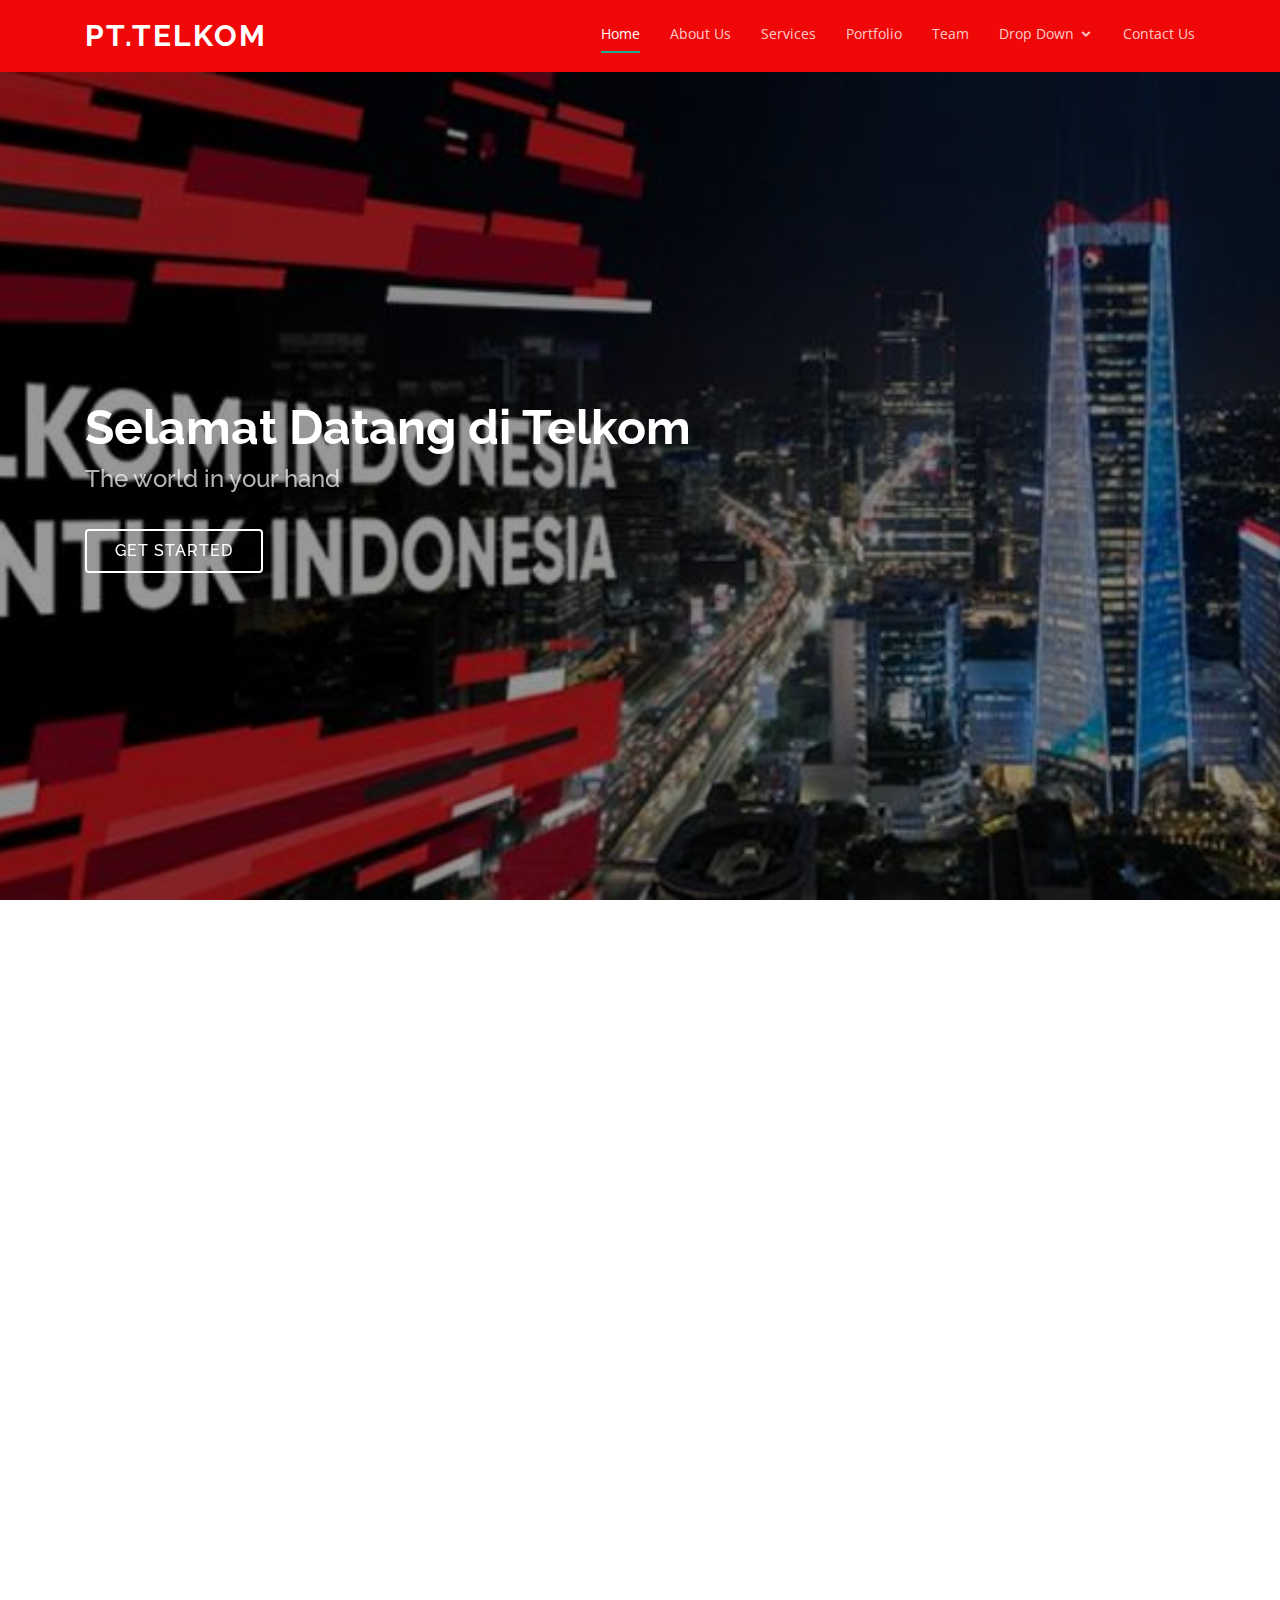
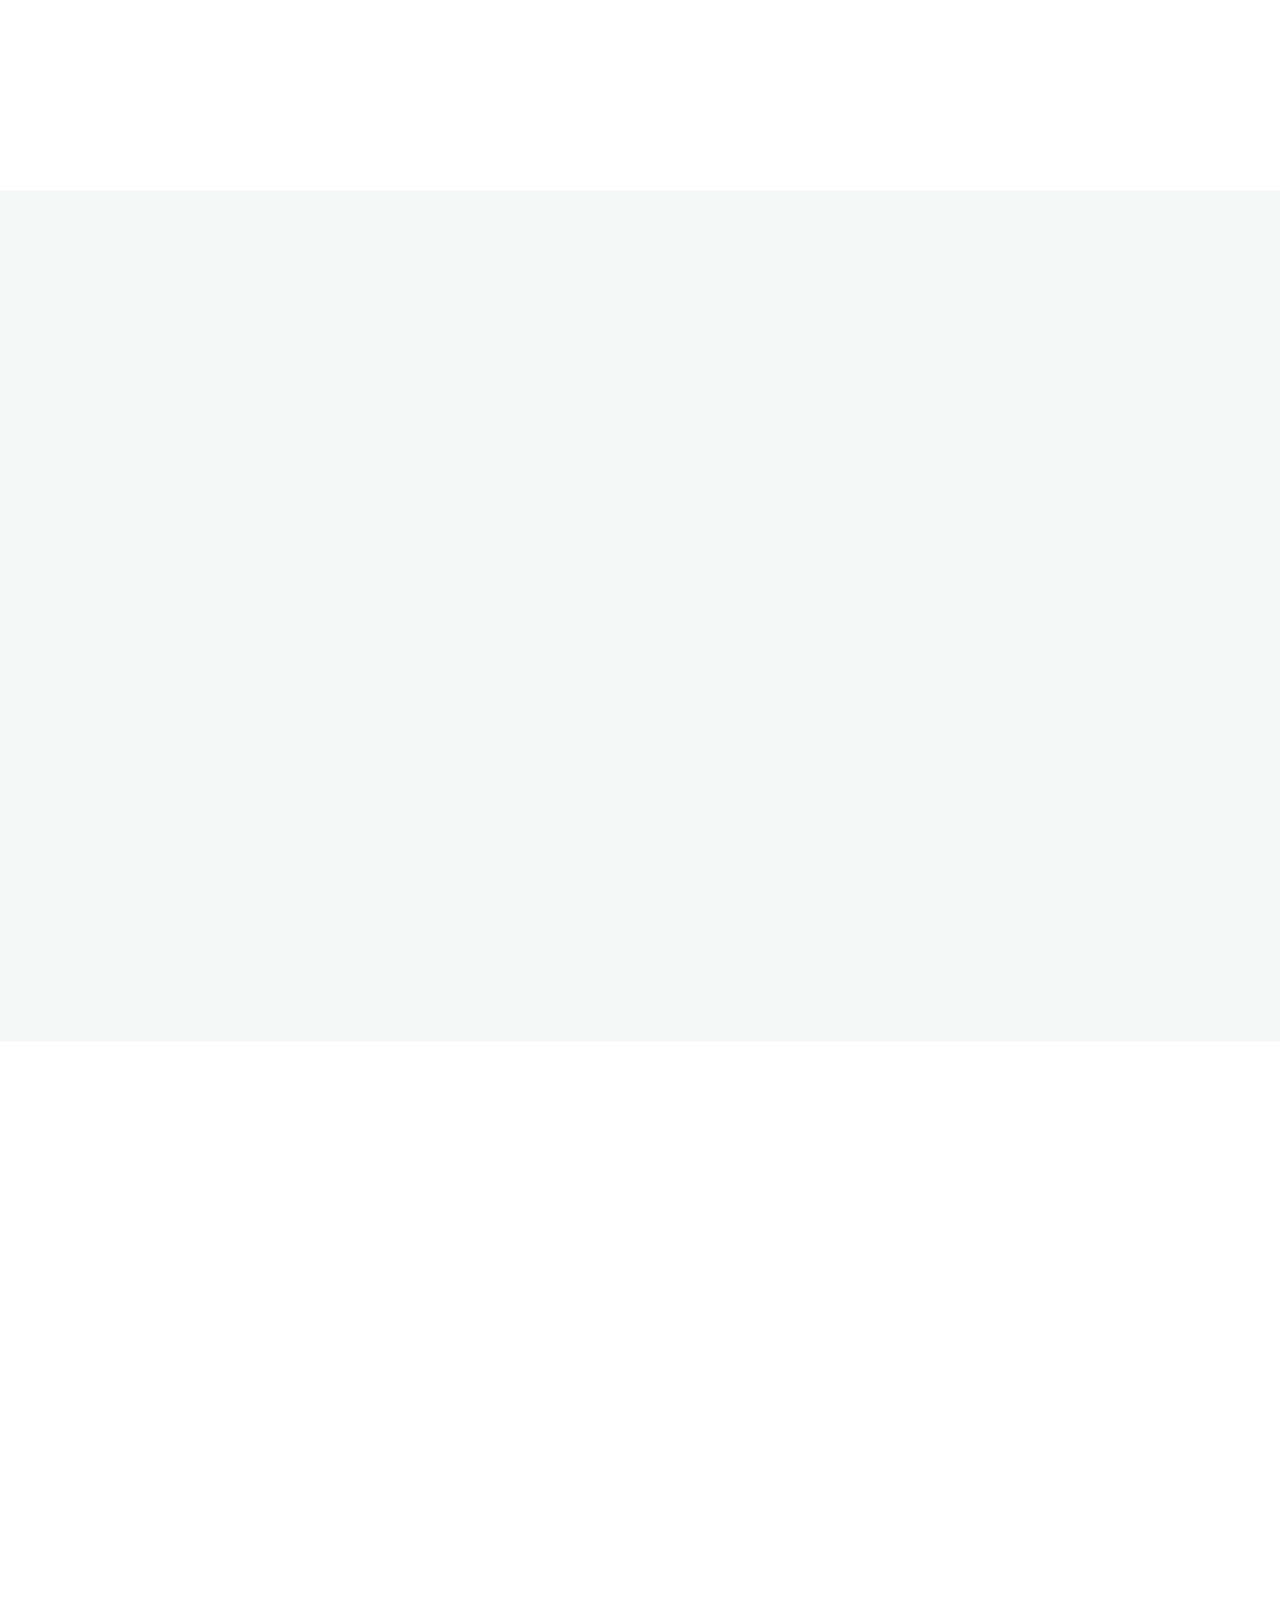
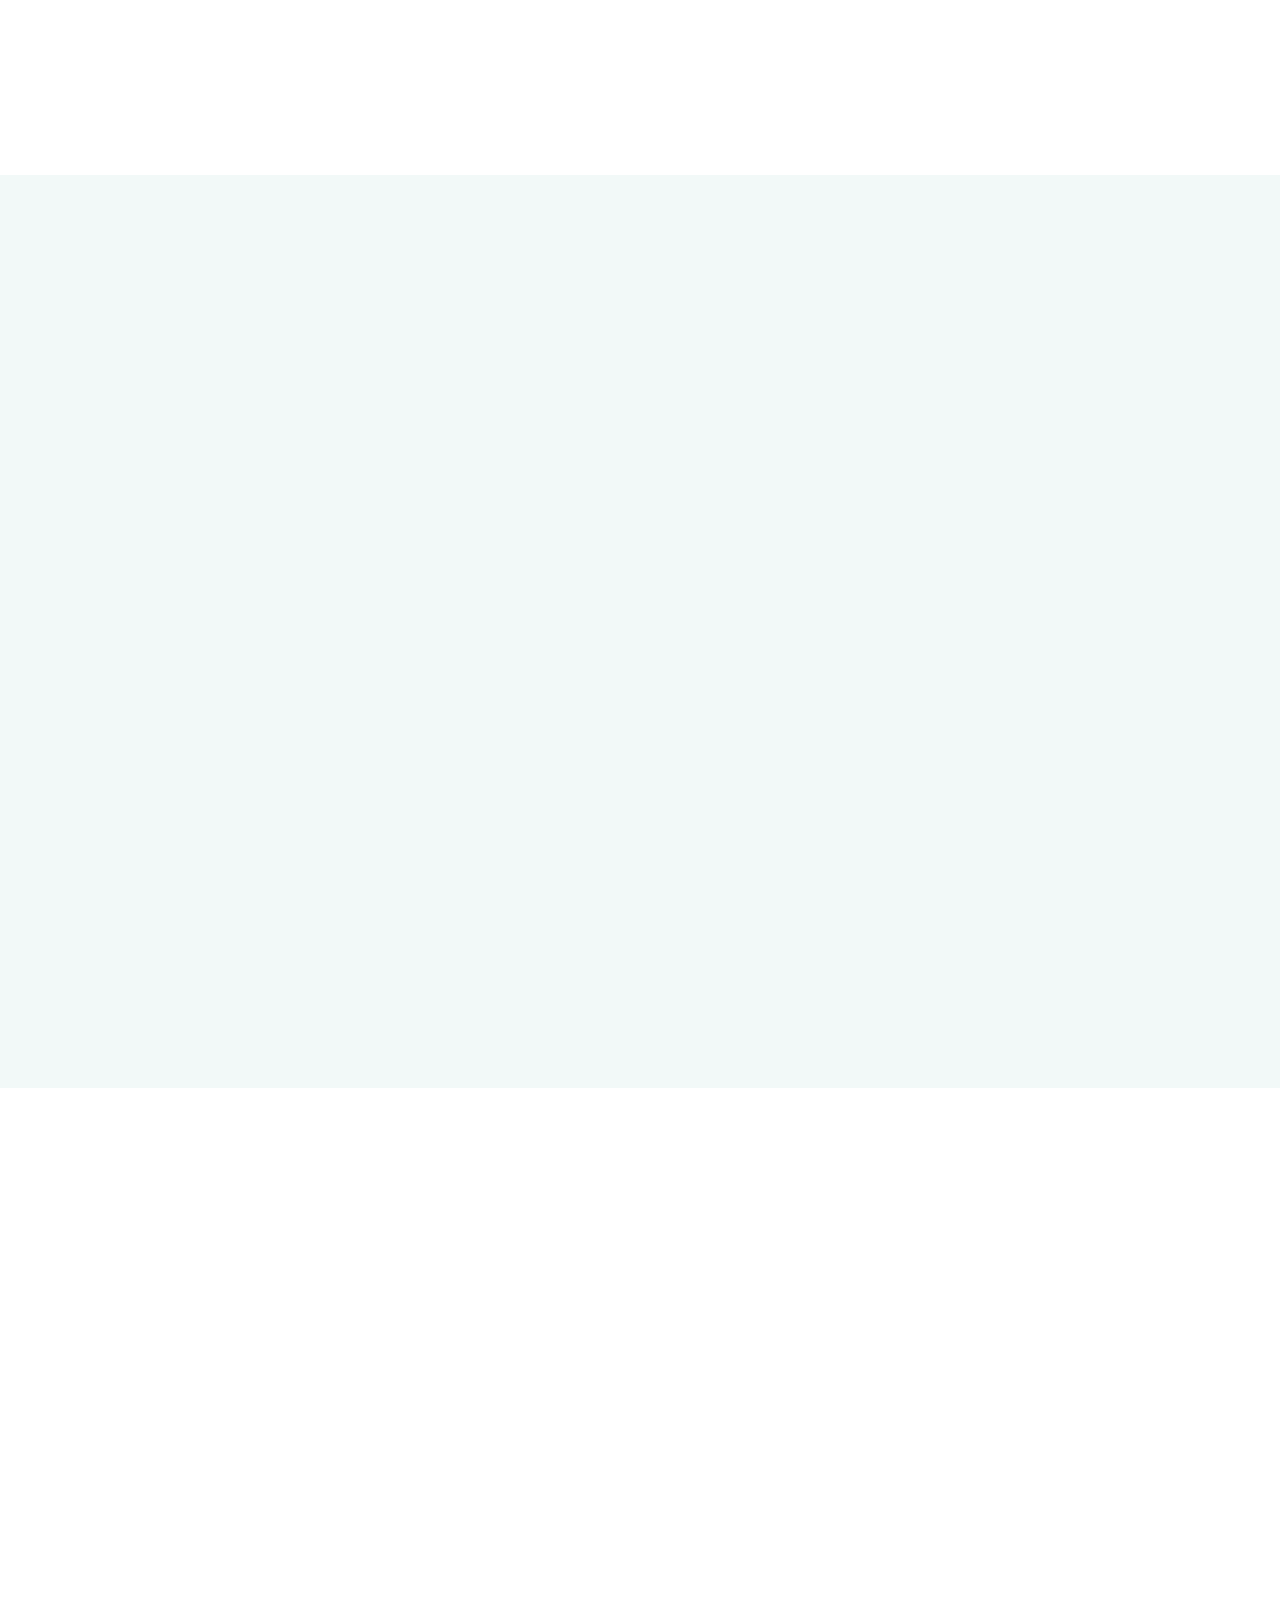
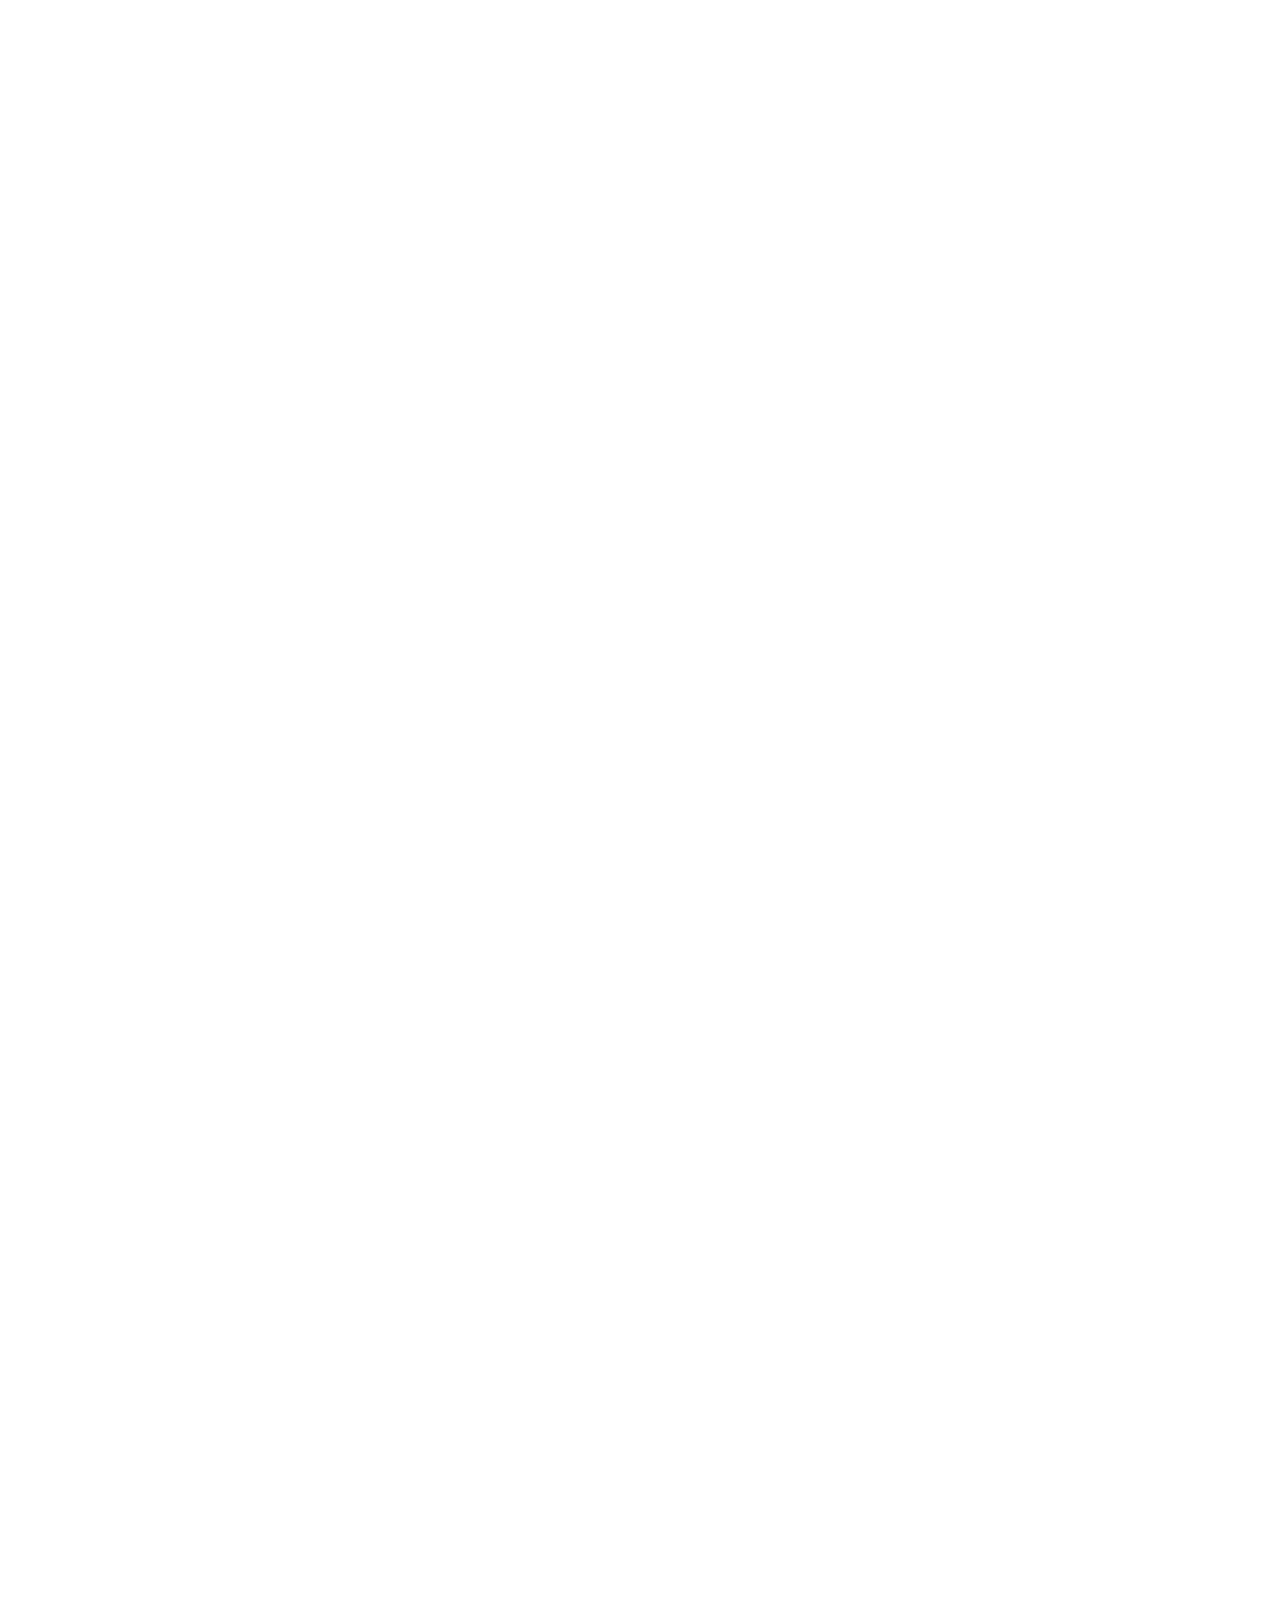
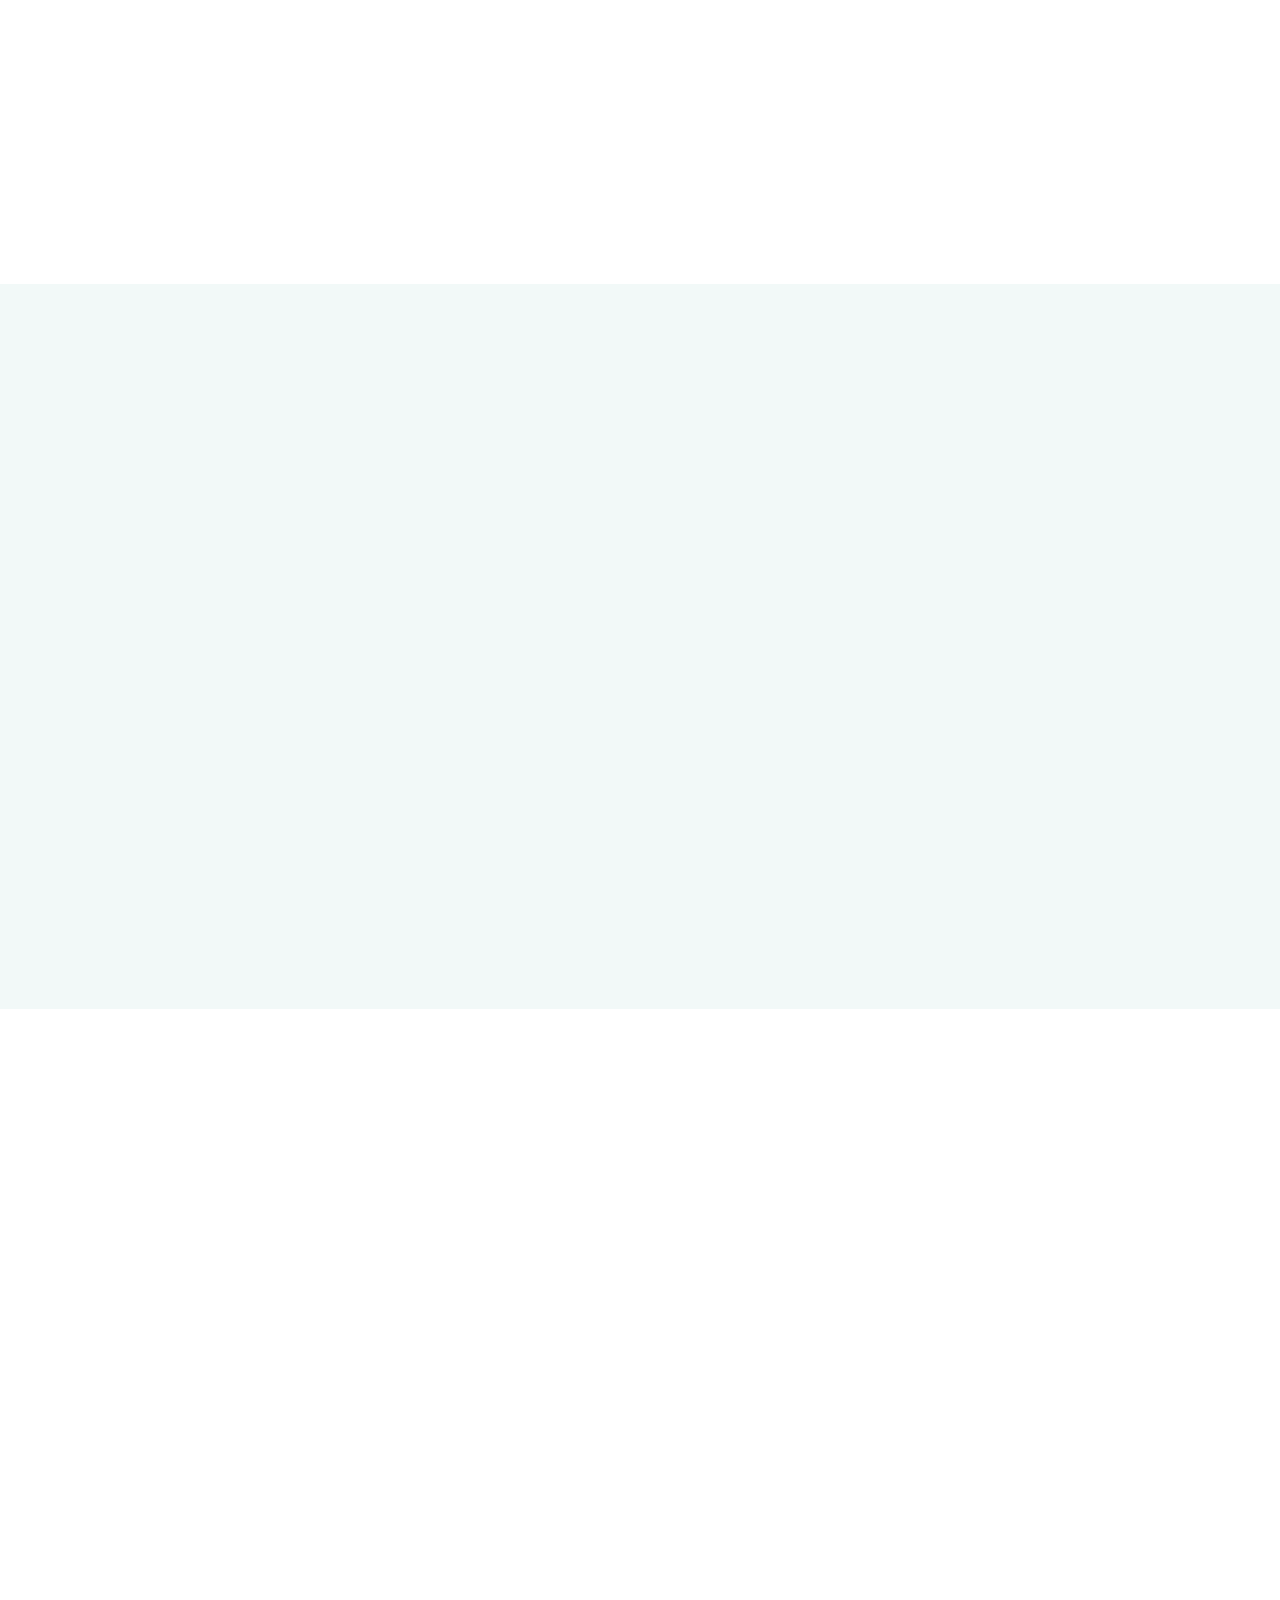
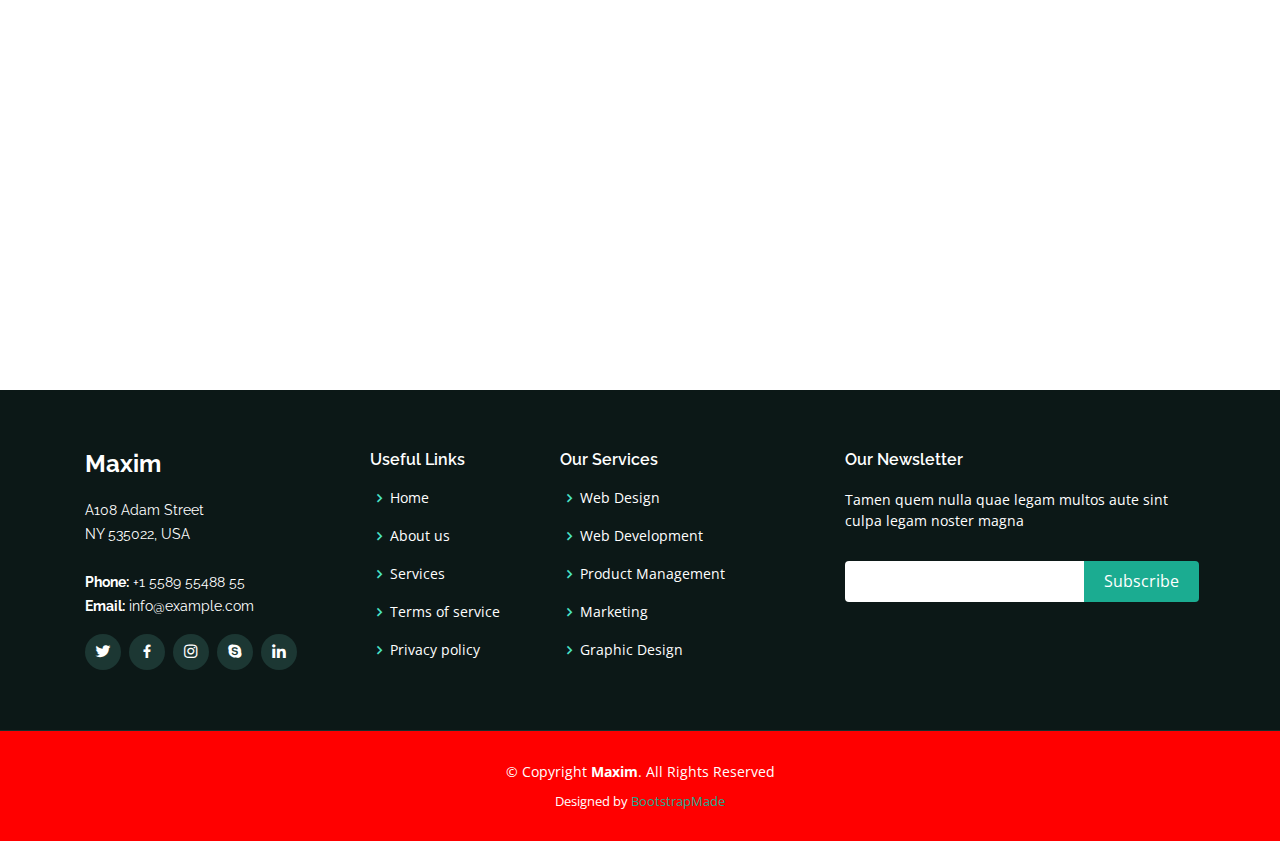
<file: Company_Profile/index.html>
<!DOCTYPE html>
<html lang="en">

<head>
    <meta charset="utf-8">
    <meta content="width=device-width, initial-scale=1.0" name="viewport">

    <title>Telkom Bootstrap Template - Index</title>
    <meta content="" name="descriptison">
    <meta content="" name="keywords">

    <!-- Favicons -->
    <link href="assets/img/favicon.png" rel="icon">
    <link href="assets/img/apple-touch-icon.png" rel="apple-touch-icon">

    <!-- Google Fonts -->
    <link href="https://fonts.googleapis.com/css?family=Open+Sans:300,300i,400,400i,600,600i,700,700i|Raleway:300,300i,400,400i,500,500i,600,600i,700,700i|Poppins:300,300i,400,400i,500,500i,600,600i,700,700i" rel="stylesheet">

    <!-- Vendor CSS Files -->
    <link href="assets/vendor/bootstrap/css/bootstrap.min.css" rel="stylesheet">
    <link href="assets/vendor/icofont/icofont.min.css" rel="stylesheet">
    <link href="assets/vendor/boxicons/css/boxicons.min.css" rel="stylesheet">
    <link href="assets/vendor/owl.carousel/assets/owl.carousel.min.css" rel="stylesheet">
    <link href="assets/vendor/venobox/venobox.css" rel="stylesheet">
    <link href="assets/vendor/aos/aos.css" rel="stylesheet">

    <!-- Template Main CSS File -->
    <link href="assets/css/style.css" rel="stylesheet">

    <!-- =======================================================
  * Template Name: Maxim - v2.2.0
  * Template URL: https://bootstrapmade.com/maxim-free-onepage-bootstrap-theme/
  * Author: BootstrapMade.com
  * License: https://bootstrapmade.com/license/
  ======================================================== -->
</head>

<body>

    <!-- ======= Header ======= -->
    <header id="header" class="fixed-top">
        <div class="container d-flex">

            <div class="logo mr-auto">
                <h1 class="text-light"><a href="index.html">PT.Telkom</a></h1>
                <!-- Uncomment below if you prefer to use an image logo -->
                <!-- <a href="index.html"><img src="assets/img/logo.png" alt="" class="img-fluid"></a>-->
            </div>

            <nav class="nav-menu d-none d-lg-block">
                <ul>
                    <li class="active"><a href="index.html">Home</a></li>
                    <li><a href="#about">About Us</a></li>
                    <li><a href="#services">Services</a></li>
                    <li><a href="#portfolio">Portfolio</a></li>
                    <li><a href="#team">Team</a></li>
                    <li class="drop-down"><a href="">Drop Down</a>
                        <ul>
                            <li><a href="#">Drop Down 1</a></li>
                            <li class="drop-down"><a href="#">Drop Down 2</a>
                                <ul>
                                    <li><a href="#">Deep Drop Down 1</a></li>
                                    <li><a href="#">Deep Drop Down 2</a></li>
                                    <li><a href="#">Deep Drop Down 3</a></li>
                                    <li><a href="#">Deep Drop Down 4</a></li>
                                    <li><a href="#">Deep Drop Down 5</a></li>
                                </ul>
                            </li>
                            <li><a href="#">Drop Down 3</a></li>
                            <li><a href="#">Drop Down 4</a></li>
                            <li><a href="#">Drop Down 5</a></li>
                        </ul>
                    </li>
                    <li><a href="#contact">Contact Us</a></li>

                </ul>
            </nav>
            <!-- .nav-menu -->

        </div>
    </header>
    <!-- End Header -->

    <!-- ======= Hero Section ======= -->
    <section id="hero" class="d-flex flex-column justify-content-center align-items-center">
        <div class="container text-center text-md-left" data-aos="fade-up">
            <h1>Selamat Datang di Telkom</h1>
            <h2>The world in your hand</h2>
            <a href="#about" class="btn-get-started scrollto">Get Started</a>
        </div>
    </section>
    <!-- End Hero -->

    <main id="main">

        <!-- ======= About Section ======= -->
        <section id="about" class="about">
            <div class="container">

                <div class="row">
                    <div class="col-xl-6 col-lg-7" data-aos="fade-right">
                        <img src="assets/img/logotelkom.png" class="img-fluid" alt="">
                    </div>
                    <div class="col-xl-6 col-lg-5 pt-5 pt-lg-0">
                        <h3 data-aos="fade-up">Tentang Telkom</h3>
                        <p data-aos="fade-up">
                            PT Telkom Indonesia (Persero) Tbk (Telkom) adalah Badan Usaha Milik Negara (BUMN) yang bergerak di bidang jasa layanan teknologi informasi dan komunikasi (TIK) dan jaringan telekomunikasi di Indonesia. Pemegang saham mayoritas Telkom adalah Pemerintah
                            Republik Indonesia sebesar 52.09%, sedangkan 47.91% sisanya dikuasai oleh publik. Saham Telkom diperdagangkan di Bursa Efek Indonesia (BEI) dengan kode “TLKM” dan New York Stock Exchange (NYSE) dengan kode “TLK”.
                        </p>
                        <div class="icon-box" data-aos="fade-up">
                            <i class="bx bx-receipt"></i>
                            <h4>Purepose</h4>
                            <p>Mewujudkan bangsa yang lebih sejahtera dan berdaya saing serta memberikan nilai tambah yang terbaik bagi para pemangku kepentingan.</p>
                        </div>

                        <div class="icon-box" data-aos="fade-up" data-aos-delay="100">
                            <i class="bx bx-cube-alt"></i>
                            <h4>Visi</h4>
                            <p>Menjadi digital telco pilihan utama untuk memajukan masyarakat</p>
                        </div>

                        <div class="icon-box" data-aos="fade-up" data-aos-delay="200">
                            <i class="bx bx-cube-alt"></i>
                            <h4>Misi</h4>
                            <p>1. Mempercepat pembangunan Infrastruktur dan platform digital cerdas yang berkelanjutan, ekonomis, dan dapat diakses oleh seluruh masyarakat.</p>
                            <p>2. Mengembangkan talenta digital unggulan yang membantu mendorong kemampuan digital dan tingkat adopsi digital bangsa. </p>
                            <P>3. Mengorkestrasi ekosistem digital untuk memberikan pengalaman digital pelanggan terbaik</P>
                        </div>

                    </div>
                </div>

            </div>
        </section>
        <!-- End About Section -->

        <!-- ======= Steps Section ======= -->
        <section id="steps" class="steps section-bg">
            <div class="container">

                <div class="row no-gutters">

                    <div class="col-lg-4 col-md-6 content-item" data-aos="fade-in">
                        <span>01</span>
                        <h4>Indihome</h4>
                        <p>Layanan digital yang menyediakan Internet Rumah, Telepon Rumah dan TV Interaktif (IndiHome TV) dengan beragam pilihan paket. Saat ini, jaringan IndiHome sudah tersebar di seluruh wilayah Indonesia, dan terus berinovasi untuk memenuhi
                            kebutuhan internet yang lebih baik bagi masyarakat.</p>
                    </div>

                    <div class="col-lg-4 col-md-6 content-item" data-aos="fade-in" data-aos-delay="100">
                        <span>02</span>
                        <h4>Triple Play</h4>
                        <p>Layanan digital berupa Internet, Telepon Rumah dan TV Interaktif (IndiHome TV) dengan beragam pilihan paket dan kecepatan hingga 300Mbps.</p>
                    </div>

                    <div class="col-lg-4 col-md-6 content-item" data-aos="fade-in" data-aos-delay="200">
                        <span>03</span>
                        <h4> Add-On</h4>
                        <p>Serunya internetan dengan berbagai Add-On menarik dari IndiHome! Layanan Hooq, Iflix, Catchplay+, EduKids.id, Speed on Demand, Upgrade Speed, Minipack Channel IndiHome, Wifi.id Seamless, IndiHome Cloud, Movin’, Cloud Storage for
                            IndiHome, Hybrid Box (STB) Tambahan dan PLC, TV Storage, IndiHome Smart, IndiHome Study, Wifi Extender, serta IndiHome Travel akan memudahkan mobilitas dan kebutuhan digital Anda.</p>
                    </div>

                    <div class="col-lg-4 col-md-6 content-item" data-aos="fade-in" data-aos-delay="300">
                        <span>04</span>
                        <h4>Dual Play</h4>
                        <p>Layanan digital dengan dua pilihan paket, yaitu IndiHome Paket Phoenix berupa Internet dan Telepon Rumah, serta IndiHome Paket Streamix yang terdiri dari Internet dan TV Interaktif (IndiHome TV).</p>
                    </div>

                </div>

            </div>
        </section>
        <!-- End Steps Section -->

        <!-- ======= Features Section ======= -->
        <section id="features" class="features">
            <div class="container">

                <div class="row">
                    <div class="col-lg-4 mb-5 mb-lg-0" data-aos="fade-right">
                        <ul class="nav nav-tabs flex-column">
                            <li class="nav-item">
                                <a class="nav-link active show" data-toggle="tab" href="#tab-1">
                                    <h4>Pelanggan Indihome</h4>
                                    <p>Pelanggan Indihome dari tahun ke tahun selalu meningkat .</p>
                                </a>
                            </li>
                            <li class="nav-item mt-2">
                                <a class="nav-link" data-toggle="tab" href="#tab-2">
                                    <h4>Customer Service</h4>
                                    <p>Mengarahkan kepada pelanggan apa yang harus dilakukan saat daftar Indihome.</p>
                                </a>
                            </li>
                            <li class="nav-item mt-2">
                                <a class="nav-link" data-toggle="tab" href="#tab-3">
                                    <h4>Keuntungan Perusahaan</h4>
                                    <p>Keuntungan Perusahaan dari tahun ke tahun.</p>
                                </a>
                            </li>
                            <li class="nav-item mt-2">
                                <a class="nav-link" data-toggle="tab" href="#tab-4">
                                    <h4>Internship</h4>
                                    <p>Great People Internship Program (GPIP)</p>
                                    <p>Great People Internship Program (GPIP) adalah program magang bersertifikat dari Telkom Indonesia yang dibuka bagi lulusan SMK, Diploma, S1 & S2.</p>
                                    <p>Praktek Kerja Lapangan (PKL)</p>
                                    <p>Raih kesempatan mendapatkan pengalaman berharga menerapkan pengetahuan yang kamu miliki dengan dibimbing oleh mentor terpilih diseluruh wilayah kerja</p>

                                </a>
                            </li>
                        </ul>
                    </div>
                    <div class="col-lg-7 ml-auto" data-aos="fade-left">
                        <div class="tab-content">
                            <div class="tab-pane active show" id="tab-1">
                                <figure>
                                    <img src="assets/img/features-1.png" alt="" class="img-fluid">
                                </figure>
                            </div>
                            <div class="tab-pane" id="tab-2">
                                <figure>
                                    <img src="assets/img/features-2.png" alt="" class="img-fluid">
                                </figure>
                            </div>
                            <div class="tab-pane" id="tab-3">
                                <figure>
                                    <img src="assets/img/features-3.png" alt="" class="img-fluid">
                                </figure>
                            </div>
                            <div class="tab-pane" id="tab-4">
                                <figure>
                                    <img src="assets/img/features-4.png" alt="" class="img-fluid">
                                </figure>
                            </div>
                        </div>
                    </div>
                </div>

            </div>
        </section>
        <!-- End Features Section -->

        <!-- ======= Services Section ======= -->
        <section id="services" class="services section-bg">
            <div class="container">

                <div class="section-title" data-aos="fade-up">
                    <h2>Services</h2>
                    <p>Telkom Memiliki beberapa pelayanan dianataranya:.</p>
                </div>

                <div class="row">
                    <div class="col-md-6 col-lg-3 d-flex align-items-stretch mb-5 mb-lg-0" data-aos="fade-up">
                        <div class="icon-box icon-box-pink">
                            <div class="icon"><i class="bx bxl-dribbble"></i></div>
                            <h4 class="title"><a href="https://www.telkom.co.id/sites/home-service/id_ID/page/tentang-indihome">Indihome</a></h4>
                            <p class="description">Layanan digital yang menyediakan Internet Rumah, Telepon Rumah dan TV Interaktif (IndiHome TV) dengan beragam pilihan paket. Saat ini, jaringan IndiHome sudah tersebar di seluruh wilayah Indonesia, dan terus berinovasi untuk
                                memenuhi kebutuhan internet yang lebih baik bagi masyarakat </div>
                    </div>

                    <div class="col-md-6 col-lg-3 d-flex align-items-stretch mb-5 mb-lg-0" data-aos="fade-up" data-aos-delay="100">
                        <div class="icon-box icon-box-cyan">
                            <div class="icon"><i class="bx bx-file"></i></div>
                            <h4 class="title"><a href="https://www.telkom.co.id/sites/home-service/id_ID/page/triple-play ">Triple Play</a></h4>
                            <p class="description">Layanan digital berupa Internet, Telepon Rumah dan TV Interaktif (IndiHome TV) dengan beragam pilihan paket dan kecepatan hingga 300Mbps.</div>
                    </div>

                    <div class="col-md-6 col-lg-3 d-flex align-items-stretch mb-5 mb-lg-0" data-aos="fade-up" data-aos-delay="200">
                        <div class="icon-box icon-box-green">
                            <div class="icon"><i class="bx bx-tachometer"></i></div>
                            <h4 class="title"><a href="https://www.telkom.co.id/sites/home-service/id_ID/page/add-on">Add-On</a></h4>
                            <p class="description">Serunya internetan dengan berbagai Add-On menarik dari IndiHome! Layanan Hooq, Iflix, Catchplay+, EduKids.id, Speed on Demand, Upgrade Speed, Minipack Channel IndiHome, Wifi.id Seamless, IndiHome Cloud, Movin’, Cloud Storage
                                for IndiHome, Hybrid Box (STB) Tambahan dan PLC, TV Storage, IndiHome Smart, IndiHome Study, Wifi Extender, serta IndiHome Travel akan memudahkan mobilitas dan kebutuhan digital Anda.

                        </div>
                    </div>

                    <div class="col-md-6 col-lg-3 d-flex align-items-stretch mb-5 mb-lg-0" data-aos="fade-up" data-aos-delay="300">
                        <div class="icon-box icon-box-blue">
                            <div class="icon"><i class="bx bx-world"></i></div>
                            <h4 class="title"><a href="https://www.telkom.co.id/sites/home-service/id_ID/page/dual-play">Dual Play</a></h4>
                            <p class="description">Layanan digital dengan dua pilihan paket, yaitu IndiHome Paket Phoenix berupa Internet dan Telepon Rumah, serta IndiHome Paket Streamix yang terdiri dari Internet dan TV Interaktif (IndiHome TV).</div>
                    </div>

                </div>

            </div>
        </section>
        <!-- End Services Section -->
        <!-- ======= Testimonials Section ======= -->
        <section id="testimonials" class="testimonials">
            <div class="container">

                <div class="section-title" data-aos="fade-up">
                    <h2>Testimonials</h2>
                    <p>Berikut pelanggan yang menggunakan indihome.</p>
                </div>

                <div class="owl-carousel testimonials-carousel" data-aos="fade-up">

                    <div class="testimonial-item">
                        <p>
                            <i class="bx bxs-quote-alt-left quote-icon-left"></i> Indihome sangat luarbiasa jaringan ada dimana-mana
                            <i class="bx bxs-quote-alt-right quote-icon-right"></i>
                        </p>
                        <img src="assets/img/testimonials/testimonials-1.jpg" class="testimonial-img" alt="">
                        <h3>Ujang</h3>
                        <h4>Ceo</h4>
                    </div>

                    <div class="testimonial-item">
                        <p>
                            <i class="bx bxs-quote-alt-left quote-icon-left"></i> Jaringannya stabil didaerah saya thanx indihome
                            <i class="bx bxs-quote-alt-right quote-icon-right"></i>
                        </p>
                        <img src="assets/img/testimonials/testimonials-2.jpg" class="testimonial-img" alt="">
                        <h3>Neng</h3>
                        <h4>Youtuber</h4>
                    </div>

                    <div class="testimonial-item">
                        <p>
                            <i class="bx bxs-quote-alt-left quote-icon-left"></i> wow berkat indihome saya lancar saat belajar online
                            <i class="bx bxs-quote-alt-right quote-icon-right"></i>
                        </p>
                        <img src="assets/img/testimonials/testimonials-3.jpg" class="testimonial-img" alt="">
                        <h3>Siti</h3>
                        <h4>Pelajar</h4>
                    </div>

                    <div class="testimonial-item">
                        <p>
                            <i class="bx bxs-quote-alt-left quote-icon-left"></i> Amazing
                            <i class="bx bxs-quote-alt-right quote-icon-right"></i>
                        </p>
                        <img src="assets/img/testimonials/testimonials-4.jpg" class="testimonial-img" alt="">
                        <h3>Asep</h3>
                        <h4>Freelancer</h4>
                    </div>

                    <div class="testimonial-item">
                        <p>
                            <i class="bx bxs-quote-alt-left quote-icon-left"></i> Saya puas dengan pelayanan indihome
                            <i class="bx bxs-quote-alt-right quote-icon-right"></i>
                        </p>
                        <img src="assets/img/testimonials/testimonials-5.jpg" class="testimonial-img" alt="">
                        <h3>Lay</h3>
                        <h4>Karyawan Swasta</h4>
                    </div>

                </div>

            </div>
        </section>
        <!-- End Testimonials Section -->
        <!-- ======= Portofolio Section ======= -->
        <section id="testimonials" class="testimonials">
            <div class="container">

                <div class="section-title" data-aos="fade-up">
                    <h2>Portofolio Telkom Group</h2>
                    <p style="text-align: justify;">Telkom Group adalah satu-satunya BUMN telekomunikasi serta penyelenggara layanan telekomunikasi dan jaringan terbesar di Indonesia. Telkom Group melayani jutaan pelanggan di seluruh Indonesia dengan rangkaian lengkap layanan telekomunikasi
                        yang mencakup sambungan telepon kabel tidak bergerak dan telepon nirkabel tidak bergerak, komunikasi seluler, layanan jaringan dan interkoneksi serta layanan internet dan komunikasi data. Telkom Group juga menyediakan berbagai
                        layanan di bidang informasi, media dan edutainment, termasuk cloud-based and server-based managed services, layanan e-Payment dan IT enabler, e-Commerce dan layanan portal lainnya.<br><br></p>
                    <p style="text-align: justify;">Sebagai perusahaan telekomunikasi, Telkom Group terus mengupayakan inovasi di sektor-sektor selain telekomunikasi, serta membangun sinergi di antara seluruh produk, layanan dan solusi, dari bisnis legacy sampai New Wave Business. Untuk
                        meningkatkan business value, pada tahun 2012 Telkom Group mengubah portofolio bisnisnya menjadi TIMES (Telecommunication, Information, Media Edutainment & Service). Untuk menjalankan portofolio bisnisnya, Telkom Group memiliki
                        empat anak perusahaan, yakni PT. Telekomunikasi Indonesia Selular (Telkomsel), PT. Telekomunikasi Indonesia International (Telin), PT. Telkom Metra dan PT. Daya Mitra Telekomunikasi (Mitratel).</p>
                </div>

                <div class="row" data-aos="fade-up">
                    <div class="col-lg-12 d-flex justify-content-center">
                        <ul id="portfolio-flters">
                            <li data-filter="*" class="data-filter">Telkom Profile</li>
                            <li data-filter="*" class="data-filter">Home Service</li>
                            <li data-filter="*" class="data-filter">Enteprise</li>
                            <li data-filter="*" class="data-filter">Wholesale</li>
                        </ul>
                    </div>
                </div>

                <div class="row portfolio-container" data-aos="fade-up">

                    <div class="col-lg-4 col-md-6 portfolio-item filter-app">
                        <div class="portfolio-wrap">
                            <img src="assets/img/portfolio/portfolio-1.jpg" class="img-fluid" alt="">
                            <div class="portfolio-info">
                                <h4>Telkom Profile</h4>
                                <p></p>
                                <div class="portfolio-links">
                                    <a href="https://telkom.co.id/sites/about-telkom/id_ID/page/tentang-telkom" title="More Details"><i class="bx bx-link"></i></a>
                                </div>
                            </div>
                        </div>
                    </div>

                    <div class="col-lg-4 col-md-6 portfolio-item filter-web">
                        <div class="portfolio-wrap">
                            <img src="assets/img/portfolio/portfolio-2.jpg" class="img-fluid" alt="">
                            <div class="portfolio-info">
                                <h4>Home Service</h4>
                                <p></p>
                                <div class="portfolio-links">
                                    <a href="https://telkom.co.id/sites/about-telkom/id_ID/page/new-home-services" title="More Details"><i class="bx bx-link"></i></a>
                                </div>
                            </div>
                        </div>
                    </div>

                    <div class="col-lg-4 col-md-6 portfolio-item filter-app">
                        <div class="portfolio-wrap">
                            <img src="assets/img/portfolio/portfolio-3.jpg" class="img-fluid" alt="">
                            <div class="portfolio-info">
                                <h4>Enteprise</h4>
                                <p></p>
                                <div class="portfolio-links">
                                    <a href="https://telkom.co.id/sites/about-telkom/id_ID/page/enterprise" title="More Details"><i class="bx bx-link"></i></a>
                                </div>
                            </div>
                        </div>
                    </div>

                    <div class="col-lg-4 col-md-6 portfolio-item filter-card">
                        <div class="portfolio-wrap">
                            <img src="assets/img/portfolio/portfolio-4.jpg" class="img-fluid" alt="">
                            <div class="portfolio-info">
                                <h4>Wholesale</h4>
                                <p></p>
                                <div class="portfolio-links">
                                    <a href="https://telkom.co.id/sites/about-telkom/id_ID/page/wholesale-international" title="More Details"><i class="bx bx-link"></i></a>
                                </div>
                            </div>
                        </div>
                    </div>



        </section>
        <!-- End Portfolio Section -->

        <!-- ======= Team Section ======= -->
        <section id="team" class="team">
            <div class="container">

                <div class="section-title" data-aos="fade-up">
                    <h2>Team</h2>
                    <p>Pengmbang Web Site</p>
                </div>

                <div class="row">

                    <div class="col-xl-3 col-lg-4 col-md-6" data-aos="fade-up">
                        <div class="member">
                            <img src="assets/img/team/team-1.jpg" class="img-fluid" alt="">
                            <div class="member-info">
                                <div class="member-info-content">
                                    <h4>Julio</h4>
                                    <span>Chief Executive Officer</span>
                                </div>
                                <div class="social">
                                    <a href=""><i class="icofont-twitter"></i></a>
                                    <a href=""><i class="icofont-facebook"></i></a>
                                    <a href=""><i class="icofont-instagram"></i></a>
                                    <a href=""><i class="icofont-linkedin"></i></a>
                                </div>
                            </div>
                        </div>
                    </div>

                    <div class="col-xl-3 col-lg-4 col-md-6" data-aos="fade-up" data-aos-delay="100">
                        <div class="member">
                            <img src="assets/img/team/team-2.jpg" class="img-fluid" alt="">
                            <div class="member-info">
                                <div class="member-info-content">
                                    <h4>Bangun</h4>
                                    <span>Product Manager</span>
                                </div>
                                <div class="social">
                                    <a href=""><i class="icofont-twitter"></i></a>
                                    <a href=""><i class="icofont-facebook"></i></a>
                                    <a href=""><i class="icofont-instagram"></i></a>
                                    <a href=""><i class="icofont-linkedin"></i></a>
                                </div>
                            </div>
                        </div>
                    </div>

                    <div class="col-xl-3 col-lg-4 col-md-6" data-aos="fade-up" data-aos-delay="200">
                        <div class="member">
                            <img src="assets/img/team/team-3.jpg" class="img-fluid" alt="">
                            <div class="member-info">
                                <div class="member-info-content">
                                    <h4>William Anderson</h4>
                                    <span>CTO</span>
                                </div>
                                <div class="social">
                                    <a href=""><i class="icofont-twitter"></i></a>
                                    <a href=""><i class="icofont-facebook"></i></a>
                                    <a href=""><i class="icofont-instagram"></i></a>
                                    <a href=""><i class="icofont-linkedin"></i></a>
                                </div>
                            </div>
                        </div>
                    </div>

                    <div class="col-xl-3 col-lg-4 col-md-6" data-aos="fade-up" data-aos-delay="300">
                        <div class="member">
                            <img src="assets/img/team/team-4.jpg" class="img-fluid" alt="">
                            <div class="member-info">
                                <div class="member-info-content">
                                    <h4>Amanda Jepson</h4>
                                    <span>Accountant</span>
                                </div>
                                <div class="social">
                                    <a href=""><i class="icofont-twitter"></i></a>
                                    <a href=""><i class="icofont-facebook"></i></a>
                                    <a href=""><i class="icofont-instagram"></i></a>
                                    <a href=""><i class="icofont-linkedin"></i></a>
                                </div>
                            </div>
                        </div>
                    </div>

                </div>

            </div>
        </section>
        <!-- End Team Section -->

        <!-- ======= F.A.Q Section ======= -->
        <section id="faq" class="faq section-bg">
            <div class="container">

                <div class="section-title" data-aos="fade-up">
                    <h2>F.A.Q</h2>
                    <p>Magnam dolores commodi suscipit. Necessitatibus eius consequatur ex aliquid fuga eum quidem. Sit sint consectetur velit. Quisquam quos quisquam cupiditate. Et nemo qui impedit suscipit alias ea. Quia fugiat sit in iste officiis commodi
                        quidem hic quas.</p>
                </div>

                <div class="faq-list">
                    <ul>
                        <li data-aos="fade-up">
                            <i class="bx bx-help-circle icon-help"></i> <a data-toggle="collapse" class="collapse" href="#faq-list-1">Non consectetur a erat nam at lectus urna duis? <i class="bx bx-chevron-down icon-show"></i><i class="bx bx-chevron-up icon-close"></i></a>
                            <div id="faq-list-1" class="collapse show" data-parent=".faq-list">
                                <p>
                                    Feugiat pretium nibh ipsum consequat. Tempus iaculis urna id volutpat lacus laoreet non curabitur gravida. Venenatis lectus magna fringilla urna porttitor rhoncus dolor purus non.
                                </p>
                            </div>
                        </li>

                        <li data-aos="fade-up" data-aos-delay="100">
                            <i class="bx bx-help-circle icon-help"></i> <a data-toggle="collapse" href="#faq-list-2" class="collapsed">Feugiat scelerisque varius morbi enim nunc? <i class="bx bx-chevron-down icon-show"></i><i class="bx bx-chevron-up icon-close"></i></a>
                            <div id="faq-list-2" class="collapse" data-parent=".faq-list">
                                <p>
                                    Dolor sit amet consectetur adipiscing elit pellentesque habitant morbi. Id interdum velit laoreet id donec ultrices. Fringilla phasellus faucibus scelerisque eleifend donec pretium. Est pellentesque elit ullamcorper dignissim. Mauris ultrices eros in
                                    cursus turpis massa tincidunt dui.
                                </p>
                            </div>
                        </li>

                        <li data-aos="fade-up" data-aos-delay="200">
                            <i class="bx bx-help-circle icon-help"></i> <a data-toggle="collapse" href="#faq-list-3" class="collapsed">Dolor sit amet consectetur adipiscing elit? <i class="bx bx-chevron-down icon-show"></i><i class="bx bx-chevron-up icon-close"></i></a>
                            <div id="faq-list-3" class="collapse" data-parent=".faq-list">
                                <p>
                                    Eleifend mi in nulla posuere sollicitudin aliquam ultrices sagittis orci. Faucibus pulvinar elementum integer enim. Sem nulla pharetra diam sit amet nisl suscipit. Rutrum tellus pellentesque eu tincidunt. Lectus urna duis convallis convallis tellus. Urna
                                    molestie at elementum eu facilisis sed odio morbi quis
                                </p>
                            </div>
                        </li>

                        <li data-aos="fade-up" data-aos-delay="300">
                            <i class="bx bx-help-circle icon-help"></i> <a data-toggle="collapse" href="#faq-list-4" class="collapsed">Tempus quam pellentesque nec nam aliquam sem et tortor consequat? <i class="bx bx-chevron-down icon-show"></i><i class="bx bx-chevron-up icon-close"></i></a>
                            <div id="faq-list-4" class="collapse" data-parent=".faq-list">
                                <p>
                                    Molestie a iaculis at erat pellentesque adipiscing commodo. Dignissim suspendisse in est ante in. Nunc vel risus commodo viverra maecenas accumsan. Sit amet nisl suscipit adipiscing bibendum est. Purus gravida quis blandit turpis cursus in.
                                </p>
                            </div>
                        </li>

                        <li data-aos="fade-up" data-aos-delay="400">
                            <i class="bx bx-help-circle icon-help"></i> <a data-toggle="collapse" href="#faq-list-5" class="collapsed">Tortor vitae purus faucibus ornare. Varius vel pharetra vel turpis nunc eget lorem dolor? <i class="bx bx-chevron-down icon-show"></i><i class="bx bx-chevron-up icon-close"></i></a>
                            <div id="faq-list-5" class="collapse" data-parent=".faq-list">
                                <p>
                                    Laoreet sit amet cursus sit amet dictum sit amet justo. Mauris vitae ultricies leo integer malesuada nunc vel. Tincidunt eget nullam non nisi est sit amet. Turpis nunc eget lorem dolor sed. Ut venenatis tellus in metus vulputate eu scelerisque.
                                </p>
                            </div>
                        </li>

                    </ul>
                </div>

            </div>
        </section>
        <!-- End F.A.Q Section -->

        <!-- ======= Contact Section ======= -->
        <section id="contact" class="contact">
            <div class="container">

                <div class="section-title" data-aos="fade-up">
                    <h2>Contact</h2>
                    <p>Magnam dolores commodi suscipit. Necessitatibus eius consequatur ex aliquid fuga eum quidem. Sit sint consectetur velit. Quisquam quos quisquam cupiditate. Et nemo qui impedit suscipit alias ea. Quia fugiat sit in iste officiis commodi
                        quidem hic quas.</p>
                </div>

                <div class="row no-gutters justify-content-center" data-aos="fade-up">

                    <div class="col-lg-5 d-flex align-items-stretch">
                        <div class="info">
                            <div class="address">
                                <i class="icofont-google-map"></i>
                                <h4>Location:</h4>
                                <p>A108 Adam Street, New York, NY 535022</p>
                            </div>

                            <div class="email mt-4">
                                <i class="icofont-envelope"></i>
                                <h4>Email:</h4>
                                <p>info@example.com</p>
                            </div>

                            <div class="phone mt-4">
                                <i class="icofont-phone"></i>
                                <h4>Call:</h4>
                                <p>+1 5589 55488 55s</p>
                            </div>

                        </div>

                    </div>

                    <div class="col-lg-5 d-flex align-items-stretch">
                        <iframe style="border:0; width: 100%; height: 270px;" src="https://www.google.com/maps/embed?pb=!1m14!1m8!1m3!1d12097.433213460943!2d-74.0062269!3d40.7101282!3m2!1i1024!2i768!4f13.1!3m3!1m2!1s0x0%3A0xb89d1fe6bc499443!2sDowntown+Conference+Center!5e0!3m2!1smk!2sbg!4v1539943755621"
                            frameborder="0" allowfullscreen></iframe>
                    </div>

                </div>

                <div class="row mt-5 justify-content-center" data-aos="fade-up">
                    <div class="col-lg-10">
                        <form action="forms/contact.php" method="post" role="form" class="php-email-form">
                            <div class="form-row">
                                <div class="col-md-6 form-group">
                                    <input type="text" name="name" class="form-control" id="name" placeholder="Your Name" data-rule="minlen:4" data-msg="Please enter at least 4 chars" />
                                    <div class="validate"></div>
                                </div>
                                <div class="col-md-6 form-group">
                                    <input type="email" class="form-control" name="email" id="email" placeholder="Your Email" data-rule="email" data-msg="Please enter a valid email" />
                                    <div class="validate"></div>
                                </div>
                            </div>
                            <div class="form-group">
                                <input type="text" class="form-control" name="subject" id="subject" placeholder="Subject" data-rule="minlen:4" data-msg="Please enter at least 8 chars of subject" />
                                <div class="validate"></div>
                            </div>
                            <div class="form-group">
                                <textarea class="form-control" name="message" rows="5" data-rule="required" data-msg="Please write something for us" placeholder="Message"></textarea>
                                <div class="validate"></div>
                            </div>
                            <div class="mb-3">
                                <div class="loading">Loading</div>
                                <div class="error-message"></div>
                                <div class="sent-message">Your message has been sent. Thank you!</div>
                            </div>
                            <div class="text-center"><button type="submit">Send Message</button></div>
                        </form>
                    </div>

                </div>

            </div>
        </section>
        <!-- End Contact Section -->

    </main>
    <!-- End #main -->

    <!-- ======= Footer ======= -->
    <footer id="footer" style="background-color: red;">
        <div class="footer-top">
            <div class="container">
                <div class="row">

                    <div class="col-lg-3 col-md-6">
                        <div class="footer-info">
                            <h3>Maxim</h3>
                            <p>
                                A108 Adam Street <br> NY 535022, USA<br><br>
                                <strong>Phone:</strong> +1 5589 55488 55<br>
                                <strong>Email:</strong> info@example.com<br>
                            </p>
                            <div class="social-links mt-3">
                                <a href="#" class="twitter"><i class="bx bxl-twitter"></i></a>
                                <a href="#" class="facebook"><i class="bx bxl-facebook"></i></a>
                                <a href="#" class="instagram"><i class="bx bxl-instagram"></i></a>
                                <a href="#" class="google-plus"><i class="bx bxl-skype"></i></a>
                                <a href="#" class="linkedin"><i class="bx bxl-linkedin"></i></a>
                            </div>
                        </div>
                    </div>

                    <div class="col-lg-2 col-md-6 footer-links">
                        <h4>Useful Links</h4>
                        <ul>
                            <li><i class="bx bx-chevron-right"></i> <a href="#">Home</a></li>
                            <li><i class="bx bx-chevron-right"></i> <a href="#">About us</a></li>
                            <li><i class="bx bx-chevron-right"></i> <a href="#">Services</a></li>
                            <li><i class="bx bx-chevron-right"></i> <a href="#">Terms of service</a></li>
                            <li><i class="bx bx-chevron-right"></i> <a href="#">Privacy policy</a></li>
                        </ul>
                    </div>

                    <div class="col-lg-3 col-md-6 footer-links">
                        <h4>Our Services</h4>
                        <ul>
                            <li><i class="bx bx-chevron-right"></i> <a href="#">Web Design</a></li>
                            <li><i class="bx bx-chevron-right"></i> <a href="#">Web Development</a></li>
                            <li><i class="bx bx-chevron-right"></i> <a href="#">Product Management</a></li>
                            <li><i class="bx bx-chevron-right"></i> <a href="#">Marketing</a></li>
                            <li><i class="bx bx-chevron-right"></i> <a href="#">Graphic Design</a></li>
                        </ul>
                    </div>

                    <div class="col-lg-4 col-md-6 footer-newsletter">
                        <h4>Our Newsletter</h4>
                        <p>Tamen quem nulla quae legam multos aute sint culpa legam noster magna</p>
                        <form action="" method="post">
                            <input type="email" name="email"><input type="submit" value="Subscribe">
                        </form>

                    </div>

                </div>
            </div>
        </div>

        <div class="container">
            <div class="copyright">
                &copy; Copyright <strong><span>Maxim</span></strong>. All Rights Reserved
            </div>
            <div class="credits">
                <!-- All the links in the footer should remain intact. -->
                <!-- You can delete the links only if you purchased the pro version. -->
                <!-- Licensing information: https://bootstrapmade.com/license/ -->
                <!-- Purchase the pro version with working PHP/AJAX contact form: https://bootstrapmade.com/maxim-free-onepage-bootstrap-theme/ -->
                Designed by <a href="https://bootstrapmade.com/">BootstrapMade</a>
            </div>
        </div>
    </footer>
    <!-- End Footer -->

    <a href="#" class="back-to-top"><i class="icofont-simple-up"></i></a>

    <!-- Vendor JS Files -->
    <script src="assets/vendor/jquery/jquery.min.js"></script>
    <script src="assets/vendor/bootstrap/js/bootstrap.bundle.min.js"></script>
    <script src="assets/vendor/jquery.easing/jquery.easing.min.js"></script>
    <script src="assets/vendor/php-email-form/validate.js"></script>
    <script src="assets/vendor/owl.carousel/owl.carousel.min.js"></script>
    <script src="assets/vendor/isotope-layout/isotope.pkgd.min.js"></script>
    <script src="assets/vendor/venobox/venobox.min.js"></script>
    <script src="assets/vendor/aos/aos.js"></script>

    <!-- Template Main JS File -->
    <script src="assets/js/main.js"></script>

</body>

</html>
</file>
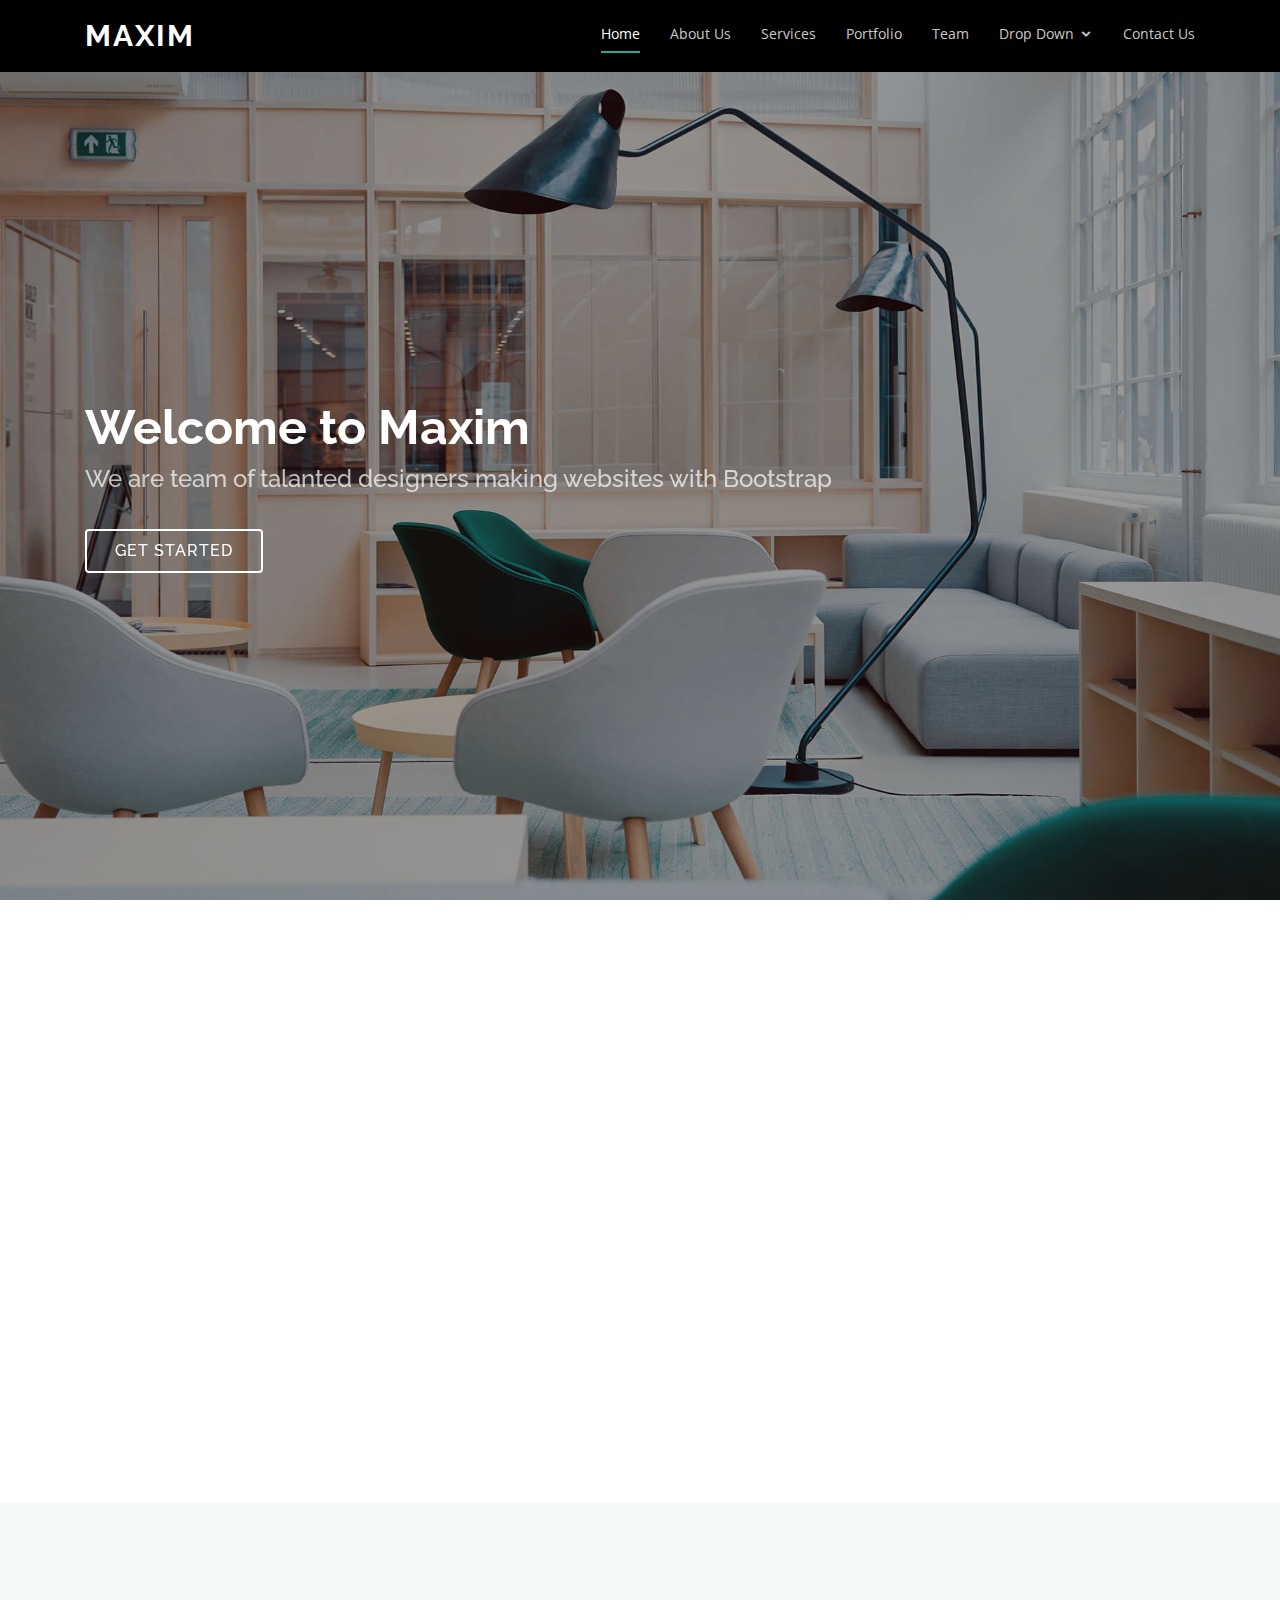
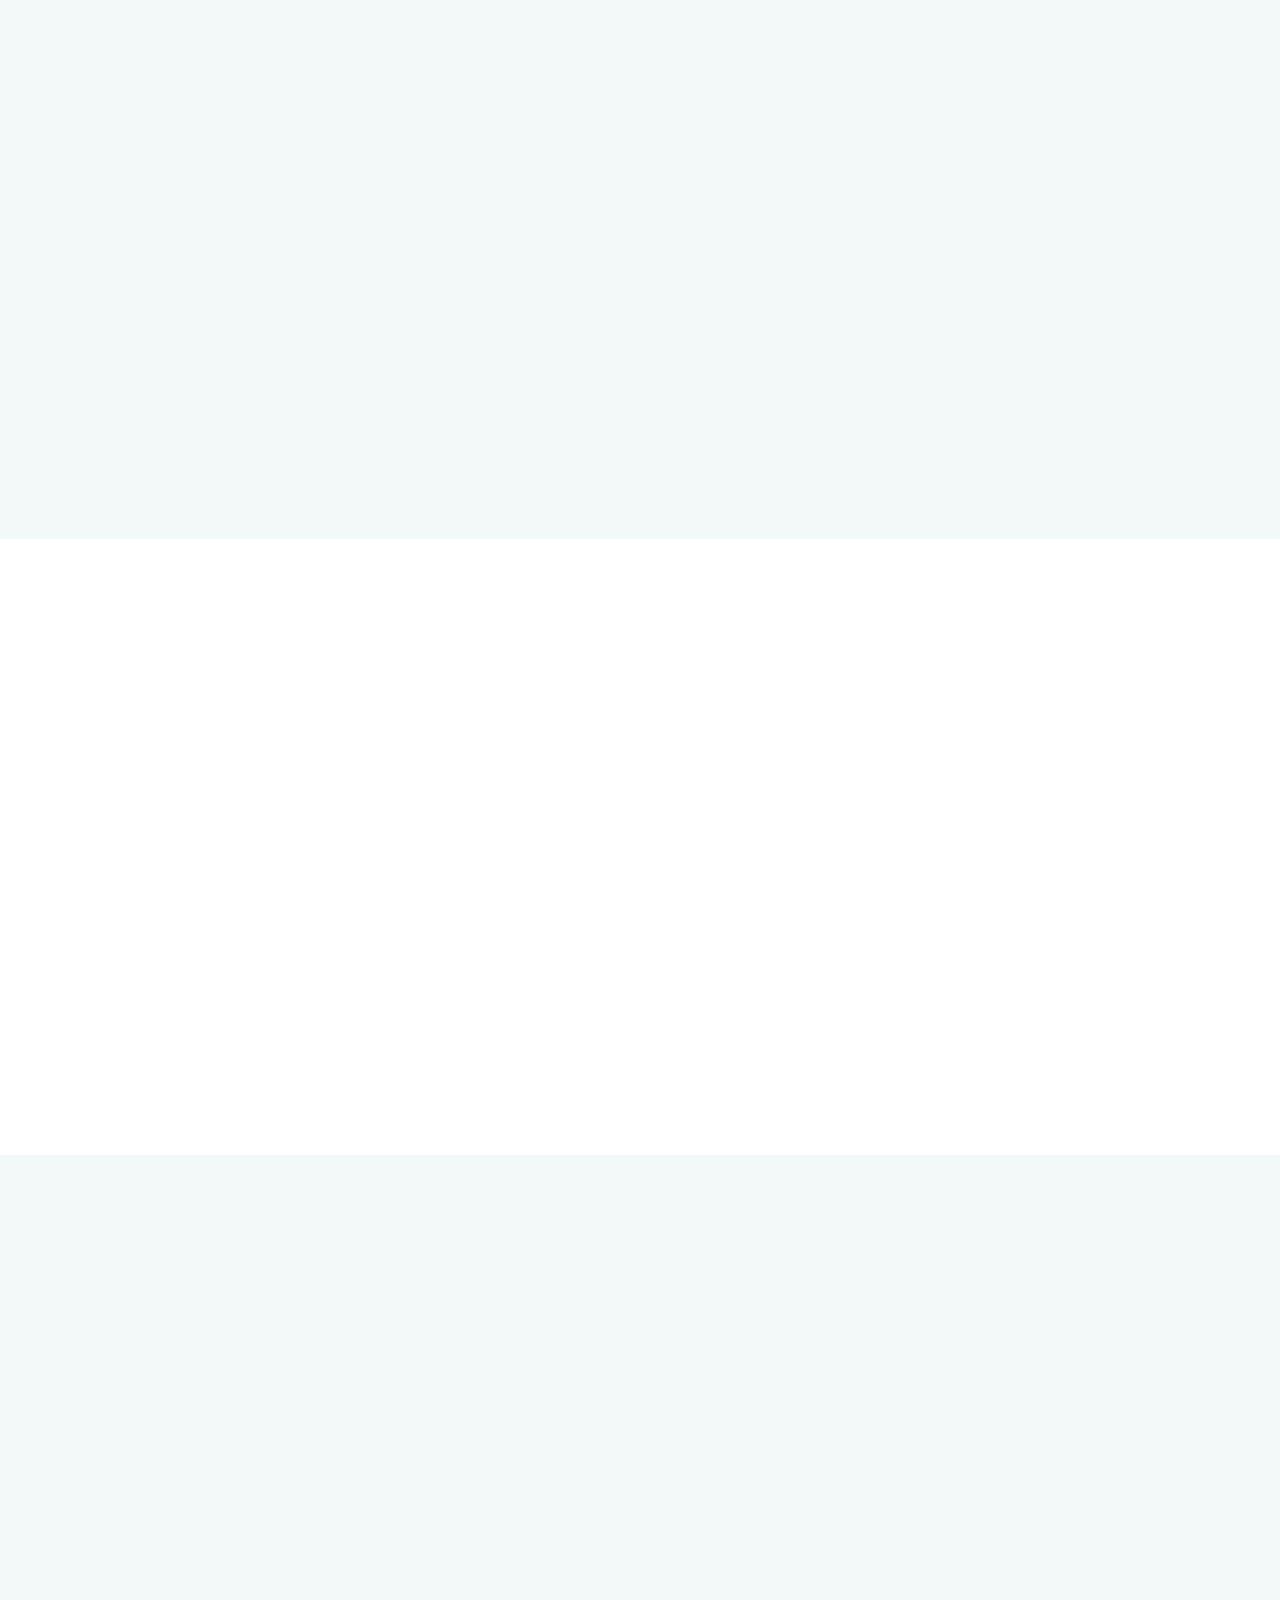
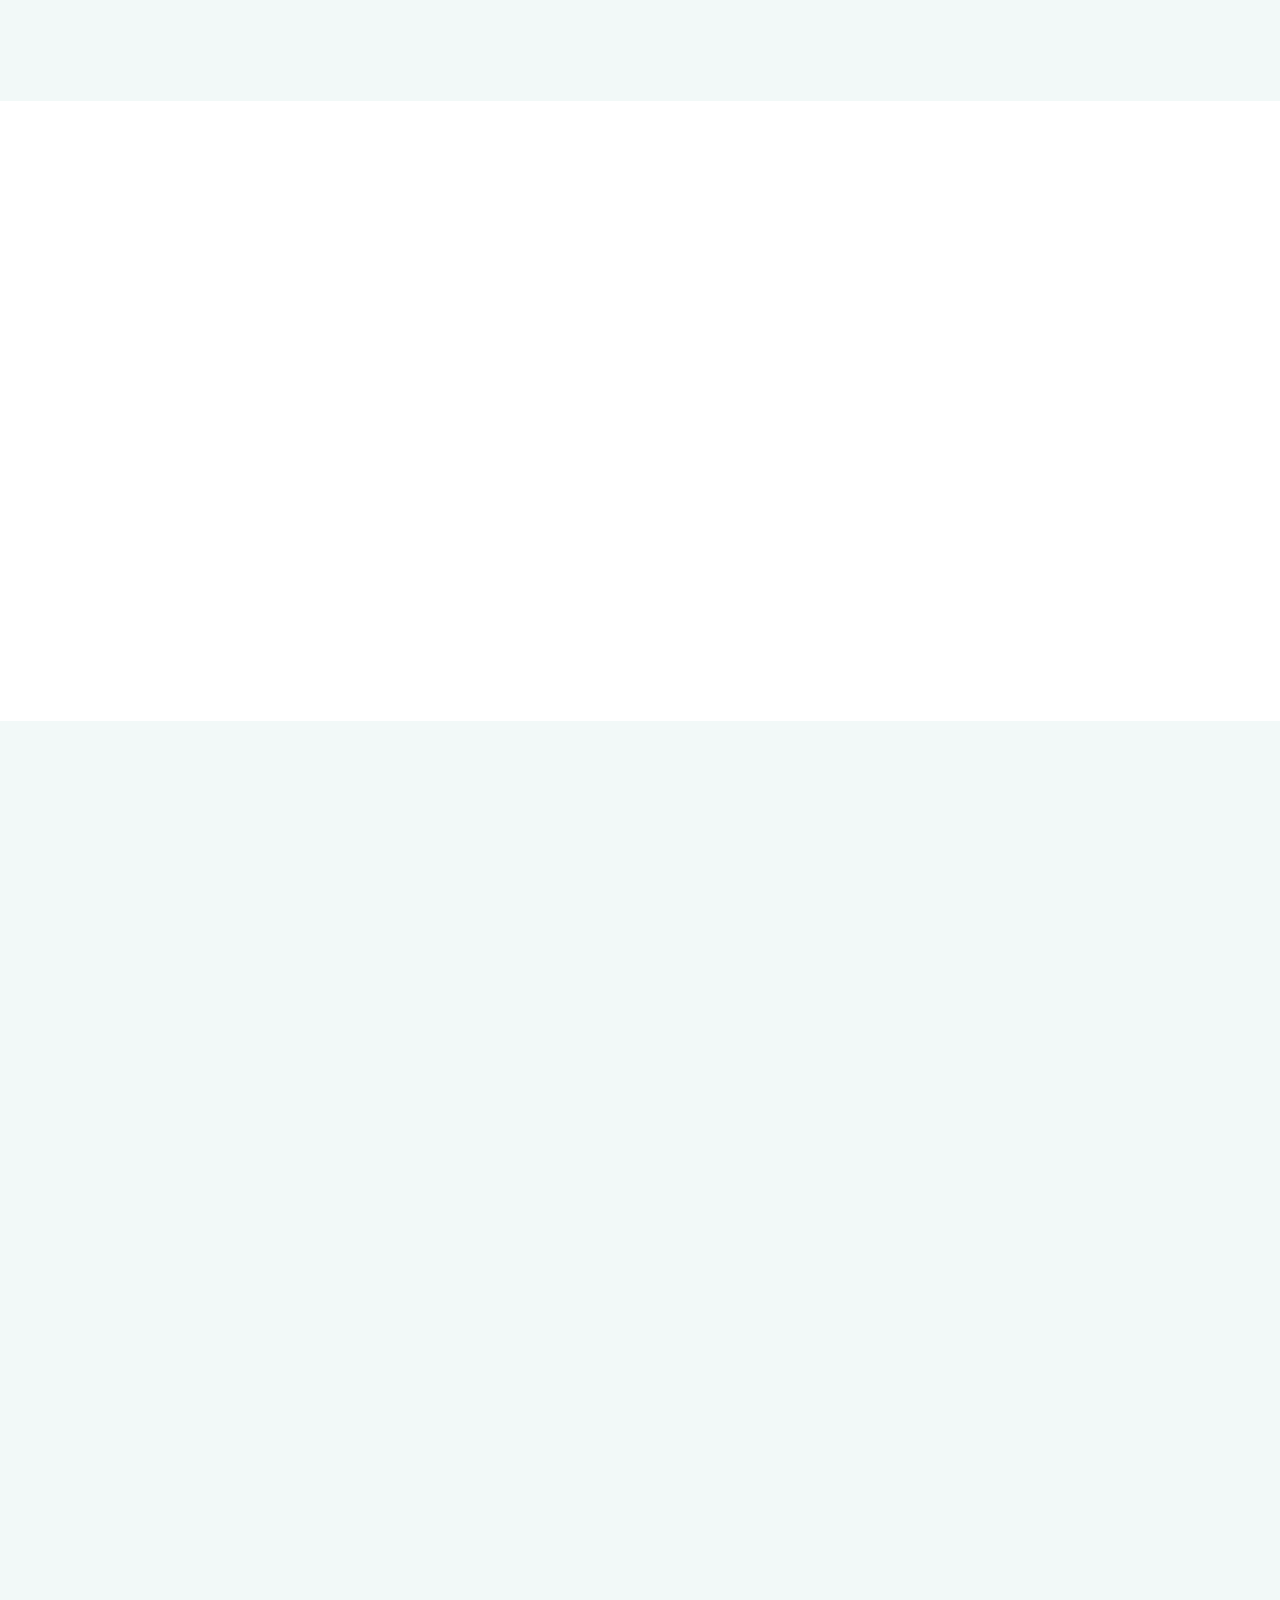
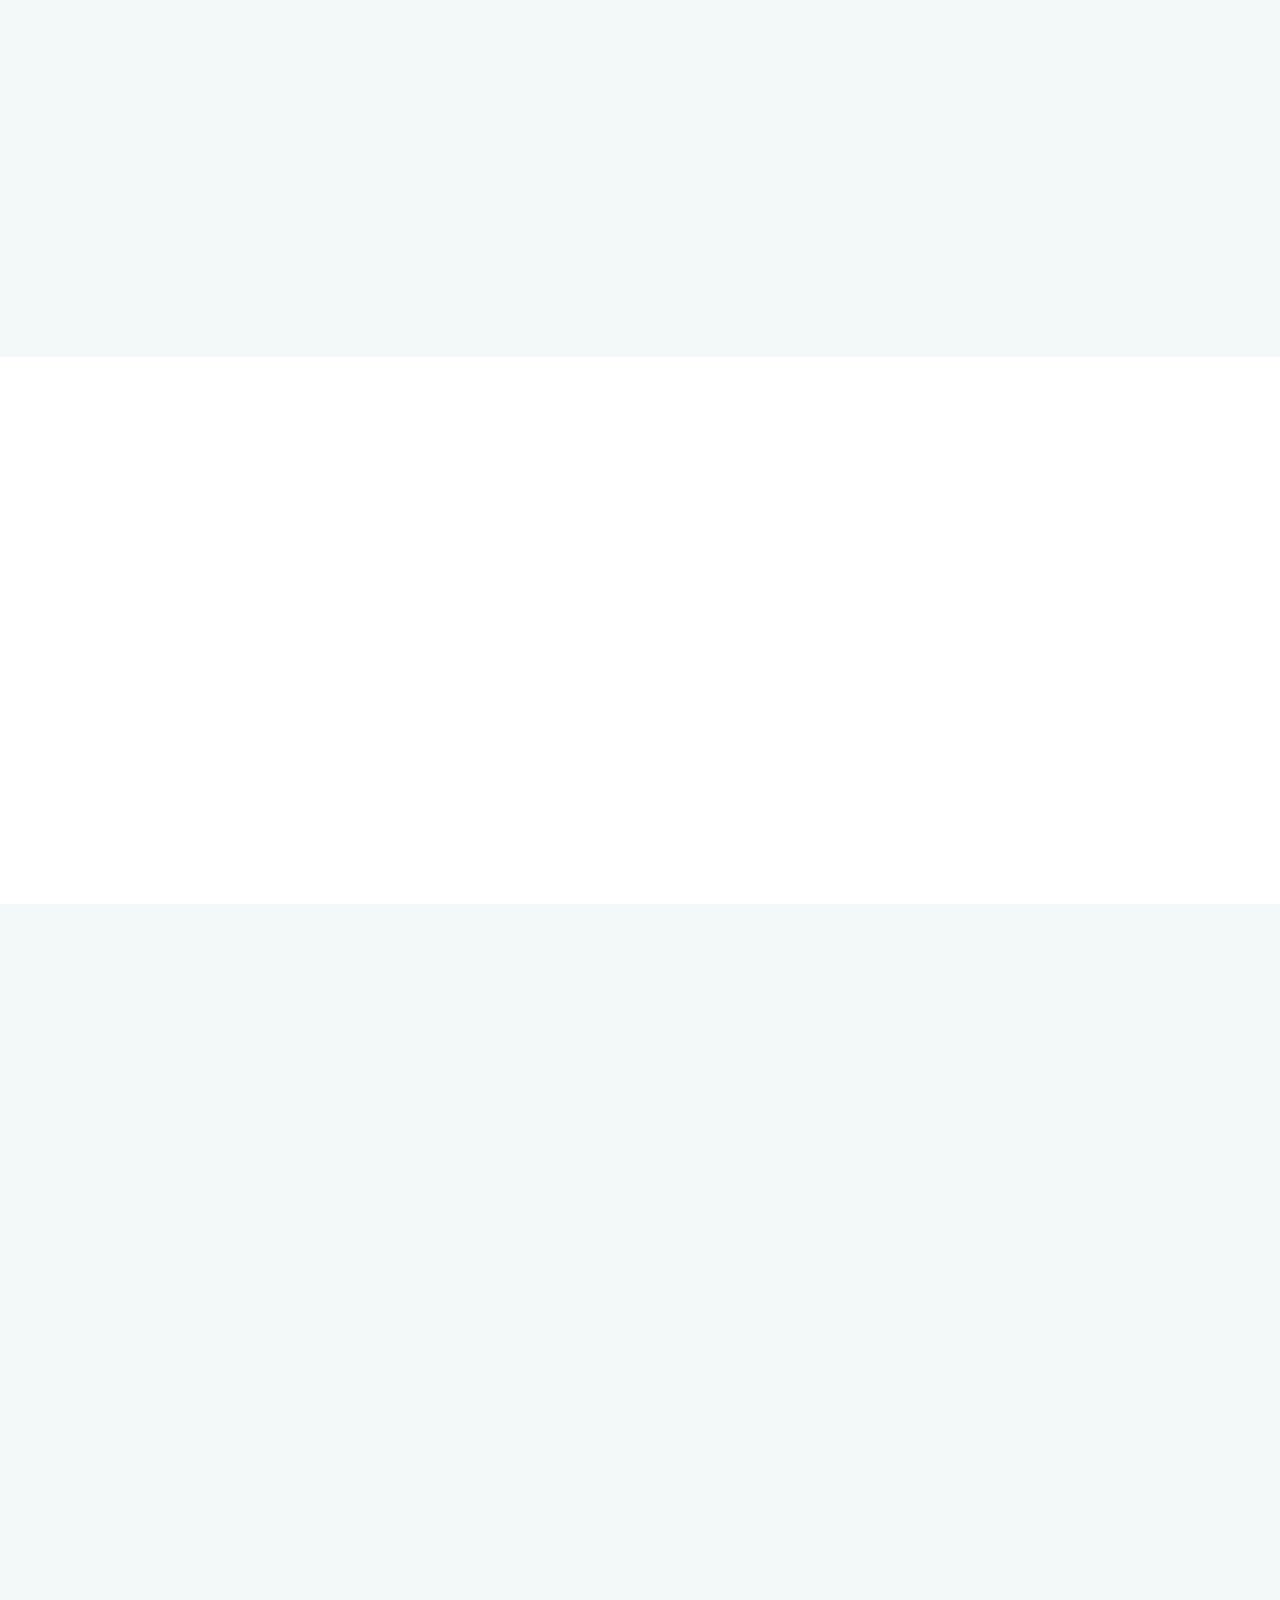
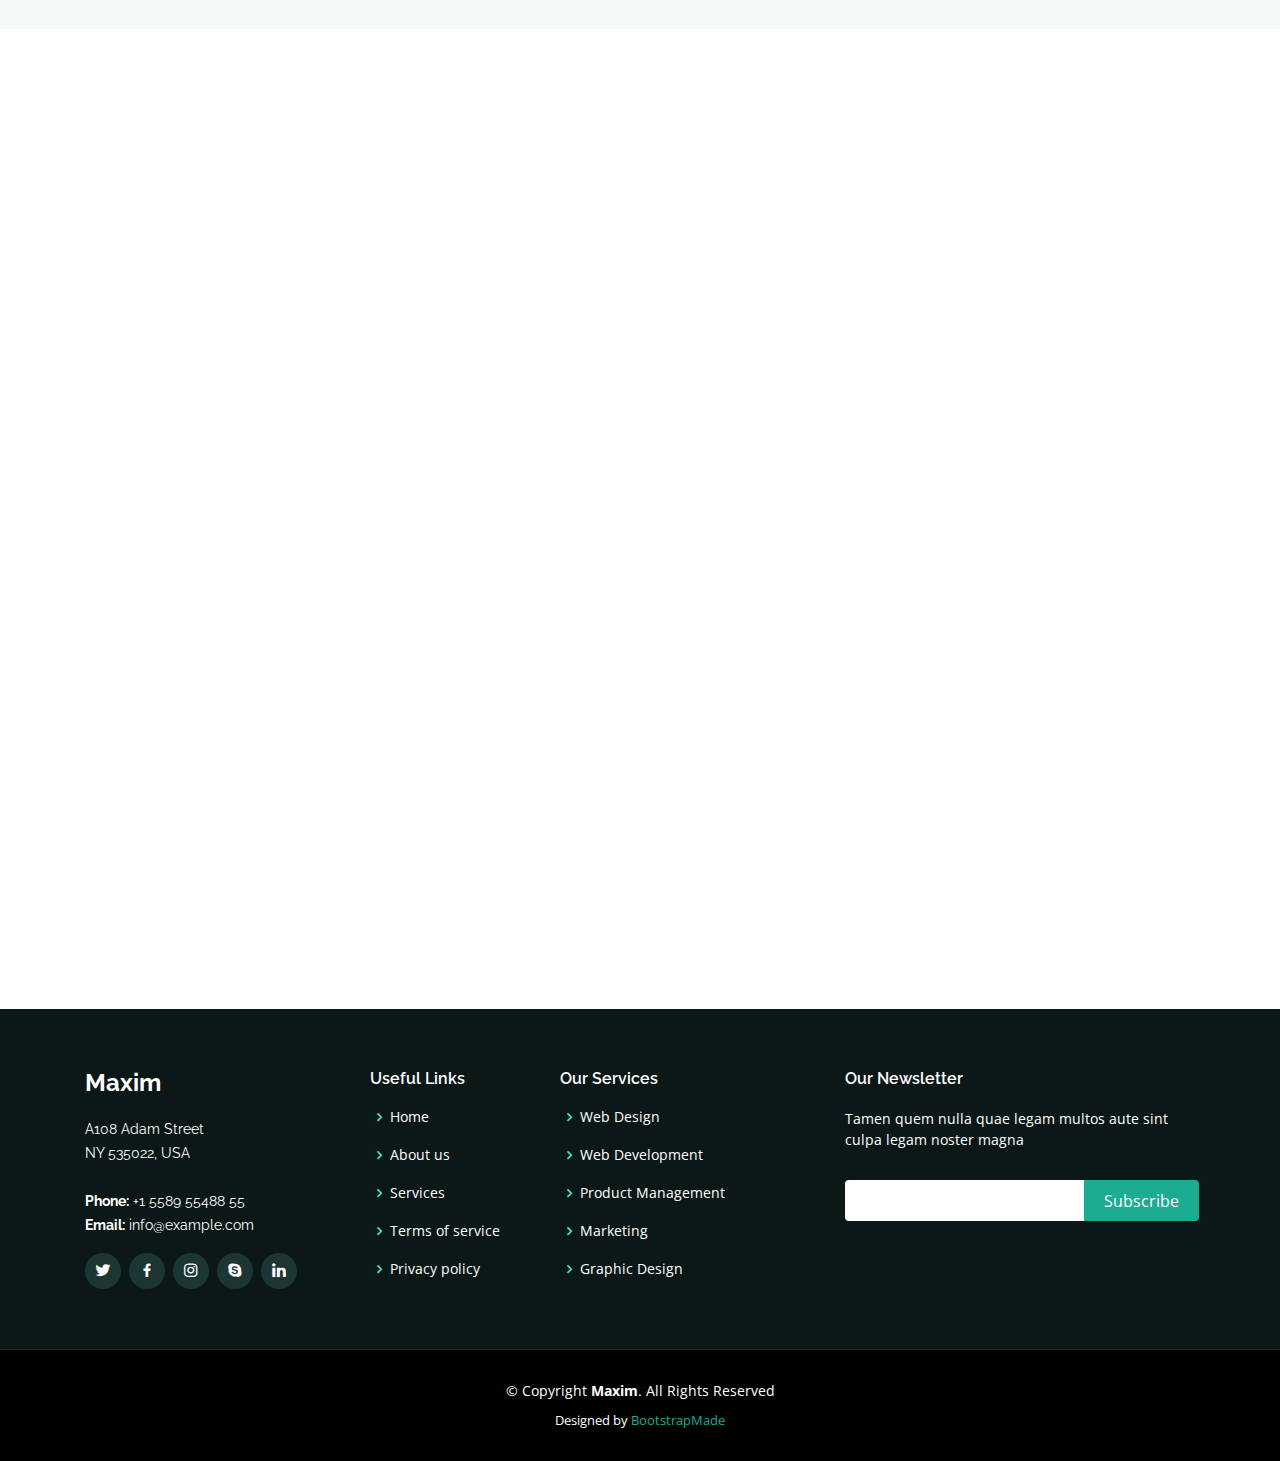
<file: Julio_Gerhana/Company_Profile/index.html>
<!DOCTYPE html>
<html lang="en">

<head>
  <meta charset="utf-8">
  <meta content="width=device-width, initial-scale=1.0" name="viewport">

  <title>Maxim Bootstrap Template - Index</title>
  <meta content="" name="descriptison">
  <meta content="" name="keywords">

  <!-- Favicons -->
  <link href="assets/img/favicon.png" rel="icon">
  <link href="assets/img/apple-touch-icon.png" rel="apple-touch-icon">

  <!-- Google Fonts -->
  <link href="https://fonts.googleapis.com/css?family=Open+Sans:300,300i,400,400i,600,600i,700,700i|Raleway:300,300i,400,400i,500,500i,600,600i,700,700i|Poppins:300,300i,400,400i,500,500i,600,600i,700,700i" rel="stylesheet">

  <!-- Vendor CSS Files -->
  <link href="assets/vendor/bootstrap/css/bootstrap.min.css" rel="stylesheet">
  <link href="assets/vendor/icofont/icofont.min.css" rel="stylesheet">
  <link href="assets/vendor/boxicons/css/boxicons.min.css" rel="stylesheet">
  <link href="assets/vendor/owl.carousel/assets/owl.carousel.min.css" rel="stylesheet">
  <link href="assets/vendor/venobox/venobox.css" rel="stylesheet">
  <link href="assets/vendor/aos/aos.css" rel="stylesheet">

  <!-- Template Main CSS File -->
  <link href="assets/css/style.css" rel="stylesheet">

  <!-- =======================================================
  * Template Name: Maxim - v2.2.0
  * Template URL: https://bootstrapmade.com/maxim-free-onepage-bootstrap-theme/
  * Author: BootstrapMade.com
  * License: https://bootstrapmade.com/license/
  ======================================================== -->
</head>

<body>

  <!-- ======= Header ======= -->
  <header id="header" class="fixed-top">
    <div class="container d-flex">

      <div class="logo mr-auto">
        <h1 class="text-light"><a href="index.html">Maxim</a></h1>
        <!-- Uncomment below if you prefer to use an image logo -->
        <!-- <a href="index.html"><img src="assets/img/logo.png" alt="" class="img-fluid"></a>-->
      </div>

      <nav class="nav-menu d-none d-lg-block">
        <ul>
          <li class="active"><a href="index.html">Home</a></li>
          <li><a href="#about">About Us</a></li>
          <li><a href="#services">Services</a></li>
          <li><a href="#portfolio">Portfolio</a></li>
          <li><a href="#team">Team</a></li>
          <li class="drop-down"><a href="">Drop Down</a>
            <ul>
              <li><a href="#">Drop Down 1</a></li>
              <li class="drop-down"><a href="#">Drop Down 2</a>
                <ul>
                  <li><a href="#">Deep Drop Down 1</a></li>
                  <li><a href="#">Deep Drop Down 2</a></li>
                  <li><a href="#">Deep Drop Down 3</a></li>
                  <li><a href="#">Deep Drop Down 4</a></li>
                  <li><a href="#">Deep Drop Down 5</a></li>
                </ul>
              </li>
              <li><a href="#">Drop Down 3</a></li>
              <li><a href="#">Drop Down 4</a></li>
              <li><a href="#">Drop Down 5</a></li>
            </ul>
          </li>
          <li><a href="#contact">Contact Us</a></li>

        </ul>
      </nav><!-- .nav-menu -->

    </div>
  </header><!-- End Header -->

  <!-- ======= Hero Section ======= -->
  <section id="hero" class="d-flex flex-column justify-content-center align-items-center">
    <div class="container text-center text-md-left" data-aos="fade-up">
      <h1>Welcome to Maxim</h1>
      <h2>We are team of talanted designers making websites with Bootstrap</h2>
      <a href="#about" class="btn-get-started scrollto">Get Started</a>
    </div>
  </section><!-- End Hero -->

  <main id="main">

    <!-- ======= About Section ======= -->
    <section id="about" class="about">
      <div class="container">

        <div class="row">
          <div class="col-xl-6 col-lg-7" data-aos="fade-right">
            <img src="assets/img/about-img.jpg" class="img-fluid" alt="">
          </div>
          <div class="col-xl-6 col-lg-5 pt-5 pt-lg-0">
            <h3 data-aos="fade-up">Voluptatem dignissimos provident</h3>
            <p data-aos="fade-up">
              Lorem ipsum dolor sit amet, consectetur adipiscing elit, sed do eiusmod tempor incididunt ut labore et dolore magna aliqua.
            </p>
            <div class="icon-box" data-aos="fade-up">
              <i class="bx bx-receipt"></i>
              <h4>Corporis voluptates sit</h4>
              <p>Consequuntur sunt aut quasi enim aliquam quae harum pariatur laboris nisi ut aliquip</p>
            </div>

            <div class="icon-box" data-aos="fade-up" data-aos-delay="100">
              <i class="bx bx-cube-alt"></i>
              <h4>Ullamco laboris nisi</h4>
              <p>Excepteur sint occaecat cupidatat non proident, sunt in culpa qui officia deserunt</p>
            </div>

            <div class="icon-box" data-aos="fade-up" data-aos-delay="200">
              <i class="bx bx-cube-alt"></i>
              <h4>Ullamco laboris nisi</h4>
              <p>Excepteur sint occaecat cupidatat non proident, sunt in culpa qui officia deserunt</p>
            </div>

          </div>
        </div>

      </div>
    </section><!-- End About Section -->

    <!-- ======= Steps Section ======= -->
    <section id="steps" class="steps section-bg">
      <div class="container">

        <div class="row no-gutters">

          <div class="col-lg-4 col-md-6 content-item" data-aos="fade-in">
            <span>01</span>
            <h4>Lorem Ipsum</h4>
            <p>Ulamco laboris nisi ut aliquip ex ea commodo consequat. Et consectetur ducimus vero placeat</p>
          </div>

          <div class="col-lg-4 col-md-6 content-item" data-aos="fade-in" data-aos-delay="100">
            <span>02</span>
            <h4>Repellat Nihil</h4>
            <p>Dolorem est fugiat occaecati voluptate velit esse. Dicta veritatis dolor quod et vel dire leno para dest</p>
          </div>

          <div class="col-lg-4 col-md-6 content-item" data-aos="fade-in" data-aos-delay="200">
            <span>03</span>
            <h4> Ad ad velit qui</h4>
            <p>Molestiae officiis omnis illo asperiores. Aut doloribus vitae sunt debitis quo vel nam quis</p>
          </div>

          <div class="col-lg-4 col-md-6 content-item" data-aos="fade-in" data-aos-delay="300">
            <span>04</span>
            <h4>Repellendus molestiae</h4>
            <p>Inventore quo sint a sint rerum. Distinctio blanditiis deserunt quod soluta quod nam mider lando casa</p>
          </div>

          <div class="col-lg-4 col-md-6 content-item" data-aos="fade-in" data-aos-delay="400">
            <span>05</span>
            <h4>Sapiente Magnam</h4>
            <p>Vitae dolorem in deleniti ipsum omnis tempore voluptatem. Qui possimus est repellendus est quibusdam</p>
          </div>

          <div class="col-lg-4 col-md-6 content-item" data-aos="fade-in" data-aos-delay="500">
            <span>06</span>
            <h4>Facilis Impedit</h4>
            <p>Quis eum numquam veniam ea voluptatibus voluptas. Excepturi aut nostrum repudiandae voluptatibus corporis sequi</p>
          </div>

        </div>

      </div>
    </section><!-- End Steps Section -->

    <!-- ======= Features Section ======= -->
    <section id="features" class="features">
      <div class="container">

        <div class="row">
          <div class="col-lg-4 mb-5 mb-lg-0" data-aos="fade-right">
            <ul class="nav nav-tabs flex-column">
              <li class="nav-item">
                <a class="nav-link active show" data-toggle="tab" href="#tab-1">
                  <h4>Modi sit est</h4>
                  <p>Quis excepturi porro totam sint earum quo nulla perspiciatis eius.</p>
                </a>
              </li>
              <li class="nav-item mt-2">
                <a class="nav-link" data-toggle="tab" href="#tab-2">
                  <h4>Unde praesentium sed</h4>
                  <p>Voluptas vel esse repudiandae quo excepturi.</p>
                </a>
              </li>
              <li class="nav-item mt-2">
                <a class="nav-link" data-toggle="tab" href="#tab-3">
                  <h4>Pariatur explicabo vel</h4>
                  <p>Velit veniam ipsa sit nihil blanditiis mollitia natus.</p>
                </a>
              </li>
              <li class="nav-item mt-2">
                <a class="nav-link" data-toggle="tab" href="#tab-4">
                  <h4>Nostrum qui quasi</h4>
                  <p>Ratione hic sapiente nostrum doloremque illum nulla praesentium id</p>
                </a>
              </li>
            </ul>
          </div>
          <div class="col-lg-7 ml-auto" data-aos="fade-left">
            <div class="tab-content">
              <div class="tab-pane active show" id="tab-1">
                <figure>
                  <img src="assets/img/features-1.png" alt="" class="img-fluid">
                </figure>
              </div>
              <div class="tab-pane" id="tab-2">
                <figure>
                  <img src="assets/img/features-2.png" alt="" class="img-fluid">
                </figure>
              </div>
              <div class="tab-pane" id="tab-3">
                <figure>
                  <img src="assets/img/features-3.png" alt="" class="img-fluid">
                </figure>
              </div>
              <div class="tab-pane" id="tab-4">
                <figure>
                  <img src="assets/img/features-4.png" alt="" class="img-fluid">
                </figure>
              </div>
            </div>
          </div>
        </div>

      </div>
    </section><!-- End Features Section -->

    <!-- ======= Services Section ======= -->
    <section id="services" class="services section-bg">
      <div class="container">

        <div class="section-title" data-aos="fade-up">
          <h2>Services</h2>
          <p>Magnam dolores commodi suscipit. Necessitatibus eius consequatur ex aliquid fuga eum quidem. Sit sint consectetur velit. Quisquam quos quisquam cupiditate. Et nemo qui impedit suscipit alias ea. Quia fugiat sit in iste officiis commodi quidem hic quas.</p>
        </div>

        <div class="row">
          <div class="col-md-6 col-lg-3 d-flex align-items-stretch mb-5 mb-lg-0" data-aos="fade-up">
            <div class="icon-box icon-box-pink">
              <div class="icon"><i class="bx bxl-dribbble"></i></div>
              <h4 class="title"><a href="">Lorem Ipsum</a></h4>
              <p class="description">Voluptatum deleniti atque corrupti quos dolores et quas molestias excepturi sint occaecati cupiditate</p>
            </div>
          </div>

          <div class="col-md-6 col-lg-3 d-flex align-items-stretch mb-5 mb-lg-0" data-aos="fade-up" data-aos-delay="100">
            <div class="icon-box icon-box-cyan">
              <div class="icon"><i class="bx bx-file"></i></div>
              <h4 class="title"><a href="">Sed ut perspiciatis</a></h4>
              <p class="description">Duis aute irure dolor in reprehenderit in voluptate velit esse cillum dolore eu fugiat nulla</p>
            </div>
          </div>

          <div class="col-md-6 col-lg-3 d-flex align-items-stretch mb-5 mb-lg-0" data-aos="fade-up" data-aos-delay="200">
            <div class="icon-box icon-box-green">
              <div class="icon"><i class="bx bx-tachometer"></i></div>
              <h4 class="title"><a href="">Magni Dolores</a></h4>
              <p class="description">Excepteur sint occaecat cupidatat non proident, sunt in culpa qui officia deserunt mollit anim</p>
            </div>
          </div>

          <div class="col-md-6 col-lg-3 d-flex align-items-stretch mb-5 mb-lg-0" data-aos="fade-up" data-aos-delay="300">
            <div class="icon-box icon-box-blue">
              <div class="icon"><i class="bx bx-world"></i></div>
              <h4 class="title"><a href="">Nemo Enim</a></h4>
              <p class="description">At vero eos et accusamus et iusto odio dignissimos ducimus qui blanditiis praesentium voluptatum</p>
            </div>
          </div>

        </div>

      </div>
    </section><!-- End Services Section -->

    <!-- ======= Testimonials Section ======= -->
    <section id="testimonials" class="testimonials">
      <div class="container">

        <div class="section-title" data-aos="fade-up">
          <h2>Testimonials</h2>
          <p>Magnam dolores commodi suscipit. Necessitatibus eius consequatur ex aliquid fuga eum quidem. Sit sint consectetur velit. Quisquam quos quisquam cupiditate. Et nemo qui impedit suscipit alias ea. Quia fugiat sit in iste officiis commodi quidem hic quas.</p>
        </div>

        <div class="owl-carousel testimonials-carousel" data-aos="fade-up">

          <div class="testimonial-item">
            <p>
              <i class="bx bxs-quote-alt-left quote-icon-left"></i>
              Proin iaculis purus consequat sem cure digni ssim donec porttitora entum suscipit rhoncus. Accusantium quam, ultricies eget id, aliquam eget nibh et. Maecen aliquam, risus at semper.
              <i class="bx bxs-quote-alt-right quote-icon-right"></i>
            </p>
            <img src="assets/img/testimonials/testimonials-1.jpg" class="testimonial-img" alt="">
            <h3>Saul Goodman</h3>
            <h4>Ceo &amp; Founder</h4>
          </div>

          <div class="testimonial-item">
            <p>
              <i class="bx bxs-quote-alt-left quote-icon-left"></i>
              Export tempor illum tamen malis malis eram quae irure esse labore quem cillum quid cillum eram malis quorum velit fore eram velit sunt aliqua noster fugiat irure amet legam anim culpa.
              <i class="bx bxs-quote-alt-right quote-icon-right"></i>
            </p>
            <img src="assets/img/testimonials/testimonials-2.jpg" class="testimonial-img" alt="">
            <h3>Sara Wilsson</h3>
            <h4>Designer</h4>
          </div>

          <div class="testimonial-item">
            <p>
              <i class="bx bxs-quote-alt-left quote-icon-left"></i>
              Enim nisi quem export duis labore cillum quae magna enim sint quorum nulla quem veniam duis minim tempor labore quem eram duis noster aute amet eram fore quis sint minim.
              <i class="bx bxs-quote-alt-right quote-icon-right"></i>
            </p>
            <img src="assets/img/testimonials/testimonials-3.jpg" class="testimonial-img" alt="">
            <h3>Jena Karlis</h3>
            <h4>Store Owner</h4>
          </div>

          <div class="testimonial-item">
            <p>
              <i class="bx bxs-quote-alt-left quote-icon-left"></i>
              Fugiat enim eram quae cillum dolore dolor amet nulla culpa multos export minim fugiat minim velit minim dolor enim duis veniam ipsum anim magna sunt elit fore quem dolore labore illum veniam.
              <i class="bx bxs-quote-alt-right quote-icon-right"></i>
            </p>
            <img src="assets/img/testimonials/testimonials-4.jpg" class="testimonial-img" alt="">
            <h3>Matt Brandon</h3>
            <h4>Freelancer</h4>
          </div>

          <div class="testimonial-item">
            <p>
              <i class="bx bxs-quote-alt-left quote-icon-left"></i>
              Quis quorum aliqua sint quem legam fore sunt eram irure aliqua veniam tempor noster veniam enim culpa labore duis sunt culpa nulla illum cillum fugiat legam esse veniam culpa fore nisi cillum quid.
              <i class="bx bxs-quote-alt-right quote-icon-right"></i>
            </p>
            <img src="assets/img/testimonials/testimonials-5.jpg" class="testimonial-img" alt="">
            <h3>John Larson</h3>
            <h4>Entrepreneur</h4>
          </div>

        </div>

      </div>
    </section><!-- End Testimonials Section -->

    <!-- ======= Portfolio Section ======= -->
    <section id="portfolio" class="portfolio section-bg">
      <div class="container">

        <div class="section-title" data-aos="fade-up">
          <h2>Portfolio</h2>
          <p>Magnam dolores commodi suscipit. Necessitatibus eius consequatur ex aliquid fuga eum quidem. Sit sint consectetur velit. Quisquam quos quisquam cupiditate. Et nemo qui impedit suscipit alias ea. Quia fugiat sit in iste officiis commodi quidem hic quas.</p>
        </div>

        <div class="row" data-aos="fade-up">
          <div class="col-lg-12 d-flex justify-content-center">
            <ul id="portfolio-flters">
              <li data-filter="*" class="filter-active">All</li>
              <li data-filter=".filter-app">App</li>
              <li data-filter=".filter-card">Card</li>
              <li data-filter=".filter-web">Web</li>
            </ul>
          </div>
        </div>

        <div class="row portfolio-container" data-aos="fade-up">

          <div class="col-lg-4 col-md-6 portfolio-item filter-app">
            <div class="portfolio-wrap">
              <img src="assets/img/portfolio/portfolio-1.jpg" class="img-fluid" alt="">
              <div class="portfolio-info">
                <h4>App 1</h4>
                <p>App</p>
                <div class="portfolio-links">
                  <a href="assets/img/portfolio/portfolio-1.jpg" data-gall="portfolioGallery" class="venobox" title="App 1"><i class="bx bx-plus"></i></a>
                  <a href="portfolio-details.html" title="More Details"><i class="bx bx-link"></i></a>
                </div>
              </div>
            </div>
          </div>

          <div class="col-lg-4 col-md-6 portfolio-item filter-web">
            <div class="portfolio-wrap">
              <img src="assets/img/portfolio/portfolio-2.jpg" class="img-fluid" alt="">
              <div class="portfolio-info">
                <h4>Web 3</h4>
                <p>Web</p>
                <div class="portfolio-links">
                  <a href="assets/img/portfolio/portfolio-2.jpg" data-gall="portfolioGallery" class="venobox" title="Web 3"><i class="bx bx-plus"></i></a>
                  <a href="portfolio-details.html" title="More Details"><i class="bx bx-link"></i></a>
                </div>
              </div>
            </div>
          </div>

          <div class="col-lg-4 col-md-6 portfolio-item filter-app">
            <div class="portfolio-wrap">
              <img src="assets/img/portfolio/portfolio-3.jpg" class="img-fluid" alt="">
              <div class="portfolio-info">
                <h4>App 2</h4>
                <p>App</p>
                <div class="portfolio-links">
                  <a href="assets/img/portfolio/portfolio-3.jpg" data-gall="portfolioGallery" class="venobox" title="App 2"><i class="bx bx-plus"></i></a>
                  <a href="portfolio-details.html" title="More Details"><i class="bx bx-link"></i></a>
                </div>
              </div>
            </div>
          </div>

          <div class="col-lg-4 col-md-6 portfolio-item filter-card">
            <div class="portfolio-wrap">
              <img src="assets/img/portfolio/portfolio-4.jpg" class="img-fluid" alt="">
              <div class="portfolio-info">
                <h4>Card 2</h4>
                <p>Card</p>
                <div class="portfolio-links">
                  <a href="assets/img/portfolio/portfolio-4.jpg" data-gall="portfolioGallery" class="venobox" title="Card 2"><i class="bx bx-plus"></i></a>
                  <a href="portfolio-details.html" title="More Details"><i class="bx bx-link"></i></a>
                </div>
              </div>
            </div>
          </div>

          <div class="col-lg-4 col-md-6 portfolio-item filter-web">
            <div class="portfolio-wrap">
              <img src="assets/img/portfolio/portfolio-5.jpg" class="img-fluid" alt="">
              <div class="portfolio-info">
                <h4>Web 2</h4>
                <p>Web</p>
                <div class="portfolio-links">
                  <a href="assets/img/portfolio/portfolio-5.jpg" data-gall="portfolioGallery" class="venobox" title="Web 2"><i class="bx bx-plus"></i></a>
                  <a href="portfolio-details.html" title="More Details"><i class="bx bx-link"></i></a>
                </div>
              </div>
            </div>
          </div>

          <div class="col-lg-4 col-md-6 portfolio-item filter-app">
            <div class="portfolio-wrap">
              <img src="assets/img/portfolio/portfolio-6.jpg" class="img-fluid" alt="">
              <div class="portfolio-info">
                <h4>App 3</h4>
                <p>App</p>
                <div class="portfolio-links">
                  <a href="assets/img/portfolio/portfolio-6.jpg" data-gall="portfolioGallery" class="venobox" title="App 3"><i class="bx bx-plus"></i></a>
                  <a href="portfolio-details.html" title="More Details"><i class="bx bx-link"></i></a>
                </div>
              </div>
            </div>
          </div>

          <div class="col-lg-4 col-md-6 portfolio-item filter-card">
            <div class="portfolio-wrap">
              <img src="assets/img/portfolio/portfolio-7.jpg" class="img-fluid" alt="">
              <div class="portfolio-info">
                <h4>Card 1</h4>
                <p>Card</p>
                <div class="portfolio-links">
                  <a href="assets/img/portfolio/portfolio-7.jpg" data-gall="portfolioGallery" class="venobox" title="Card 1"><i class="bx bx-plus"></i></a>
                  <a href="portfolio-details.html" title="More Details"><i class="bx bx-link"></i></a>
                </div>
              </div>
            </div>
          </div>

          <div class="col-lg-4 col-md-6 portfolio-item filter-card">
            <div class="portfolio-wrap">
              <img src="assets/img/portfolio/portfolio-8.jpg" class="img-fluid" alt="">
              <div class="portfolio-info">
                <h4>Card 3</h4>
                <p>Card</p>
                <div class="portfolio-links">
                  <a href="assets/img/portfolio/portfolio-8.jpg" data-gall="portfolioGallery" class="venobox" title="Card 3"><i class="bx bx-plus"></i></a>
                  <a href="portfolio-details.html" title="More Details"><i class="bx bx-link"></i></a>
                </div>
              </div>
            </div>
          </div>

          <div class="col-lg-4 col-md-6 portfolio-item filter-web">
            <div class="portfolio-wrap">
              <img src="assets/img/portfolio/portfolio-9.jpg" class="img-fluid" alt="">
              <div class="portfolio-info">
                <h4>Web 3</h4>
                <p>Web</p>
                <div class="portfolio-links">
                  <a href="assets/img/portfolio/portfolio-9.jpg" data-gall="portfolioGallery" class="venobox" title="Web 3"><i class="bx bx-plus"></i></a>
                  <a href="portfolio-details.html" title="More Details"><i class="bx bx-link"></i></a>
                </div>
              </div>
            </div>
          </div>

        </div>

      </div>
    </section><!-- End Portfolio Section -->

    <!-- ======= Team Section ======= -->
    <section id="team" class="team">
      <div class="container">

        <div class="section-title" data-aos="fade-up">
          <h2>Team</h2>
          <p>Magnam dolores commodi suscipit. Necessitatibus eius consequatur ex aliquid fuga eum quidem. Sit sint consectetur velit. Quisquam quos quisquam cupiditate. Et nemo qui impedit suscipit alias ea. Quia fugiat sit in iste officiis commodi quidem hic quas.</p>
        </div>

        <div class="row">

          <div class="col-xl-3 col-lg-4 col-md-6" data-aos="fade-up">
            <div class="member">
              <img src="assets/img/team/team-1.jpg" class="img-fluid" alt="">
              <div class="member-info">
                <div class="member-info-content">
                  <h4>Walter White</h4>
                  <span>Chief Executive Officer</span>
                </div>
                <div class="social">
                  <a href=""><i class="icofont-twitter"></i></a>
                  <a href=""><i class="icofont-facebook"></i></a>
                  <a href=""><i class="icofont-instagram"></i></a>
                  <a href=""><i class="icofont-linkedin"></i></a>
                </div>
              </div>
            </div>
          </div>

          <div class="col-xl-3 col-lg-4 col-md-6" data-aos="fade-up" data-aos-delay="100">
            <div class="member">
              <img src="assets/img/team/team-2.jpg" class="img-fluid" alt="">
              <div class="member-info">
                <div class="member-info-content">
                  <h4>Sarah Jhonson</h4>
                  <span>Product Manager</span>
                </div>
                <div class="social">
                  <a href=""><i class="icofont-twitter"></i></a>
                  <a href=""><i class="icofont-facebook"></i></a>
                  <a href=""><i class="icofont-instagram"></i></a>
                  <a href=""><i class="icofont-linkedin"></i></a>
                </div>
              </div>
            </div>
          </div>

          <div class="col-xl-3 col-lg-4 col-md-6" data-aos="fade-up" data-aos-delay="200">
            <div class="member">
              <img src="assets/img/team/team-3.jpg" class="img-fluid" alt="">
              <div class="member-info">
                <div class="member-info-content">
                  <h4>William Anderson</h4>
                  <span>CTO</span>
                </div>
                <div class="social">
                  <a href=""><i class="icofont-twitter"></i></a>
                  <a href=""><i class="icofont-facebook"></i></a>
                  <a href=""><i class="icofont-instagram"></i></a>
                  <a href=""><i class="icofont-linkedin"></i></a>
                </div>
              </div>
            </div>
          </div>

          <div class="col-xl-3 col-lg-4 col-md-6" data-aos="fade-up" data-aos-delay="300">
            <div class="member">
              <img src="assets/img/team/team-4.jpg" class="img-fluid" alt="">
              <div class="member-info">
                <div class="member-info-content">
                  <h4>Amanda Jepson</h4>
                  <span>Accountant</span>
                </div>
                <div class="social">
                  <a href=""><i class="icofont-twitter"></i></a>
                  <a href=""><i class="icofont-facebook"></i></a>
                  <a href=""><i class="icofont-instagram"></i></a>
                  <a href=""><i class="icofont-linkedin"></i></a>
                </div>
              </div>
            </div>
          </div>

        </div>

      </div>
    </section><!-- End Team Section -->

    <!-- ======= F.A.Q Section ======= -->
    <section id="faq" class="faq section-bg">
      <div class="container">

        <div class="section-title" data-aos="fade-up">
          <h2>F.A.Q</h2>
          <p>Magnam dolores commodi suscipit. Necessitatibus eius consequatur ex aliquid fuga eum quidem. Sit sint consectetur velit. Quisquam quos quisquam cupiditate. Et nemo qui impedit suscipit alias ea. Quia fugiat sit in iste officiis commodi quidem hic quas.</p>
        </div>

        <div class="faq-list">
          <ul>
            <li data-aos="fade-up">
              <i class="bx bx-help-circle icon-help"></i> <a data-toggle="collapse" class="collapse" href="#faq-list-1">Non consectetur a erat nam at lectus urna duis? <i class="bx bx-chevron-down icon-show"></i><i class="bx bx-chevron-up icon-close"></i></a>
              <div id="faq-list-1" class="collapse show" data-parent=".faq-list">
                <p>
                  Feugiat pretium nibh ipsum consequat. Tempus iaculis urna id volutpat lacus laoreet non curabitur gravida. Venenatis lectus magna fringilla urna porttitor rhoncus dolor purus non.
                </p>
              </div>
            </li>

            <li data-aos="fade-up" data-aos-delay="100">
              <i class="bx bx-help-circle icon-help"></i> <a data-toggle="collapse" href="#faq-list-2" class="collapsed">Feugiat scelerisque varius morbi enim nunc? <i class="bx bx-chevron-down icon-show"></i><i class="bx bx-chevron-up icon-close"></i></a>
              <div id="faq-list-2" class="collapse" data-parent=".faq-list">
                <p>
                  Dolor sit amet consectetur adipiscing elit pellentesque habitant morbi. Id interdum velit laoreet id donec ultrices. Fringilla phasellus faucibus scelerisque eleifend donec pretium. Est pellentesque elit ullamcorper dignissim. Mauris ultrices eros in cursus turpis massa tincidunt dui.
                </p>
              </div>
            </li>

            <li data-aos="fade-up" data-aos-delay="200">
              <i class="bx bx-help-circle icon-help"></i> <a data-toggle="collapse" href="#faq-list-3" class="collapsed">Dolor sit amet consectetur adipiscing elit? <i class="bx bx-chevron-down icon-show"></i><i class="bx bx-chevron-up icon-close"></i></a>
              <div id="faq-list-3" class="collapse" data-parent=".faq-list">
                <p>
                  Eleifend mi in nulla posuere sollicitudin aliquam ultrices sagittis orci. Faucibus pulvinar elementum integer enim. Sem nulla pharetra diam sit amet nisl suscipit. Rutrum tellus pellentesque eu tincidunt. Lectus urna duis convallis convallis tellus. Urna molestie at elementum eu facilisis sed odio morbi quis
                </p>
              </div>
            </li>

            <li data-aos="fade-up" data-aos-delay="300">
              <i class="bx bx-help-circle icon-help"></i> <a data-toggle="collapse" href="#faq-list-4" class="collapsed">Tempus quam pellentesque nec nam aliquam sem et tortor consequat? <i class="bx bx-chevron-down icon-show"></i><i class="bx bx-chevron-up icon-close"></i></a>
              <div id="faq-list-4" class="collapse" data-parent=".faq-list">
                <p>
                  Molestie a iaculis at erat pellentesque adipiscing commodo. Dignissim suspendisse in est ante in. Nunc vel risus commodo viverra maecenas accumsan. Sit amet nisl suscipit adipiscing bibendum est. Purus gravida quis blandit turpis cursus in.
                </p>
              </div>
            </li>

            <li data-aos="fade-up" data-aos-delay="400">
              <i class="bx bx-help-circle icon-help"></i> <a data-toggle="collapse" href="#faq-list-5" class="collapsed">Tortor vitae purus faucibus ornare. Varius vel pharetra vel turpis nunc eget lorem dolor? <i class="bx bx-chevron-down icon-show"></i><i class="bx bx-chevron-up icon-close"></i></a>
              <div id="faq-list-5" class="collapse" data-parent=".faq-list">
                <p>
                  Laoreet sit amet cursus sit amet dictum sit amet justo. Mauris vitae ultricies leo integer malesuada nunc vel. Tincidunt eget nullam non nisi est sit amet. Turpis nunc eget lorem dolor sed. Ut venenatis tellus in metus vulputate eu scelerisque.
                </p>
              </div>
            </li>

          </ul>
        </div>

      </div>
    </section><!-- End F.A.Q Section -->

    <!-- ======= Contact Section ======= -->
    <section id="contact" class="contact">
      <div class="container">

        <div class="section-title" data-aos="fade-up">
          <h2>Contact</h2>
          <p>Magnam dolores commodi suscipit. Necessitatibus eius consequatur ex aliquid fuga eum quidem. Sit sint consectetur velit. Quisquam quos quisquam cupiditate. Et nemo qui impedit suscipit alias ea. Quia fugiat sit in iste officiis commodi quidem hic quas.</p>
        </div>

        <div class="row no-gutters justify-content-center" data-aos="fade-up">

          <div class="col-lg-5 d-flex align-items-stretch">
            <div class="info">
              <div class="address">
                <i class="icofont-google-map"></i>
                <h4>Location:</h4>
                <p>A108 Adam Street, New York, NY 535022</p>
              </div>

              <div class="email mt-4">
                <i class="icofont-envelope"></i>
                <h4>Email:</h4>
                <p>info@example.com</p>
              </div>

              <div class="phone mt-4">
                <i class="icofont-phone"></i>
                <h4>Call:</h4>
                <p>+1 5589 55488 55s</p>
              </div>

            </div>

          </div>

          <div class="col-lg-5 d-flex align-items-stretch">
            <iframe style="border:0; width: 100%; height: 270px;" src="https://www.google.com/maps/embed?pb=!1m14!1m8!1m3!1d12097.433213460943!2d-74.0062269!3d40.7101282!3m2!1i1024!2i768!4f13.1!3m3!1m2!1s0x0%3A0xb89d1fe6bc499443!2sDowntown+Conference+Center!5e0!3m2!1smk!2sbg!4v1539943755621" frameborder="0" allowfullscreen></iframe>
          </div>

        </div>

        <div class="row mt-5 justify-content-center" data-aos="fade-up">
          <div class="col-lg-10">
            <form action="forms/contact.php" method="post" role="form" class="php-email-form">
              <div class="form-row">
                <div class="col-md-6 form-group">
                  <input type="text" name="name" class="form-control" id="name" placeholder="Your Name" data-rule="minlen:4" data-msg="Please enter at least 4 chars" />
                  <div class="validate"></div>
                </div>
                <div class="col-md-6 form-group">
                  <input type="email" class="form-control" name="email" id="email" placeholder="Your Email" data-rule="email" data-msg="Please enter a valid email" />
                  <div class="validate"></div>
                </div>
              </div>
              <div class="form-group">
                <input type="text" class="form-control" name="subject" id="subject" placeholder="Subject" data-rule="minlen:4" data-msg="Please enter at least 8 chars of subject" />
                <div class="validate"></div>
              </div>
              <div class="form-group">
                <textarea class="form-control" name="message" rows="5" data-rule="required" data-msg="Please write something for us" placeholder="Message"></textarea>
                <div class="validate"></div>
              </div>
              <div class="mb-3">
                <div class="loading">Loading</div>
                <div class="error-message"></div>
                <div class="sent-message">Your message has been sent. Thank you!</div>
              </div>
              <div class="text-center"><button type="submit">Send Message</button></div>
            </form>
          </div>

        </div>

      </div>
    </section><!-- End Contact Section -->

  </main><!-- End #main -->

  <!-- ======= Footer ======= -->
  <footer id="footer">
    <div class="footer-top">
      <div class="container">
        <div class="row">

          <div class="col-lg-3 col-md-6">
            <div class="footer-info">
              <h3>Maxim</h3>
              <p>
                A108 Adam Street <br>
                NY 535022, USA<br><br>
                <strong>Phone:</strong> +1 5589 55488 55<br>
                <strong>Email:</strong> info@example.com<br>
              </p>
              <div class="social-links mt-3">
                <a href="#" class="twitter"><i class="bx bxl-twitter"></i></a>
                <a href="#" class="facebook"><i class="bx bxl-facebook"></i></a>
                <a href="#" class="instagram"><i class="bx bxl-instagram"></i></a>
                <a href="#" class="google-plus"><i class="bx bxl-skype"></i></a>
                <a href="#" class="linkedin"><i class="bx bxl-linkedin"></i></a>
              </div>
            </div>
          </div>

          <div class="col-lg-2 col-md-6 footer-links">
            <h4>Useful Links</h4>
            <ul>
              <li><i class="bx bx-chevron-right"></i> <a href="#">Home</a></li>
              <li><i class="bx bx-chevron-right"></i> <a href="#">About us</a></li>
              <li><i class="bx bx-chevron-right"></i> <a href="#">Services</a></li>
              <li><i class="bx bx-chevron-right"></i> <a href="#">Terms of service</a></li>
              <li><i class="bx bx-chevron-right"></i> <a href="#">Privacy policy</a></li>
            </ul>
          </div>

          <div class="col-lg-3 col-md-6 footer-links">
            <h4>Our Services</h4>
            <ul>
              <li><i class="bx bx-chevron-right"></i> <a href="#">Web Design</a></li>
              <li><i class="bx bx-chevron-right"></i> <a href="#">Web Development</a></li>
              <li><i class="bx bx-chevron-right"></i> <a href="#">Product Management</a></li>
              <li><i class="bx bx-chevron-right"></i> <a href="#">Marketing</a></li>
              <li><i class="bx bx-chevron-right"></i> <a href="#">Graphic Design</a></li>
            </ul>
          </div>

          <div class="col-lg-4 col-md-6 footer-newsletter">
            <h4>Our Newsletter</h4>
            <p>Tamen quem nulla quae legam multos aute sint culpa legam noster magna</p>
            <form action="" method="post">
              <input type="email" name="email"><input type="submit" value="Subscribe">
            </form>

          </div>

        </div>
      </div>
    </div>

    <div class="container">
      <div class="copyright">
        &copy; Copyright <strong><span>Maxim</span></strong>. All Rights Reserved
      </div>
      <div class="credits">
        <!-- All the links in the footer should remain intact. -->
        <!-- You can delete the links only if you purchased the pro version. -->
        <!-- Licensing information: https://bootstrapmade.com/license/ -->
        <!-- Purchase the pro version with working PHP/AJAX contact form: https://bootstrapmade.com/maxim-free-onepage-bootstrap-theme/ -->
        Designed by <a href="https://bootstrapmade.com/">BootstrapMade</a>
      </div>
    </div>
  </footer><!-- End Footer -->

  <a href="#" class="back-to-top"><i class="icofont-simple-up"></i></a>

  <!-- Vendor JS Files -->
  <script src="assets/vendor/jquery/jquery.min.js"></script>
  <script src="assets/vendor/bootstrap/js/bootstrap.bundle.min.js"></script>
  <script src="assets/vendor/jquery.easing/jquery.easing.min.js"></script>
  <script src="assets/vendor/php-email-form/validate.js"></script>
  <script src="assets/vendor/owl.carousel/owl.carousel.min.js"></script>
  <script src="assets/vendor/isotope-layout/isotope.pkgd.min.js"></script>
  <script src="assets/vendor/venobox/venobox.min.js"></script>
  <script src="assets/vendor/aos/aos.js"></script>

  <!-- Template Main JS File -->
  <script src="assets/js/main.js"></script>

</body>

</html>
</file>
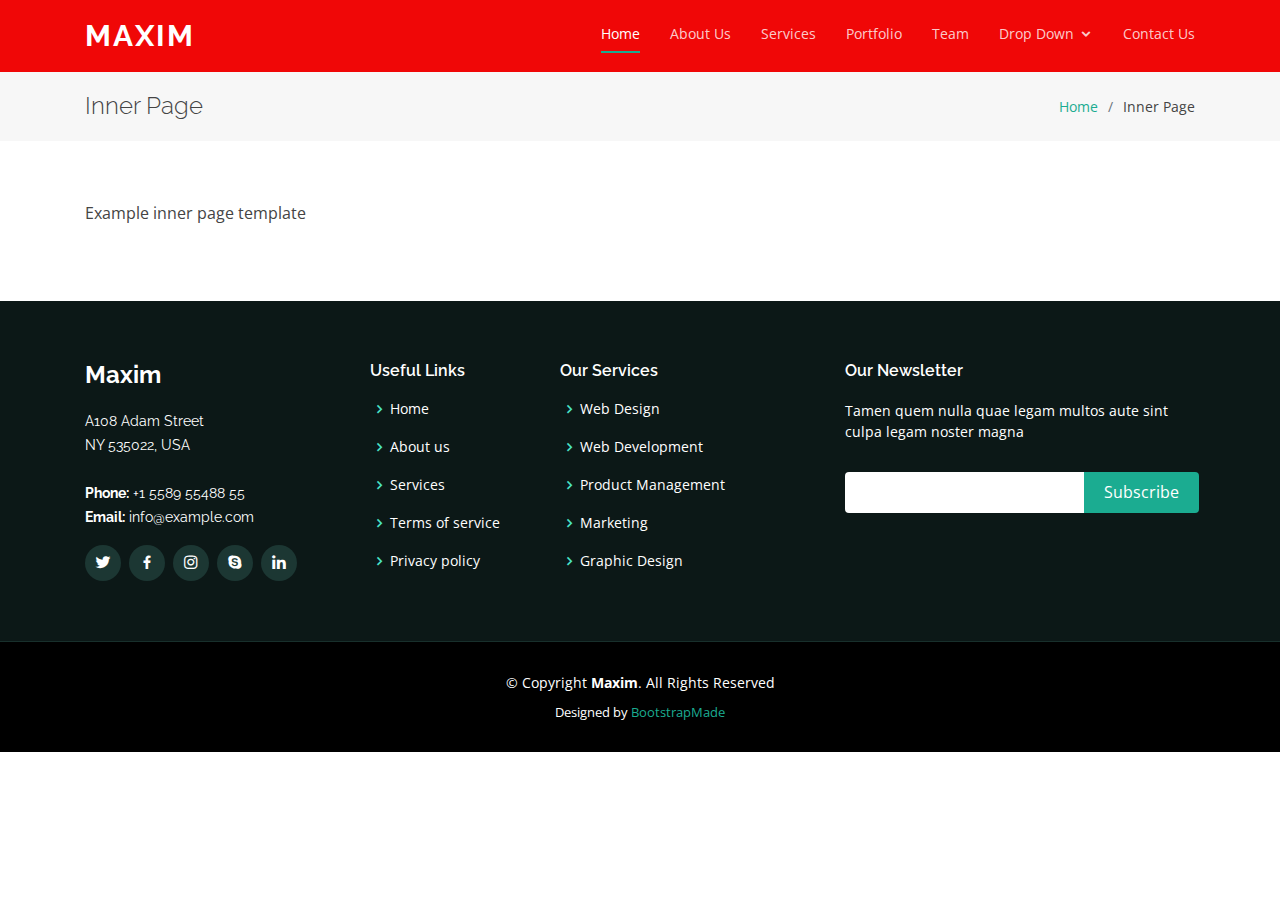
<file: Company_Profile/inner-page.html>
<!DOCTYPE html>
<html lang="en">

<head>
  <meta charset="utf-8">
  <meta content="width=device-width, initial-scale=1.0" name="viewport">

  <title>Inner Page - Maxim Bootstrap Template</title>
  <meta content="" name="descriptison">
  <meta content="" name="keywords">

  <!-- Favicons -->
  <link href="assets/img/favicon.png" rel="icon">
  <link href="assets/img/apple-touch-icon.png" rel="apple-touch-icon">

  <!-- Google Fonts -->
  <link href="https://fonts.googleapis.com/css?family=Open+Sans:300,300i,400,400i,600,600i,700,700i|Raleway:300,300i,400,400i,500,500i,600,600i,700,700i|Poppins:300,300i,400,400i,500,500i,600,600i,700,700i" rel="stylesheet">

  <!-- Vendor CSS Files -->
  <link href="assets/vendor/bootstrap/css/bootstrap.min.css" rel="stylesheet">
  <link href="assets/vendor/icofont/icofont.min.css" rel="stylesheet">
  <link href="assets/vendor/boxicons/css/boxicons.min.css" rel="stylesheet">
  <link href="assets/vendor/owl.carousel/assets/owl.carousel.min.css" rel="stylesheet">
  <link href="assets/vendor/venobox/venobox.css" rel="stylesheet">
  <link href="assets/vendor/aos/aos.css" rel="stylesheet">

  <!-- Template Main CSS File -->
  <link href="assets/css/style.css" rel="stylesheet">

  <!-- =======================================================
  * Template Name: Maxim - v2.2.0
  * Template URL: https://bootstrapmade.com/maxim-free-onepage-bootstrap-theme/
  * Author: BootstrapMade.com
  * License: https://bootstrapmade.com/license/
  ======================================================== -->
</head>

<body>

  <!-- ======= Header ======= -->
  <header id="header" class="fixed-top">
    <div class="container d-flex">

      <div class="logo mr-auto">
        <h1 class="text-light"><a href="index.html">Maxim</a></h1>
        <!-- Uncomment below if you prefer to use an image logo -->
        <!-- <a href="index.html"><img src="assets/img/logo.png" alt="" class="img-fluid"></a>-->
      </div>

      <nav class="nav-menu d-none d-lg-block">
        <ul>
          <li class="active"><a href="index.html">Home</a></li>
          <li><a href="#about">About Us</a></li>
          <li><a href="#services">Services</a></li>
          <li><a href="#portfolio">Portfolio</a></li>
          <li><a href="#team">Team</a></li>
          <li class="drop-down"><a href="">Drop Down</a>
            <ul>
              <li><a href="#">Drop Down 1</a></li>
              <li class="drop-down"><a href="#">Drop Down 2</a>
                <ul>
                  <li><a href="#">Deep Drop Down 1</a></li>
                  <li><a href="#">Deep Drop Down 2</a></li>
                  <li><a href="#">Deep Drop Down 3</a></li>
                  <li><a href="#">Deep Drop Down 4</a></li>
                  <li><a href="#">Deep Drop Down 5</a></li>
                </ul>
              </li>
              <li><a href="#">Drop Down 3</a></li>
              <li><a href="#">Drop Down 4</a></li>
              <li><a href="#">Drop Down 5</a></li>
            </ul>
          </li>
          <li><a href="#contact">Contact Us</a></li>

        </ul>
      </nav><!-- .nav-menu -->

    </div>
  </header><!-- End Header -->

  <main id="main">

    <!-- ======= Breadcrumbs Section ======= -->
    <section class="breadcrumbs">
      <div class="container">

        <div class="d-flex justify-content-between align-items-center">
          <h2>Inner Page</h2>
          <ol>
            <li><a href="index.html">Home</a></li>
            <li>Inner Page</li>
          </ol>
        </div>

      </div>
    </section><!-- End Breadcrumbs Section -->

    <section class="inner-page">
      <div class="container">
        <p>
          Example inner page template
        </p>
      </div>
    </section>

  </main><!-- End #main -->

  <!-- ======= Footer ======= -->
  <footer id="footer">
    <div class="footer-top">
      <div class="container">
        <div class="row">

          <div class="col-lg-3 col-md-6">
            <div class="footer-info">
              <h3>Maxim</h3>
              <p>
                A108 Adam Street <br>
                NY 535022, USA<br><br>
                <strong>Phone:</strong> +1 5589 55488 55<br>
                <strong>Email:</strong> info@example.com<br>
              </p>
              <div class="social-links mt-3">
                <a href="#" class="twitter"><i class="bx bxl-twitter"></i></a>
                <a href="#" class="facebook"><i class="bx bxl-facebook"></i></a>
                <a href="#" class="instagram"><i class="bx bxl-instagram"></i></a>
                <a href="#" class="google-plus"><i class="bx bxl-skype"></i></a>
                <a href="#" class="linkedin"><i class="bx bxl-linkedin"></i></a>
              </div>
            </div>
          </div>

          <div class="col-lg-2 col-md-6 footer-links">
            <h4>Useful Links</h4>
            <ul>
              <li><i class="bx bx-chevron-right"></i> <a href="#">Home</a></li>
              <li><i class="bx bx-chevron-right"></i> <a href="#">About us</a></li>
              <li><i class="bx bx-chevron-right"></i> <a href="#">Services</a></li>
              <li><i class="bx bx-chevron-right"></i> <a href="#">Terms of service</a></li>
              <li><i class="bx bx-chevron-right"></i> <a href="#">Privacy policy</a></li>
            </ul>
          </div>

          <div class="col-lg-3 col-md-6 footer-links">
            <h4>Our Services</h4>
            <ul>
              <li><i class="bx bx-chevron-right"></i> <a href="#">Web Design</a></li>
              <li><i class="bx bx-chevron-right"></i> <a href="#">Web Development</a></li>
              <li><i class="bx bx-chevron-right"></i> <a href="#">Product Management</a></li>
              <li><i class="bx bx-chevron-right"></i> <a href="#">Marketing</a></li>
              <li><i class="bx bx-chevron-right"></i> <a href="#">Graphic Design</a></li>
            </ul>
          </div>

          <div class="col-lg-4 col-md-6 footer-newsletter">
            <h4>Our Newsletter</h4>
            <p>Tamen quem nulla quae legam multos aute sint culpa legam noster magna</p>
            <form action="" method="post">
              <input type="email" name="email"><input type="submit" value="Subscribe">
            </form>

          </div>

        </div>
      </div>
    </div>

    <div class="container">
      <div class="copyright">
        &copy; Copyright <strong><span>Maxim</span></strong>. All Rights Reserved
      </div>
      <div class="credits">
        <!-- All the links in the footer should remain intact. -->
        <!-- You can delete the links only if you purchased the pro version. -->
        <!-- Licensing information: https://bootstrapmade.com/license/ -->
        <!-- Purchase the pro version with working PHP/AJAX contact form: https://bootstrapmade.com/maxim-free-onepage-bootstrap-theme/ -->
        Designed by <a href="https://bootstrapmade.com/">BootstrapMade</a>
      </div>
    </div>
  </footer><!-- End Footer -->

  <a href="#" class="back-to-top"><i class="icofont-simple-up"></i></a>

  <!-- Vendor JS Files -->
  <script src="assets/vendor/jquery/jquery.min.js"></script>
  <script src="assets/vendor/bootstrap/js/bootstrap.bundle.min.js"></script>
  <script src="assets/vendor/jquery.easing/jquery.easing.min.js"></script>
  <script src="assets/vendor/php-email-form/validate.js"></script>
  <script src="assets/vendor/owl.carousel/owl.carousel.min.js"></script>
  <script src="assets/vendor/isotope-layout/isotope.pkgd.min.js"></script>
  <script src="assets/vendor/venobox/venobox.min.js"></script>
  <script src="assets/vendor/aos/aos.js"></script>

  <!-- Template Main JS File -->
  <script src="assets/js/main.js"></script>

</body>

</html>
</file>
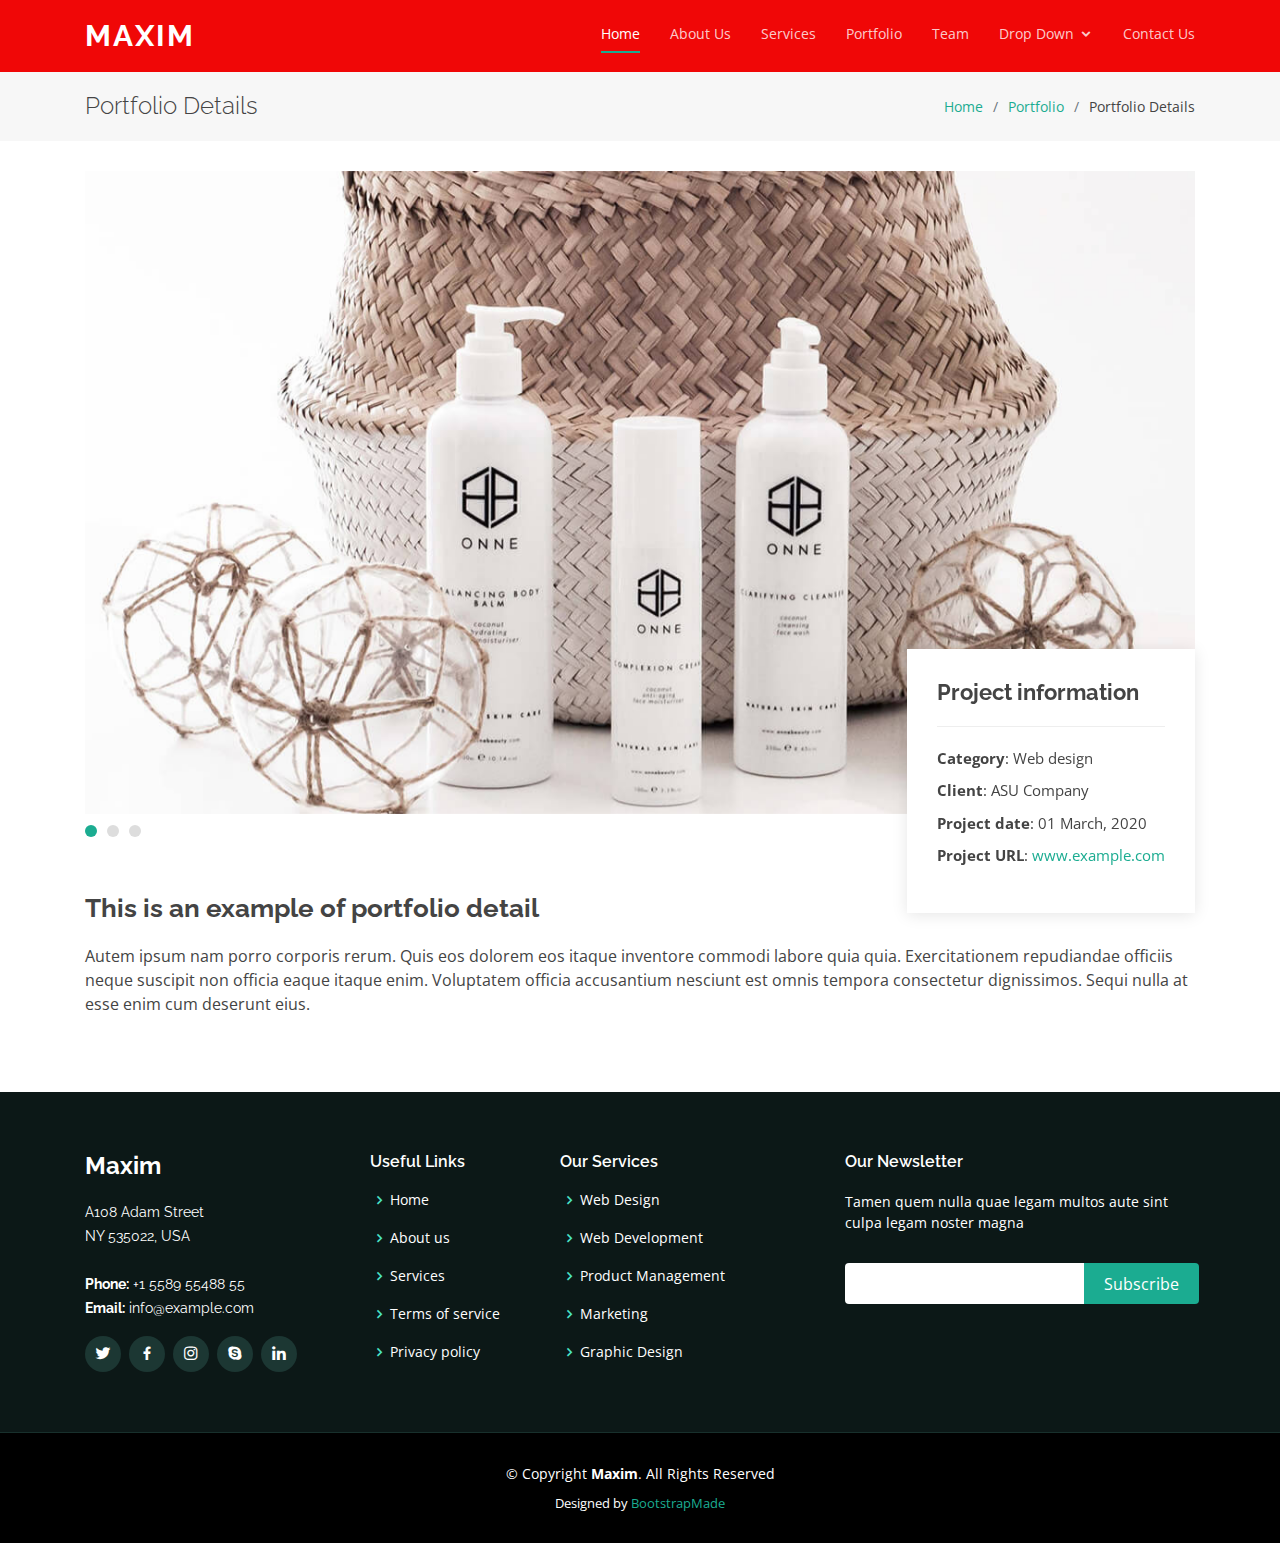
<file: Company_Profile/portfolio-details.html>
<!DOCTYPE html>
<html lang="en">

<head>
  <meta charset="utf-8">
  <meta content="width=device-width, initial-scale=1.0" name="viewport">

  <title>Portfolio Details - Maxim Bootstrap Template</title>
  <meta content="" name="descriptison">
  <meta content="" name="keywords">

  <!-- Favicons -->
  <link href="assets/img/favicon.png" rel="icon">
  <link href="assets/img/apple-touch-icon.png" rel="apple-touch-icon">

  <!-- Google Fonts -->
  <link href="https://fonts.googleapis.com/css?family=Open+Sans:300,300i,400,400i,600,600i,700,700i|Raleway:300,300i,400,400i,500,500i,600,600i,700,700i|Poppins:300,300i,400,400i,500,500i,600,600i,700,700i" rel="stylesheet">

  <!-- Vendor CSS Files -->
  <link href="assets/vendor/bootstrap/css/bootstrap.min.css" rel="stylesheet">
  <link href="assets/vendor/icofont/icofont.min.css" rel="stylesheet">
  <link href="assets/vendor/boxicons/css/boxicons.min.css" rel="stylesheet">
  <link href="assets/vendor/owl.carousel/assets/owl.carousel.min.css" rel="stylesheet">
  <link href="assets/vendor/venobox/venobox.css" rel="stylesheet">
  <link href="assets/vendor/aos/aos.css" rel="stylesheet">

  <!-- Template Main CSS File -->
  <link href="assets/css/style.css" rel="stylesheet">

  <!-- =======================================================
  * Template Name: Maxim - v2.2.0
  * Template URL: https://bootstrapmade.com/maxim-free-onepage-bootstrap-theme/
  * Author: BootstrapMade.com
  * License: https://bootstrapmade.com/license/
  ======================================================== -->
</head>

<body>

  <!-- ======= Header ======= -->
  <header id="header" class="fixed-top">
    <div class="container d-flex">

      <div class="logo mr-auto">
        <h1 class="text-light"><a href="index.html">Maxim</a></h1>
        <!-- Uncomment below if you prefer to use an image logo -->
        <!-- <a href="index.html"><img src="assets/img/logo.png" alt="" class="img-fluid"></a>-->
      </div>

      <nav class="nav-menu d-none d-lg-block">
        <ul>
          <li class="active"><a href="index.html">Home</a></li>
          <li><a href="#about">About Us</a></li>
          <li><a href="#services">Services</a></li>
          <li><a href="#portfolio">Portfolio</a></li>
          <li><a href="#team">Team</a></li>
          <li class="drop-down"><a href="">Drop Down</a>
            <ul>
              <li><a href="#">Drop Down 1</a></li>
              <li class="drop-down"><a href="#">Drop Down 2</a>
                <ul>
                  <li><a href="#">Deep Drop Down 1</a></li>
                  <li><a href="#">Deep Drop Down 2</a></li>
                  <li><a href="#">Deep Drop Down 3</a></li>
                  <li><a href="#">Deep Drop Down 4</a></li>
                  <li><a href="#">Deep Drop Down 5</a></li>
                </ul>
              </li>
              <li><a href="#">Drop Down 3</a></li>
              <li><a href="#">Drop Down 4</a></li>
              <li><a href="#">Drop Down 5</a></li>
            </ul>
          </li>
          <li><a href="#contact">Contact Us</a></li>

        </ul>
      </nav><!-- .nav-menu -->

    </div>
  </header><!-- End Header -->

  <main id="main">

    <!-- ======= Breadcrumbs Section ======= -->
    <section class="breadcrumbs">
      <div class="container">

        <div class="d-flex justify-content-between align-items-center">
          <h2>Portfolio Details</h2>
          <ol>
            <li><a href="index.html">Home</a></li>
            <li><a href="portfolio.html">Portfolio</a></li>
            <li>Portfolio Details</li>
          </ol>
        </div>

      </div>
    </section><!-- Breadcrumbs Section -->

    <!-- ======= Portfolio Details Section ======= -->
    <section class="portfolio-details">
      <div class="container">

        <div class="portfolio-details-container">

          <div class="owl-carousel portfolio-details-carousel">
            <img src="assets/img/portfolio/portfolio-details-1.jpg" class="img-fluid" alt="">
            <img src="assets/img/portfolio/portfolio-details-2.jpg" class="img-fluid" alt="">
            <img src="assets/img/portfolio/portfolio-details-3.jpg" class="img-fluid" alt="">
          </div>

          <div class="portfolio-info">
            <h3>Project information</h3>
            <ul>
              <li><strong>Category</strong>: Web design</li>
              <li><strong>Client</strong>: ASU Company</li>
              <li><strong>Project date</strong>: 01 March, 2020</li>
              <li><strong>Project URL</strong>: <a href="#">www.example.com</a></li>
            </ul>
          </div>

        </div>

        <div class="portfolio-description">
          <h2>This is an example of portfolio detail</h2>
          <p>
            Autem ipsum nam porro corporis rerum. Quis eos dolorem eos itaque inventore commodi labore quia quia. Exercitationem repudiandae officiis neque suscipit non officia eaque itaque enim. Voluptatem officia accusantium nesciunt est omnis tempora consectetur dignissimos. Sequi nulla at esse enim cum deserunt eius.
          </p>
        </div>
      </div>
    </section><!-- End Portfolio Details Section -->

  </main><!-- End #main -->

  <!-- ======= Footer ======= -->
  <footer id="footer">
    <div class="footer-top">
      <div class="container">
        <div class="row">

          <div class="col-lg-3 col-md-6">
            <div class="footer-info">
              <h3>Maxim</h3>
              <p>
                A108 Adam Street <br>
                NY 535022, USA<br><br>
                <strong>Phone:</strong> +1 5589 55488 55<br>
                <strong>Email:</strong> info@example.com<br>
              </p>
              <div class="social-links mt-3">
                <a href="#" class="twitter"><i class="bx bxl-twitter"></i></a>
                <a href="#" class="facebook"><i class="bx bxl-facebook"></i></a>
                <a href="#" class="instagram"><i class="bx bxl-instagram"></i></a>
                <a href="#" class="google-plus"><i class="bx bxl-skype"></i></a>
                <a href="#" class="linkedin"><i class="bx bxl-linkedin"></i></a>
              </div>
            </div>
          </div>

          <div class="col-lg-2 col-md-6 footer-links">
            <h4>Useful Links</h4>
            <ul>
              <li><i class="bx bx-chevron-right"></i> <a href="#">Home</a></li>
              <li><i class="bx bx-chevron-right"></i> <a href="#">About us</a></li>
              <li><i class="bx bx-chevron-right"></i> <a href="#">Services</a></li>
              <li><i class="bx bx-chevron-right"></i> <a href="#">Terms of service</a></li>
              <li><i class="bx bx-chevron-right"></i> <a href="#">Privacy policy</a></li>
            </ul>
          </div>

          <div class="col-lg-3 col-md-6 footer-links">
            <h4>Our Services</h4>
            <ul>
              <li><i class="bx bx-chevron-right"></i> <a href="#">Web Design</a></li>
              <li><i class="bx bx-chevron-right"></i> <a href="#">Web Development</a></li>
              <li><i class="bx bx-chevron-right"></i> <a href="#">Product Management</a></li>
              <li><i class="bx bx-chevron-right"></i> <a href="#">Marketing</a></li>
              <li><i class="bx bx-chevron-right"></i> <a href="#">Graphic Design</a></li>
            </ul>
          </div>

          <div class="col-lg-4 col-md-6 footer-newsletter">
            <h4>Our Newsletter</h4>
            <p>Tamen quem nulla quae legam multos aute sint culpa legam noster magna</p>
            <form action="" method="post">
              <input type="email" name="email"><input type="submit" value="Subscribe">
            </form>

          </div>

        </div>
      </div>
    </div>

    <div class="container">
      <div class="copyright">
        &copy; Copyright <strong><span>Maxim</span></strong>. All Rights Reserved
      </div>
      <div class="credits">
        <!-- All the links in the footer should remain intact. -->
        <!-- You can delete the links only if you purchased the pro version. -->
        <!-- Licensing information: https://bootstrapmade.com/license/ -->
        <!-- Purchase the pro version with working PHP/AJAX contact form: https://bootstrapmade.com/maxim-free-onepage-bootstrap-theme/ -->
        Designed by <a href="https://bootstrapmade.com/">BootstrapMade</a>
      </div>
    </div>
  </footer><!-- End Footer -->

  <a href="#" class="back-to-top"><i class="icofont-simple-up"></i></a>

  <!-- Vendor JS Files -->
  <script src="assets/vendor/jquery/jquery.min.js"></script>
  <script src="assets/vendor/bootstrap/js/bootstrap.bundle.min.js"></script>
  <script src="assets/vendor/jquery.easing/jquery.easing.min.js"></script>
  <script src="assets/vendor/php-email-form/validate.js"></script>
  <script src="assets/vendor/owl.carousel/owl.carousel.min.js"></script>
  <script src="assets/vendor/isotope-layout/isotope.pkgd.min.js"></script>
  <script src="assets/vendor/venobox/venobox.min.js"></script>
  <script src="assets/vendor/aos/aos.js"></script>

  <!-- Template Main JS File -->
  <script src="assets/js/main.js"></script>

</body>

</html>
</file>
<file: Company_Profile/assets/vendor/venobox/venobox.css>
/* ------ venobox.css --------*/
.vbox-overlay *, .vbox-overlay *:before, .vbox-overlay *:after{
    -webkit-backface-visibility: hidden;
    -webkit-box-sizing:border-box;
    -moz-box-sizing:border-box;
    box-sizing:border-box;
}
.vbox-overlay * { 
    -webkit-backface-visibility: visible;
    backface-visibility: visible;
}
.vbox-overlay{
    display: -webkit-flex;
    display: flex;
    -webkit-flex-direction: column;
    flex-direction: column;
    -webkit-justify-content: center;
    justify-content: center;
    -webkit-align-items: center;
    align-items: center;
    position: fixed;
    left: 0;
    top: 0;
    bottom: 0;
    right: 0;
    z-index: 999999;
}

/* ----- navigation ----- */
.vbox-title{
    width: 100%;
    height: 40px;
    float: left;
    text-align: center;
    line-height: 28px;
    font-size: 12px;
    padding: 6px 50px;
    overflow: hidden;
    position: fixed;
    display: none;
    left: 0;
    z-index: 89;
}
.vbox-close{
    cursor: pointer;
    position: fixed;
    top: -1px;
    right: 0;
    width: 50px;
    height: 40px;
    padding: 6px;
    display: block;
    background-position:10px center;
    overflow: hidden;
    font-size: 24px;
    line-height: 1;
    text-align: center;
    z-index: 99;
}
.vbox-left{
    cursor: pointer;
    position: fixed;
    left: 0;
    height: 40px;
    overflow: hidden;
    line-height: 28px;
    font-size: 12px;
    z-index: 99;
    display: flex;
    align-items:center;
}
.vbox-num{
    display: inline-block;
    margin: 6px 0 6px 15px;
}
/* ----- Social share ----- */
.vbox-share{
    line-height: 28px;
    font-size: 12px;
    overflow: hidden;
    position: fixed;
    left: 0;
    z-index: 98;
    display: flex;
    align-items:center;
    justify-content: center;
    width: 100%;
    text-align: center;
}
.vbox-share svg{
    max-height: 28px;
    width: 28px;
    z-index: 10;
    margin-left: 12px;
    margin-top: 6px;
    margin-bottom: 6px;
    vertical-align: middle;
}


/* ----- navigation ARROWS ----- */
.vbox-next, .vbox-prev{
    position: fixed;
    top: 50%;
    margin-top: -15px;
    overflow: hidden;
    cursor: pointer;
    display: block;
    width: 45px;
    height: 45px;
    z-index: 99;
}
.vbox-next span, .vbox-prev span{
    position: relative;
    width: 20px;
    height: 20px;
    border: 2px solid transparent;
    border-top-color: #B6B6B6;
    border-right-color: #B6B6B6;
    text-indent: -100px;
    position: absolute;
    top: 8px;
    display: block;
}
.vbox-prev{
    left: 15px;
}
.vbox-next{
    right: 15px;
}
.vbox-prev span{
    left: 10px;
    -ms-transform: rotate(-135deg);
    -webkit-transform: rotate(-135deg);
    transform: rotate(-135deg);
}
.vbox-next span{
    -ms-transform: rotate(45deg);
    -webkit-transform: rotate(45deg);
    transform: rotate(45deg);
    right: 10px;
}
/* ------- inline window ------ */
.vbox-inline{
    width: 420px;
    height: 315px;
    height: 70vh;
    padding: 10px;
    background: #fff;
    margin: 0 auto;
    overflow: auto;
    text-align: left;
}
/* ------- Video & iFrames window ------ */
.venoframe{
    max-width: 100%;
    width: 100%;
    border: none;
    width: 100%;
    height: 260px;
    height: 70vh;
}
.venoframe.vbvid{
    height: 260px;
}
@media (min-width: 768px) {
    .venoframe, .vbox-inline{
        width: 90%;
        height: 360px;
        height: 70vh;
    }
    .venoframe.vbvid{
        width: 640px;
        height: 360px;
    }
}
@media (min-width: 992px) {
    .venoframe, .vbox-inline{
        max-width: 1200px;
        width: 80%;
        height: 540px;
        height: 70vh;
    }
    .venoframe.vbvid{
        width: 960px;
        height: 540px;
    }
}
/* 
Please do NOT edit this part! 
or at least read this note: http://i.imgur.com/7C0ws9e.gif
*/
.vbox-open{
    overflow: hidden;
}
.vbox-container{
    position: absolute;
    left: 0;
    right: 0;
    top: 0;
    bottom: 0;
    overflow-x: hidden;
    overflow-y: scroll;
    overflow-scrolling: touch;
    -webkit-overflow-scrolling: touch;
    z-index: 20;
    max-height: 100%;

}

.vbox-content{
    text-align: center;
    float: left;
    width: 100%;
    position: relative;
    overflow: hidden;
    padding: 20px 4%;
}
.vbox-container img{
    max-width: 100%;
    height: auto;
}
.vbox-figlio{
    box-shadow: 0 0 12px rgba(0,0,0,0.19), 0 6px 6px rgba(0,0,0,0.23);
    max-width: 100%;
    text-align: initial;
}
img.vbox-figlio{
    -webkit-user-select: none;
-khtml-user-select: none;
-moz-user-select: none;
-o-user-select: none;
user-select: none;
}
.vbox-content.swipe-left{
    margin-left: -200px !important;
}
.vbox-content.swipe-right{
    margin-left: 200px !important;
}
.vbox-animated{
    webkit-transition: margin 300ms ease-out;
    transition: margin 300ms ease-out;
}

/* ---------- preloader ----------
 * SPINKIT 
 * http://tobiasahlin.com/spinkit/
-------------------------------- */
.sk-double-bounce,.sk-rotating-plane{width:40px;height:40px;margin:40px auto}.sk-rotating-plane{background-color:#333;-webkit-animation:sk-rotatePlane 1.2s infinite ease-in-out;animation:sk-rotatePlane 1.2s infinite ease-in-out}@-webkit-keyframes sk-rotatePlane{0%{-webkit-transform:perspective(120px) rotateX(0) rotateY(0);transform:perspective(120px) rotateX(0) rotateY(0)}50%{-webkit-transform:perspective(120px) rotateX(-180.1deg) rotateY(0);transform:perspective(120px) rotateX(-180.1deg) rotateY(0)}100%{-webkit-transform:perspective(120px) rotateX(-180deg) rotateY(-179.9deg);transform:perspective(120px) rotateX(-180deg) rotateY(-179.9deg)}}@keyframes sk-rotatePlane{0%{-webkit-transform:perspective(120px) rotateX(0) rotateY(0);transform:perspective(120px) rotateX(0) rotateY(0)}50%{-webkit-transform:perspective(120px) rotateX(-180.1deg) rotateY(0);transform:perspective(120px) rotateX(-180.1deg) rotateY(0)}100%{-webkit-transform:perspective(120px) rotateX(-180deg) rotateY(-179.9deg);transform:perspective(120px) rotateX(-180deg) rotateY(-179.9deg)}}.sk-double-bounce{position:relative}.sk-double-bounce .sk-child{width:100%;height:100%;border-radius:50%;background-color:#333;opacity:.6;position:absolute;top:0;left:0;-webkit-animation:sk-doubleBounce 2s infinite ease-in-out;animation:sk-doubleBounce 2s infinite ease-in-out}.sk-chasing-dots .sk-child,.sk-spinner-pulse,.sk-three-bounce .sk-child{background-color:#333;border-radius:100%}.sk-double-bounce .sk-double-bounce2{-webkit-animation-delay:-1s;animation-delay:-1s}@-webkit-keyframes sk-doubleBounce{0%,100%{-webkit-transform:scale(0);transform:scale(0)}50%{-webkit-transform:scale(1);transform:scale(1)}}@keyframes sk-doubleBounce{0%,100%{-webkit-transform:scale(0);transform:scale(0)}50%{-webkit-transform:scale(1);transform:scale(1)}}.sk-wave{margin:40px auto;width:50px;height:40px;text-align:center;font-size:10px}.sk-wave .sk-rect{background-color:#333;height:100%;width:6px;display:inline-block;-webkit-animation:sk-waveStretchDelay 1.2s infinite ease-in-out;animation:sk-waveStretchDelay 1.2s infinite ease-in-out}.sk-wave .sk-rect1{-webkit-animation-delay:-1.2s;animation-delay:-1.2s}.sk-wave .sk-rect2{-webkit-animation-delay:-1.1s;animation-delay:-1.1s}.sk-wave .sk-rect3{-webkit-animation-delay:-1s;animation-delay:-1s}.sk-wave .sk-rect4{-webkit-animation-delay:-.9s;animation-delay:-.9s}.sk-wave .sk-rect5{-webkit-animation-delay:-.8s;animation-delay:-.8s}@-webkit-keyframes sk-waveStretchDelay{0%,100%,40%{-webkit-transform:scaleY(.4);transform:scaleY(.4)}20%{-webkit-transform:scaleY(1);transform:scaleY(1)}}@keyframes sk-waveStretchDelay{0%,100%,40%{-webkit-transform:scaleY(.4);transform:scaleY(.4)}20%{-webkit-transform:scaleY(1);transform:scaleY(1)}}.sk-wandering-cubes{margin:40px auto;width:40px;height:40px;position:relative}.sk-wandering-cubes .sk-cube{background-color:#333;width:10px;height:10px;position:absolute;top:0;left:0;-webkit-animation:sk-wanderingCube 1.8s ease-in-out -1.8s infinite both;animation:sk-wanderingCube 1.8s ease-in-out -1.8s infinite both}.sk-chasing-dots,.sk-spinner-pulse{width:40px;height:40px;margin:40px auto}.sk-wandering-cubes .sk-cube2{-webkit-animation-delay:-.9s;animation-delay:-.9s}@-webkit-keyframes sk-wanderingCube{0%{-webkit-transform:rotate(0);transform:rotate(0)}25%{-webkit-transform:translateX(30px) rotate(-90deg) scale(.5);transform:translateX(30px) rotate(-90deg) scale(.5)}50%{-webkit-transform:translateX(30px) translateY(30px) rotate(-179deg);transform:translateX(30px) translateY(30px) rotate(-179deg)}50.1%{-webkit-transform:translateX(30px) translateY(30px) rotate(-180deg);transform:translateX(30px) translateY(30px) rotate(-180deg)}75%{-webkit-transform:translateX(0) translateY(30px) rotate(-270deg) scale(.5);transform:translateX(0) translateY(30px) rotate(-270deg) scale(.5)}100%{-webkit-transform:rotate(-360deg);transform:rotate(-360deg)}}@keyframes sk-wanderingCube{0%{-webkit-transform:rotate(0);transform:rotate(0)}25%{-webkit-transform:translateX(30px) rotate(-90deg) scale(.5);transform:translateX(30px) rotate(-90deg) scale(.5)}50%{-webkit-transform:translateX(30px) translateY(30px) rotate(-179deg);transform:translateX(30px) translateY(30px) rotate(-179deg)}50.1%{-webkit-transform:translateX(30px) translateY(30px) rotate(-180deg);transform:translateX(30px) translateY(30px) rotate(-180deg)}75%{-webkit-transform:translateX(0) translateY(30px) rotate(-270deg) scale(.5);transform:translateX(0) translateY(30px) rotate(-270deg) scale(.5)}100%{-webkit-transform:rotate(-360deg);transform:rotate(-360deg)}}.sk-spinner-pulse{-webkit-animation:sk-pulseScaleOut 1s infinite ease-in-out;animation:sk-pulseScaleOut 1s infinite ease-in-out}@-webkit-keyframes sk-pulseScaleOut{0%{-webkit-transform:scale(0);transform:scale(0)}100%{-webkit-transform:scale(1);transform:scale(1);opacity:0}}@keyframes sk-pulseScaleOut{0%{-webkit-transform:scale(0);transform:scale(0)}100%{-webkit-transform:scale(1);transform:scale(1);opacity:0}}.sk-chasing-dots{position:relative;text-align:center;-webkit-animation:sk-chasingDotsRotate 2s infinite linear;animation:sk-chasingDotsRotate 2s infinite linear}.sk-chasing-dots .sk-child{width:60%;height:60%;display:inline-block;position:absolute;top:0;-webkit-animation:sk-chasingDotsBounce 2s infinite ease-in-out;animation:sk-chasingDotsBounce 2s infinite ease-in-out}.sk-chasing-dots .sk-dot2{top:auto;bottom:0;-webkit-animation-delay:-1s;animation-delay:-1s}@-webkit-keyframes sk-chasingDotsRotate{100%{-webkit-transform:rotate(360deg);transform:rotate(360deg)}}@keyframes sk-chasingDotsRotate{100%{-webkit-transform:rotate(360deg);transform:rotate(360deg)}}@-webkit-keyframes sk-chasingDotsBounce{0%,100%{-webkit-transform:scale(0);transform:scale(0)}50%{-webkit-transform:scale(1);transform:scale(1)}}@keyframes sk-chasingDotsBounce{0%,100%{-webkit-transform:scale(0);transform:scale(0)}50%{-webkit-transform:scale(1);transform:scale(1)}}.sk-three-bounce{margin:40px auto;width:80px;text-align:center}.sk-three-bounce .sk-child{width:20px;height:20px;display:inline-block;-webkit-animation:sk-three-bounce 1.4s ease-in-out 0s infinite both;animation:sk-three-bounce 1.4s ease-in-out 0s infinite both}.sk-circle .sk-child:before,.sk-fading-circle .sk-circle:before{display:block;border-radius:100%;content:'';background-color:#333}.sk-three-bounce .sk-bounce1{-webkit-animation-delay:-.32s;animation-delay:-.32s}.sk-three-bounce .sk-bounce2{-webkit-animation-delay:-.16s;animation-delay:-.16s}@-webkit-keyframes sk-three-bounce{0%,100%,80%{-webkit-transform:scale(0);transform:scale(0)}40%{-webkit-transform:scale(1);transform:scale(1)}}@keyframes sk-three-bounce{0%,100%,80%{-webkit-transform:scale(0);transform:scale(0)}40%{-webkit-transform:scale(1);transform:scale(1)}}.sk-circle{margin:40px auto;width:40px;height:40px;position:relative}.sk-circle .sk-child{width:100%;height:100%;position:absolute;left:0;top:0}.sk-circle .sk-child:before{margin:0 auto;width:15%;height:15%;-webkit-animation:sk-circleBounceDelay 1.2s infinite ease-in-out both;animation:sk-circleBounceDelay 1.2s infinite ease-in-out both}.sk-circle .sk-circle2{-webkit-transform:rotate(30deg);-ms-transform:rotate(30deg);transform:rotate(30deg)}.sk-circle .sk-circle3{-webkit-transform:rotate(60deg);-ms-transform:rotate(60deg);transform:rotate(60deg)}.sk-circle .sk-circle4{-webkit-transform:rotate(90deg);-ms-transform:rotate(90deg);transform:rotate(90deg)}.sk-circle .sk-circle5{-webkit-transform:rotate(120deg);-ms-transform:rotate(120deg);transform:rotate(120deg)}.sk-circle .sk-circle6{-webkit-transform:rotate(150deg);-ms-transform:rotate(150deg);transform:rotate(150deg)}.sk-circle .sk-circle7{-webkit-transform:rotate(180deg);-ms-transform:rotate(180deg);transform:rotate(180deg)}.sk-circle .sk-circle8{-webkit-transform:rotate(210deg);-ms-transform:rotate(210deg);transform:rotate(210deg)}.sk-circle .sk-circle9{-webkit-transform:rotate(240deg);-ms-transform:rotate(240deg);transform:rotate(240deg)}.sk-circle .sk-circle10{-webkit-transform:rotate(270deg);-ms-transform:rotate(270deg);transform:rotate(270deg)}.sk-circle .sk-circle11{-webkit-transform:rotate(300deg);-ms-transform:rotate(300deg);transform:rotate(300deg)}.sk-circle .sk-circle12{-webkit-transform:rotate(330deg);-ms-transform:rotate(330deg);transform:rotate(330deg)}.sk-circle .sk-circle2:before{-webkit-animation-delay:-1.1s;animation-delay:-1.1s}.sk-circle .sk-circle3:before{-webkit-animation-delay:-1s;animation-delay:-1s}.sk-circle .sk-circle4:before{-webkit-animation-delay:-.9s;animation-delay:-.9s}.sk-circle .sk-circle5:before{-webkit-animation-delay:-.8s;animation-delay:-.8s}.sk-circle .sk-circle6:before{-webkit-animation-delay:-.7s;animation-delay:-.7s}.sk-circle .sk-circle7:before{-webkit-animation-delay:-.6s;animation-delay:-.6s}.sk-circle .sk-circle8:before{-webkit-animation-delay:-.5s;animation-delay:-.5s}.sk-circle .sk-circle9:before{-webkit-animation-delay:-.4s;animation-delay:-.4s}.sk-circle .sk-circle10:before{-webkit-animation-delay:-.3s;animation-delay:-.3s}.sk-circle .sk-circle11:before{-webkit-animation-delay:-.2s;animation-delay:-.2s}.sk-circle .sk-circle12:before{-webkit-animation-delay:-.1s;animation-delay:-.1s}@-webkit-keyframes sk-circleBounceDelay{0%,100%,80%{-webkit-transform:scale(0);transform:scale(0)}40%{-webkit-transform:scale(1);transform:scale(1)}}@keyframes sk-circleBounceDelay{0%,100%,80%{-webkit-transform:scale(0);transform:scale(0)}40%{-webkit-transform:scale(1);transform:scale(1)}}.sk-cube-grid{width:40px;height:40px;margin:40px auto}.sk-cube-grid .sk-cube{width:33.33%;height:33.33%;background-color:#333;float:left;-webkit-animation:sk-cubeGridScaleDelay 1.3s infinite ease-in-out;animation:sk-cubeGridScaleDelay 1.3s infinite ease-in-out}.sk-cube-grid .sk-cube1{-webkit-animation-delay:.2s;animation-delay:.2s}.sk-cube-grid .sk-cube2{-webkit-animation-delay:.3s;animation-delay:.3s}.sk-cube-grid .sk-cube3{-webkit-animation-delay:.4s;animation-delay:.4s}.sk-cube-grid .sk-cube4{-webkit-animation-delay:.1s;animation-delay:.1s}.sk-cube-grid .sk-cube5{-webkit-animation-delay:.2s;animation-delay:.2s}.sk-cube-grid .sk-cube6{-webkit-animation-delay:.3s;animation-delay:.3s}.sk-cube-grid .sk-cube7{-webkit-animation-delay:0ms;animation-delay:0ms}.sk-cube-grid .sk-cube8{-webkit-animation-delay:.1s;animation-delay:.1s}.sk-cube-grid .sk-cube9{-webkit-animation-delay:.2s;animation-delay:.2s}@-webkit-keyframes sk-cubeGridScaleDelay{0%,100%,70%{-webkit-transform:scale3D(1,1,1);transform:scale3D(1,1,1)}35%{-webkit-transform:scale3D(0,0,1);transform:scale3D(0,0,1)}}@keyframes sk-cubeGridScaleDelay{0%,100%,70%{-webkit-transform:scale3D(1,1,1);transform:scale3D(1,1,1)}35%{-webkit-transform:scale3D(0,0,1);transform:scale3D(0,0,1)}}.sk-fading-circle{margin:40px auto;width:40px;height:40px;position:relative}.sk-fading-circle .sk-circle{width:100%;height:100%;position:absolute;left:0;top:0}.sk-fading-circle .sk-circle:before{margin:0 auto;width:15%;height:15%;-webkit-animation:sk-circleFadeDelay 1.2s infinite ease-in-out both;animation:sk-circleFadeDelay 1.2s infinite ease-in-out both}.sk-fading-circle .sk-circle2{-webkit-transform:rotate(30deg);-ms-transform:rotate(30deg);transform:rotate(30deg)}.sk-fading-circle .sk-circle3{-webkit-transform:rotate(60deg);-ms-transform:rotate(60deg);transform:rotate(60deg)}.sk-fading-circle .sk-circle4{-webkit-transform:rotate(90deg);-ms-transform:rotate(90deg);transform:rotate(90deg)}.sk-fading-circle .sk-circle5{-webkit-transform:rotate(120deg);-ms-transform:rotate(120deg);transform:rotate(120deg)}.sk-fading-circle .sk-circle6{-webkit-transform:rotate(150deg);-ms-transform:rotate(150deg);transform:rotate(150deg)}.sk-fading-circle .sk-circle7{-webkit-transform:rotate(180deg);-ms-transform:rotate(180deg);transform:rotate(180deg)}.sk-fading-circle .sk-circle8{-webkit-transform:rotate(210deg);-ms-transform:rotate(210deg);transform:rotate(210deg)}.sk-fading-circle .sk-circle9{-webkit-transform:rotate(240deg);-ms-transform:rotate(240deg);transform:rotate(240deg)}.sk-fading-circle .sk-circle10{-webkit-transform:rotate(270deg);-ms-transform:rotate(270deg);transform:rotate(270deg)}.sk-fading-circle .sk-circle11{-webkit-transform:rotate(300deg);-ms-transform:rotate(300deg);transform:rotate(300deg)}.sk-fading-circle .sk-circle12{-webkit-transform:rotate(330deg);-ms-transform:rotate(330deg);transform:rotate(330deg)}.sk-fading-circle .sk-circle2:before{-webkit-animation-delay:-1.1s;animation-delay:-1.1s}.sk-fading-circle .sk-circle3:before{-webkit-animation-delay:-1s;animation-delay:-1s}.sk-fading-circle .sk-circle4:before{-webkit-animation-delay:-.9s;animation-delay:-.9s}.sk-fading-circle .sk-circle5:before{-webkit-animation-delay:-.8s;animation-delay:-.8s}.sk-fading-circle .sk-circle6:before{-webkit-animation-delay:-.7s;animation-delay:-.7s}.sk-fading-circle .sk-circle7:before{-webkit-animation-delay:-.6s;animation-delay:-.6s}.sk-fading-circle .sk-circle8:before{-webkit-animation-delay:-.5s;animation-delay:-.5s}.sk-fading-circle .sk-circle9:before{-webkit-animation-delay:-.4s;animation-delay:-.4s}.sk-fading-circle .sk-circle10:before{-webkit-animation-delay:-.3s;animation-delay:-.3s}.sk-fading-circle .sk-circle11:before{-webkit-animation-delay:-.2s;animation-delay:-.2s}.sk-fading-circle .sk-circle12:before{-webkit-animation-delay:-.1s;animation-delay:-.1s}@-webkit-keyframes sk-circleFadeDelay{0%,100%,39%{opacity:0}40%{opacity:1}}@keyframes sk-circleFadeDelay{0%,100%,39%{opacity:0}40%{opacity:1}}.sk-folding-cube{margin:40px auto;width:40px;height:40px;position:relative;-webkit-transform:rotateZ(45deg);transform:rotateZ(45deg)}.sk-folding-cube .sk-cube{float:left;width:50%;height:50%;position:relative;-webkit-transform:scale(1.1);-ms-transform:scale(1.1);transform:scale(1.1)}.sk-folding-cube .sk-cube:before{content:'';position:absolute;top:0;left:0;width:100%;height:100%;background-color:#333;-webkit-animation:sk-foldCubeAngle 2.4s infinite linear both;animation:sk-foldCubeAngle 2.4s infinite linear both;-webkit-transform-origin:100% 100%;-ms-transform-origin:100% 100%;transform-origin:100% 100%}.sk-folding-cube .sk-cube2{-webkit-transform:scale(1.1) rotateZ(90deg);transform:scale(1.1) rotateZ(90deg)}.sk-folding-cube .sk-cube3{-webkit-transform:scale(1.1) rotateZ(180deg);transform:scale(1.1) rotateZ(180deg)}.sk-folding-cube .sk-cube4{-webkit-transform:scale(1.1) rotateZ(270deg);transform:scale(1.1) rotateZ(270deg)}.sk-folding-cube .sk-cube2:before{-webkit-animation-delay:.3s;animation-delay:.3s}.sk-folding-cube .sk-cube3:before{-webkit-animation-delay:.6s;animation-delay:.6s}.sk-folding-cube .sk-cube4:before{-webkit-animation-delay:.9s;animation-delay:.9s}@-webkit-keyframes sk-foldCubeAngle{0%,10%{-webkit-transform:perspective(140px) rotateX(-180deg);transform:perspective(140px) rotateX(-180deg);opacity:0}25%,75%{-webkit-transform:perspective(140px) rotateX(0);transform:perspective(140px) rotateX(0);opacity:1}100%,90%{-webkit-transform:perspective(140px) rotateY(180deg);transform:perspective(140px) rotateY(180deg);opacity:0}}@keyframes sk-foldCubeAngle{0%,10%{-webkit-transform:perspective(140px) rotateX(-180deg);transform:perspective(140px) rotateX(-180deg);opacity:0}25%,75%{-webkit-transform:perspective(140px) rotateX(0);transform:perspective(140px) rotateX(0);opacity:1}100%,90%{-webkit-transform:perspective(140px) rotateY(180deg);transform:perspective(140px) rotateY(180deg);opacity:0}}
</file>
<file: Julio_Gerhana/Company_Profile/assets/vendor/venobox/venobox.css>
/* ------ venobox.css --------*/
.vbox-overlay *, .vbox-overlay *:before, .vbox-overlay *:after{
    -webkit-backface-visibility: hidden;
    -webkit-box-sizing:border-box;
    -moz-box-sizing:border-box;
    box-sizing:border-box;
}
.vbox-overlay * { 
    -webkit-backface-visibility: visible;
    backface-visibility: visible;
}
.vbox-overlay{
    display: -webkit-flex;
    display: flex;
    -webkit-flex-direction: column;
    flex-direction: column;
    -webkit-justify-content: center;
    justify-content: center;
    -webkit-align-items: center;
    align-items: center;
    position: fixed;
    left: 0;
    top: 0;
    bottom: 0;
    right: 0;
    z-index: 999999;
}

/* ----- navigation ----- */
.vbox-title{
    width: 100%;
    height: 40px;
    float: left;
    text-align: center;
    line-height: 28px;
    font-size: 12px;
    padding: 6px 50px;
    overflow: hidden;
    position: fixed;
    display: none;
    left: 0;
    z-index: 89;
}
.vbox-close{
    cursor: pointer;
    position: fixed;
    top: -1px;
    right: 0;
    width: 50px;
    height: 40px;
    padding: 6px;
    display: block;
    background-position:10px center;
    overflow: hidden;
    font-size: 24px;
    line-height: 1;
    text-align: center;
    z-index: 99;
}
.vbox-left{
    cursor: pointer;
    position: fixed;
    left: 0;
    height: 40px;
    overflow: hidden;
    line-height: 28px;
    font-size: 12px;
    z-index: 99;
    display: flex;
    align-items:center;
}
.vbox-num{
    display: inline-block;
    margin: 6px 0 6px 15px;
}
/* ----- Social share ----- */
.vbox-share{
    line-height: 28px;
    font-size: 12px;
    overflow: hidden;
    position: fixed;
    left: 0;
    z-index: 98;
    display: flex;
    align-items:center;
    justify-content: center;
    width: 100%;
    text-align: center;
}
.vbox-share svg{
    max-height: 28px;
    width: 28px;
    z-index: 10;
    margin-left: 12px;
    margin-top: 6px;
    margin-bottom: 6px;
    vertical-align: middle;
}


/* ----- navigation ARROWS ----- */
.vbox-next, .vbox-prev{
    position: fixed;
    top: 50%;
    margin-top: -15px;
    overflow: hidden;
    cursor: pointer;
    display: block;
    width: 45px;
    height: 45px;
    z-index: 99;
}
.vbox-next span, .vbox-prev span{
    position: relative;
    width: 20px;
    height: 20px;
    border: 2px solid transparent;
    border-top-color: #B6B6B6;
    border-right-color: #B6B6B6;
    text-indent: -100px;
    position: absolute;
    top: 8px;
    display: block;
}
.vbox-prev{
    left: 15px;
}
.vbox-next{
    right: 15px;
}
.vbox-prev span{
    left: 10px;
    -ms-transform: rotate(-135deg);
    -webkit-transform: rotate(-135deg);
    transform: rotate(-135deg);
}
.vbox-next span{
    -ms-transform: rotate(45deg);
    -webkit-transform: rotate(45deg);
    transform: rotate(45deg);
    right: 10px;
}
/* ------- inline window ------ */
.vbox-inline{
    width: 420px;
    height: 315px;
    height: 70vh;
    padding: 10px;
    background: #fff;
    margin: 0 auto;
    overflow: auto;
    text-align: left;
}
/* ------- Video & iFrames window ------ */
.venoframe{
    max-width: 100%;
    width: 100%;
    border: none;
    width: 100%;
    height: 260px;
    height: 70vh;
}
.venoframe.vbvid{
    height: 260px;
}
@media (min-width: 768px) {
    .venoframe, .vbox-inline{
        width: 90%;
        height: 360px;
        height: 70vh;
    }
    .venoframe.vbvid{
        width: 640px;
        height: 360px;
    }
}
@media (min-width: 992px) {
    .venoframe, .vbox-inline{
        max-width: 1200px;
        width: 80%;
        height: 540px;
        height: 70vh;
    }
    .venoframe.vbvid{
        width: 960px;
        height: 540px;
    }
}
/* 
Please do NOT edit this part! 
or at least read this note: http://i.imgur.com/7C0ws9e.gif
*/
.vbox-open{
    overflow: hidden;
}
.vbox-container{
    position: absolute;
    left: 0;
    right: 0;
    top: 0;
    bottom: 0;
    overflow-x: hidden;
    overflow-y: scroll;
    overflow-scrolling: touch;
    -webkit-overflow-scrolling: touch;
    z-index: 20;
    max-height: 100%;

}

.vbox-content{
    text-align: center;
    float: left;
    width: 100%;
    position: relative;
    overflow: hidden;
    padding: 20px 4%;
}
.vbox-container img{
    max-width: 100%;
    height: auto;
}
.vbox-figlio{
    box-shadow: 0 0 12px rgba(0,0,0,0.19), 0 6px 6px rgba(0,0,0,0.23);
    max-width: 100%;
    text-align: initial;
}
img.vbox-figlio{
    -webkit-user-select: none;
-khtml-user-select: none;
-moz-user-select: none;
-o-user-select: none;
user-select: none;
}
.vbox-content.swipe-left{
    margin-left: -200px !important;
}
.vbox-content.swipe-right{
    margin-left: 200px !important;
}
.vbox-animated{
    webkit-transition: margin 300ms ease-out;
    transition: margin 300ms ease-out;
}

/* ---------- preloader ----------
 * SPINKIT 
 * http://tobiasahlin.com/spinkit/
-------------------------------- */
.sk-double-bounce,.sk-rotating-plane{width:40px;height:40px;margin:40px auto}.sk-rotating-plane{background-color:#333;-webkit-animation:sk-rotatePlane 1.2s infinite ease-in-out;animation:sk-rotatePlane 1.2s infinite ease-in-out}@-webkit-keyframes sk-rotatePlane{0%{-webkit-transform:perspective(120px) rotateX(0) rotateY(0);transform:perspective(120px) rotateX(0) rotateY(0)}50%{-webkit-transform:perspective(120px) rotateX(-180.1deg) rotateY(0);transform:perspective(120px) rotateX(-180.1deg) rotateY(0)}100%{-webkit-transform:perspective(120px) rotateX(-180deg) rotateY(-179.9deg);transform:perspective(120px) rotateX(-180deg) rotateY(-179.9deg)}}@keyframes sk-rotatePlane{0%{-webkit-transform:perspective(120px) rotateX(0) rotateY(0);transform:perspective(120px) rotateX(0) rotateY(0)}50%{-webkit-transform:perspective(120px) rotateX(-180.1deg) rotateY(0);transform:perspective(120px) rotateX(-180.1deg) rotateY(0)}100%{-webkit-transform:perspective(120px) rotateX(-180deg) rotateY(-179.9deg);transform:perspective(120px) rotateX(-180deg) rotateY(-179.9deg)}}.sk-double-bounce{position:relative}.sk-double-bounce .sk-child{width:100%;height:100%;border-radius:50%;background-color:#333;opacity:.6;position:absolute;top:0;left:0;-webkit-animation:sk-doubleBounce 2s infinite ease-in-out;animation:sk-doubleBounce 2s infinite ease-in-out}.sk-chasing-dots .sk-child,.sk-spinner-pulse,.sk-three-bounce .sk-child{background-color:#333;border-radius:100%}.sk-double-bounce .sk-double-bounce2{-webkit-animation-delay:-1s;animation-delay:-1s}@-webkit-keyframes sk-doubleBounce{0%,100%{-webkit-transform:scale(0);transform:scale(0)}50%{-webkit-transform:scale(1);transform:scale(1)}}@keyframes sk-doubleBounce{0%,100%{-webkit-transform:scale(0);transform:scale(0)}50%{-webkit-transform:scale(1);transform:scale(1)}}.sk-wave{margin:40px auto;width:50px;height:40px;text-align:center;font-size:10px}.sk-wave .sk-rect{background-color:#333;height:100%;width:6px;display:inline-block;-webkit-animation:sk-waveStretchDelay 1.2s infinite ease-in-out;animation:sk-waveStretchDelay 1.2s infinite ease-in-out}.sk-wave .sk-rect1{-webkit-animation-delay:-1.2s;animation-delay:-1.2s}.sk-wave .sk-rect2{-webkit-animation-delay:-1.1s;animation-delay:-1.1s}.sk-wave .sk-rect3{-webkit-animation-delay:-1s;animation-delay:-1s}.sk-wave .sk-rect4{-webkit-animation-delay:-.9s;animation-delay:-.9s}.sk-wave .sk-rect5{-webkit-animation-delay:-.8s;animation-delay:-.8s}@-webkit-keyframes sk-waveStretchDelay{0%,100%,40%{-webkit-transform:scaleY(.4);transform:scaleY(.4)}20%{-webkit-transform:scaleY(1);transform:scaleY(1)}}@keyframes sk-waveStretchDelay{0%,100%,40%{-webkit-transform:scaleY(.4);transform:scaleY(.4)}20%{-webkit-transform:scaleY(1);transform:scaleY(1)}}.sk-wandering-cubes{margin:40px auto;width:40px;height:40px;position:relative}.sk-wandering-cubes .sk-cube{background-color:#333;width:10px;height:10px;position:absolute;top:0;left:0;-webkit-animation:sk-wanderingCube 1.8s ease-in-out -1.8s infinite both;animation:sk-wanderingCube 1.8s ease-in-out -1.8s infinite both}.sk-chasing-dots,.sk-spinner-pulse{width:40px;height:40px;margin:40px auto}.sk-wandering-cubes .sk-cube2{-webkit-animation-delay:-.9s;animation-delay:-.9s}@-webkit-keyframes sk-wanderingCube{0%{-webkit-transform:rotate(0);transform:rotate(0)}25%{-webkit-transform:translateX(30px) rotate(-90deg) scale(.5);transform:translateX(30px) rotate(-90deg) scale(.5)}50%{-webkit-transform:translateX(30px) translateY(30px) rotate(-179deg);transform:translateX(30px) translateY(30px) rotate(-179deg)}50.1%{-webkit-transform:translateX(30px) translateY(30px) rotate(-180deg);transform:translateX(30px) translateY(30px) rotate(-180deg)}75%{-webkit-transform:translateX(0) translateY(30px) rotate(-270deg) scale(.5);transform:translateX(0) translateY(30px) rotate(-270deg) scale(.5)}100%{-webkit-transform:rotate(-360deg);transform:rotate(-360deg)}}@keyframes sk-wanderingCube{0%{-webkit-transform:rotate(0);transform:rotate(0)}25%{-webkit-transform:translateX(30px) rotate(-90deg) scale(.5);transform:translateX(30px) rotate(-90deg) scale(.5)}50%{-webkit-transform:translateX(30px) translateY(30px) rotate(-179deg);transform:translateX(30px) translateY(30px) rotate(-179deg)}50.1%{-webkit-transform:translateX(30px) translateY(30px) rotate(-180deg);transform:translateX(30px) translateY(30px) rotate(-180deg)}75%{-webkit-transform:translateX(0) translateY(30px) rotate(-270deg) scale(.5);transform:translateX(0) translateY(30px) rotate(-270deg) scale(.5)}100%{-webkit-transform:rotate(-360deg);transform:rotate(-360deg)}}.sk-spinner-pulse{-webkit-animation:sk-pulseScaleOut 1s infinite ease-in-out;animation:sk-pulseScaleOut 1s infinite ease-in-out}@-webkit-keyframes sk-pulseScaleOut{0%{-webkit-transform:scale(0);transform:scale(0)}100%{-webkit-transform:scale(1);transform:scale(1);opacity:0}}@keyframes sk-pulseScaleOut{0%{-webkit-transform:scale(0);transform:scale(0)}100%{-webkit-transform:scale(1);transform:scale(1);opacity:0}}.sk-chasing-dots{position:relative;text-align:center;-webkit-animation:sk-chasingDotsRotate 2s infinite linear;animation:sk-chasingDotsRotate 2s infinite linear}.sk-chasing-dots .sk-child{width:60%;height:60%;display:inline-block;position:absolute;top:0;-webkit-animation:sk-chasingDotsBounce 2s infinite ease-in-out;animation:sk-chasingDotsBounce 2s infinite ease-in-out}.sk-chasing-dots .sk-dot2{top:auto;bottom:0;-webkit-animation-delay:-1s;animation-delay:-1s}@-webkit-keyframes sk-chasingDotsRotate{100%{-webkit-transform:rotate(360deg);transform:rotate(360deg)}}@keyframes sk-chasingDotsRotate{100%{-webkit-transform:rotate(360deg);transform:rotate(360deg)}}@-webkit-keyframes sk-chasingDotsBounce{0%,100%{-webkit-transform:scale(0);transform:scale(0)}50%{-webkit-transform:scale(1);transform:scale(1)}}@keyframes sk-chasingDotsBounce{0%,100%{-webkit-transform:scale(0);transform:scale(0)}50%{-webkit-transform:scale(1);transform:scale(1)}}.sk-three-bounce{margin:40px auto;width:80px;text-align:center}.sk-three-bounce .sk-child{width:20px;height:20px;display:inline-block;-webkit-animation:sk-three-bounce 1.4s ease-in-out 0s infinite both;animation:sk-three-bounce 1.4s ease-in-out 0s infinite both}.sk-circle .sk-child:before,.sk-fading-circle .sk-circle:before{display:block;border-radius:100%;content:'';background-color:#333}.sk-three-bounce .sk-bounce1{-webkit-animation-delay:-.32s;animation-delay:-.32s}.sk-three-bounce .sk-bounce2{-webkit-animation-delay:-.16s;animation-delay:-.16s}@-webkit-keyframes sk-three-bounce{0%,100%,80%{-webkit-transform:scale(0);transform:scale(0)}40%{-webkit-transform:scale(1);transform:scale(1)}}@keyframes sk-three-bounce{0%,100%,80%{-webkit-transform:scale(0);transform:scale(0)}40%{-webkit-transform:scale(1);transform:scale(1)}}.sk-circle{margin:40px auto;width:40px;height:40px;position:relative}.sk-circle .sk-child{width:100%;height:100%;position:absolute;left:0;top:0}.sk-circle .sk-child:before{margin:0 auto;width:15%;height:15%;-webkit-animation:sk-circleBounceDelay 1.2s infinite ease-in-out both;animation:sk-circleBounceDelay 1.2s infinite ease-in-out both}.sk-circle .sk-circle2{-webkit-transform:rotate(30deg);-ms-transform:rotate(30deg);transform:rotate(30deg)}.sk-circle .sk-circle3{-webkit-transform:rotate(60deg);-ms-transform:rotate(60deg);transform:rotate(60deg)}.sk-circle .sk-circle4{-webkit-transform:rotate(90deg);-ms-transform:rotate(90deg);transform:rotate(90deg)}.sk-circle .sk-circle5{-webkit-transform:rotate(120deg);-ms-transform:rotate(120deg);transform:rotate(120deg)}.sk-circle .sk-circle6{-webkit-transform:rotate(150deg);-ms-transform:rotate(150deg);transform:rotate(150deg)}.sk-circle .sk-circle7{-webkit-transform:rotate(180deg);-ms-transform:rotate(180deg);transform:rotate(180deg)}.sk-circle .sk-circle8{-webkit-transform:rotate(210deg);-ms-transform:rotate(210deg);transform:rotate(210deg)}.sk-circle .sk-circle9{-webkit-transform:rotate(240deg);-ms-transform:rotate(240deg);transform:rotate(240deg)}.sk-circle .sk-circle10{-webkit-transform:rotate(270deg);-ms-transform:rotate(270deg);transform:rotate(270deg)}.sk-circle .sk-circle11{-webkit-transform:rotate(300deg);-ms-transform:rotate(300deg);transform:rotate(300deg)}.sk-circle .sk-circle12{-webkit-transform:rotate(330deg);-ms-transform:rotate(330deg);transform:rotate(330deg)}.sk-circle .sk-circle2:before{-webkit-animation-delay:-1.1s;animation-delay:-1.1s}.sk-circle .sk-circle3:before{-webkit-animation-delay:-1s;animation-delay:-1s}.sk-circle .sk-circle4:before{-webkit-animation-delay:-.9s;animation-delay:-.9s}.sk-circle .sk-circle5:before{-webkit-animation-delay:-.8s;animation-delay:-.8s}.sk-circle .sk-circle6:before{-webkit-animation-delay:-.7s;animation-delay:-.7s}.sk-circle .sk-circle7:before{-webkit-animation-delay:-.6s;animation-delay:-.6s}.sk-circle .sk-circle8:before{-webkit-animation-delay:-.5s;animation-delay:-.5s}.sk-circle .sk-circle9:before{-webkit-animation-delay:-.4s;animation-delay:-.4s}.sk-circle .sk-circle10:before{-webkit-animation-delay:-.3s;animation-delay:-.3s}.sk-circle .sk-circle11:before{-webkit-animation-delay:-.2s;animation-delay:-.2s}.sk-circle .sk-circle12:before{-webkit-animation-delay:-.1s;animation-delay:-.1s}@-webkit-keyframes sk-circleBounceDelay{0%,100%,80%{-webkit-transform:scale(0);transform:scale(0)}40%{-webkit-transform:scale(1);transform:scale(1)}}@keyframes sk-circleBounceDelay{0%,100%,80%{-webkit-transform:scale(0);transform:scale(0)}40%{-webkit-transform:scale(1);transform:scale(1)}}.sk-cube-grid{width:40px;height:40px;margin:40px auto}.sk-cube-grid .sk-cube{width:33.33%;height:33.33%;background-color:#333;float:left;-webkit-animation:sk-cubeGridScaleDelay 1.3s infinite ease-in-out;animation:sk-cubeGridScaleDelay 1.3s infinite ease-in-out}.sk-cube-grid .sk-cube1{-webkit-animation-delay:.2s;animation-delay:.2s}.sk-cube-grid .sk-cube2{-webkit-animation-delay:.3s;animation-delay:.3s}.sk-cube-grid .sk-cube3{-webkit-animation-delay:.4s;animation-delay:.4s}.sk-cube-grid .sk-cube4{-webkit-animation-delay:.1s;animation-delay:.1s}.sk-cube-grid .sk-cube5{-webkit-animation-delay:.2s;animation-delay:.2s}.sk-cube-grid .sk-cube6{-webkit-animation-delay:.3s;animation-delay:.3s}.sk-cube-grid .sk-cube7{-webkit-animation-delay:0ms;animation-delay:0ms}.sk-cube-grid .sk-cube8{-webkit-animation-delay:.1s;animation-delay:.1s}.sk-cube-grid .sk-cube9{-webkit-animation-delay:.2s;animation-delay:.2s}@-webkit-keyframes sk-cubeGridScaleDelay{0%,100%,70%{-webkit-transform:scale3D(1,1,1);transform:scale3D(1,1,1)}35%{-webkit-transform:scale3D(0,0,1);transform:scale3D(0,0,1)}}@keyframes sk-cubeGridScaleDelay{0%,100%,70%{-webkit-transform:scale3D(1,1,1);transform:scale3D(1,1,1)}35%{-webkit-transform:scale3D(0,0,1);transform:scale3D(0,0,1)}}.sk-fading-circle{margin:40px auto;width:40px;height:40px;position:relative}.sk-fading-circle .sk-circle{width:100%;height:100%;position:absolute;left:0;top:0}.sk-fading-circle .sk-circle:before{margin:0 auto;width:15%;height:15%;-webkit-animation:sk-circleFadeDelay 1.2s infinite ease-in-out both;animation:sk-circleFadeDelay 1.2s infinite ease-in-out both}.sk-fading-circle .sk-circle2{-webkit-transform:rotate(30deg);-ms-transform:rotate(30deg);transform:rotate(30deg)}.sk-fading-circle .sk-circle3{-webkit-transform:rotate(60deg);-ms-transform:rotate(60deg);transform:rotate(60deg)}.sk-fading-circle .sk-circle4{-webkit-transform:rotate(90deg);-ms-transform:rotate(90deg);transform:rotate(90deg)}.sk-fading-circle .sk-circle5{-webkit-transform:rotate(120deg);-ms-transform:rotate(120deg);transform:rotate(120deg)}.sk-fading-circle .sk-circle6{-webkit-transform:rotate(150deg);-ms-transform:rotate(150deg);transform:rotate(150deg)}.sk-fading-circle .sk-circle7{-webkit-transform:rotate(180deg);-ms-transform:rotate(180deg);transform:rotate(180deg)}.sk-fading-circle .sk-circle8{-webkit-transform:rotate(210deg);-ms-transform:rotate(210deg);transform:rotate(210deg)}.sk-fading-circle .sk-circle9{-webkit-transform:rotate(240deg);-ms-transform:rotate(240deg);transform:rotate(240deg)}.sk-fading-circle .sk-circle10{-webkit-transform:rotate(270deg);-ms-transform:rotate(270deg);transform:rotate(270deg)}.sk-fading-circle .sk-circle11{-webkit-transform:rotate(300deg);-ms-transform:rotate(300deg);transform:rotate(300deg)}.sk-fading-circle .sk-circle12{-webkit-transform:rotate(330deg);-ms-transform:rotate(330deg);transform:rotate(330deg)}.sk-fading-circle .sk-circle2:before{-webkit-animation-delay:-1.1s;animation-delay:-1.1s}.sk-fading-circle .sk-circle3:before{-webkit-animation-delay:-1s;animation-delay:-1s}.sk-fading-circle .sk-circle4:before{-webkit-animation-delay:-.9s;animation-delay:-.9s}.sk-fading-circle .sk-circle5:before{-webkit-animation-delay:-.8s;animation-delay:-.8s}.sk-fading-circle .sk-circle6:before{-webkit-animation-delay:-.7s;animation-delay:-.7s}.sk-fading-circle .sk-circle7:before{-webkit-animation-delay:-.6s;animation-delay:-.6s}.sk-fading-circle .sk-circle8:before{-webkit-animation-delay:-.5s;animation-delay:-.5s}.sk-fading-circle .sk-circle9:before{-webkit-animation-delay:-.4s;animation-delay:-.4s}.sk-fading-circle .sk-circle10:before{-webkit-animation-delay:-.3s;animation-delay:-.3s}.sk-fading-circle .sk-circle11:before{-webkit-animation-delay:-.2s;animation-delay:-.2s}.sk-fading-circle .sk-circle12:before{-webkit-animation-delay:-.1s;animation-delay:-.1s}@-webkit-keyframes sk-circleFadeDelay{0%,100%,39%{opacity:0}40%{opacity:1}}@keyframes sk-circleFadeDelay{0%,100%,39%{opacity:0}40%{opacity:1}}.sk-folding-cube{margin:40px auto;width:40px;height:40px;position:relative;-webkit-transform:rotateZ(45deg);transform:rotateZ(45deg)}.sk-folding-cube .sk-cube{float:left;width:50%;height:50%;position:relative;-webkit-transform:scale(1.1);-ms-transform:scale(1.1);transform:scale(1.1)}.sk-folding-cube .sk-cube:before{content:'';position:absolute;top:0;left:0;width:100%;height:100%;background-color:#333;-webkit-animation:sk-foldCubeAngle 2.4s infinite linear both;animation:sk-foldCubeAngle 2.4s infinite linear both;-webkit-transform-origin:100% 100%;-ms-transform-origin:100% 100%;transform-origin:100% 100%}.sk-folding-cube .sk-cube2{-webkit-transform:scale(1.1) rotateZ(90deg);transform:scale(1.1) rotateZ(90deg)}.sk-folding-cube .sk-cube3{-webkit-transform:scale(1.1) rotateZ(180deg);transform:scale(1.1) rotateZ(180deg)}.sk-folding-cube .sk-cube4{-webkit-transform:scale(1.1) rotateZ(270deg);transform:scale(1.1) rotateZ(270deg)}.sk-folding-cube .sk-cube2:before{-webkit-animation-delay:.3s;animation-delay:.3s}.sk-folding-cube .sk-cube3:before{-webkit-animation-delay:.6s;animation-delay:.6s}.sk-folding-cube .sk-cube4:before{-webkit-animation-delay:.9s;animation-delay:.9s}@-webkit-keyframes sk-foldCubeAngle{0%,10%{-webkit-transform:perspective(140px) rotateX(-180deg);transform:perspective(140px) rotateX(-180deg);opacity:0}25%,75%{-webkit-transform:perspective(140px) rotateX(0);transform:perspective(140px) rotateX(0);opacity:1}100%,90%{-webkit-transform:perspective(140px) rotateY(180deg);transform:perspective(140px) rotateY(180deg);opacity:0}}@keyframes sk-foldCubeAngle{0%,10%{-webkit-transform:perspective(140px) rotateX(-180deg);transform:perspective(140px) rotateX(-180deg);opacity:0}25%,75%{-webkit-transform:perspective(140px) rotateX(0);transform:perspective(140px) rotateX(0);opacity:1}100%,90%{-webkit-transform:perspective(140px) rotateY(180deg);transform:perspective(140px) rotateY(180deg);opacity:0}}
</file>
<file: Company_Profile/assets/css/style.css>
/**
* Template Name: Maxim - v2.2.0
* Template URL: https://bootstrapmade.com/maxim-free-onepage-bootstrap-theme/
* Author: BootstrapMade.com
* License: https://bootstrapmade.com/license/
*/


/*--------------------------------------------------------------
# General
--------------------------------------------------------------*/

body {
    font-family: "Open Sans", sans-serif;
    color: #444444;
}

a {
    color: #1bac91;
}

a:hover {
    color: #22d8b6;
    text-decoration: none;
}

h1,
h2,
h3,
h4,
h5,
h6 {
    font-family: "Raleway", sans-serif;
}


/*--------------------------------------------------------------
# Back to top button
--------------------------------------------------------------*/

.back-to-top {
    position: fixed;
    display: none;
    width: 40px;
    height: 40px;
    border-radius: 3px;
    right: 15px;
    bottom: 15px;
    background: #1bac91;
    color: #fff;
    transition: display 0.5s ease-in-out;
    z-index: 99999;
}

.back-to-top i {
    font-size: 24px;
    position: absolute;
    top: 8px;
    left: 8px;
}

.back-to-top:hover {
    color: #fff;
    background: #18967e;
    transition: background 0.2s ease-in-out;
}


/*--------------------------------------------------------------
# Header
--------------------------------------------------------------*/

#header {
    height: 72px;
    transition: all 0.5s;
    z-index: 997;
    transition: all 0.5s;
    padding: 15px 0;
    background: rgb(240, 7, 7);
}

#header .logo h1 {
    font-size: 30px;
    margin: 0;
    padding: 6px 0;
    line-height: 1;
    font-weight: 700;
    letter-spacing: 2px;
    text-transform: uppercase;
}

#header .logo h1 a,
#header .logo h1 a:hover {
    color: #fff;
    text-decoration: none;
}

#header .logo img {
    padding: 0;
    margin: 0;
    max-height: 40px;
}

@media (max-width: 992px) {
    #header {
        height: 60px;
        padding: 8px 0;
    }
}


/*--------------------------------------------------------------
# Navigation Menu
--------------------------------------------------------------*/


/* Desktop Navigation */

.nav-menu,
.nav-menu * {
    margin: 0;
    padding: 0;
    list-style: none;
}

.nav-menu>ul>li {
    position: relative;
    white-space: nowrap;
    float: left;
}

.nav-menu a {
    display: block;
    position: relative;
    color: rgba(255, 255, 255, 0.8);
    padding: 8px 0 12px 0;
    transition: 0.3s;
    font-size: 14px;
    font-family: "Open Sans", sans-serif;
}

.nav-menu>ul>li+li {
    margin-left: 30px;
}

.nav-menu>ul>li>a:before {
    content: "";
    position: absolute;
    width: 100%;
    height: 2px;
    bottom: 3px;
    left: 0;
    background-color: #1bac91;
    visibility: hidden;
    width: 0px;
    transition: all 0.3s ease-in-out 0s;
}

.nav-menu a:hover:before,
.nav-menu li:hover>a:before,
.nav-menu .active>a:before {
    visibility: visible;
    width: 100%;
}

.nav-menu a:hover,
.nav-menu .active>a,
.nav-menu li:hover>a {
    color: #fff;
}

.nav-menu .drop-down ul {
    display: block;
    position: absolute;
    left: 0;
    top: 100%;
    z-index: 99;
    opacity: 0;
    visibility: hidden;
    padding: 10px 0;
    background: #fff;
    box-shadow: 0px 0px 30px rgba(127, 137, 161, 0.25);
    transition: ease all 0.3s;
}

.nav-menu .drop-down:hover>ul {
    opacity: 1;
    visibility: visible;
}

.nav-menu .drop-down li {
    min-width: 180px;
    position: relative;
}

.nav-menu .drop-down ul a {
    padding: 10px 20px;
    font-size: 14px;
    font-weight: 500;
    text-transform: none;
    color: #062822;
}

.nav-menu .drop-down ul a:hover,
.nav-menu .drop-down ul .active>a,
.nav-menu .drop-down ul li:hover>a {
    color: #1bac91;
}

.nav-menu .drop-down>a:after {
    content: "\ea99";
    font-family: IcoFont;
    padding-left: 5px;
}

.nav-menu .drop-down .drop-down ul {
    top: 0;
    left: calc(100% - 30px);
}

.nav-menu .drop-down .drop-down:hover>ul {
    opacity: 1;
    top: 0;
    left: 100%;
}

.nav-menu .drop-down .drop-down>a {
    padding-right: 35px;
}

.nav-menu .drop-down .drop-down>a:after {
    content: "\eaa0";
    font-family: IcoFont;
    position: absolute;
    right: 15px;
}

@media (max-width: 1366px) {
    .nav-menu .drop-down .drop-down ul {
        left: -90%;
    }
    .nav-menu .drop-down .drop-down:hover>ul {
        left: -100%;
    }
    .nav-menu .drop-down .drop-down>a:after {
        content: "\ea9d";
    }
}


/* Mobile Navigation */

.mobile-nav-toggle {
    position: fixed;
    right: 15px;
    top: 15px;
    z-index: 9998;
    border: 0;
    background: none;
    font-size: 24px;
    transition: all 0.4s;
    outline: none !important;
    line-height: 1;
    cursor: pointer;
    text-align: right;
}

.mobile-nav-toggle i {
    color: #fff;
}

.mobile-nav {
    position: fixed;
    top: 55px;
    right: 15px;
    bottom: 15px;
    left: 15px;
    z-index: 9999;
    overflow-y: auto;
    background: #fff;
    transition: ease-in-out 0.2s;
    opacity: 0;
    visibility: hidden;
    border-radius: 10px;
    padding: 10px 0;
}

.mobile-nav * {
    margin: 0;
    padding: 0;
    list-style: none;
}

.mobile-nav a {
    display: block;
    position: relative;
    color: #21413c;
    padding: 10px 20px;
    font-weight: 500;
    outline: none;
}

.mobile-nav a:hover,
.mobile-nav .active>a,
.mobile-nav li:hover>a {
    color: #1bac91;
    text-decoration: none;
}

.mobile-nav .drop-down>a:after {
    content: "\ea99";
    font-family: IcoFont;
    padding-left: 10px;
    position: absolute;
    right: 15px;
}

.mobile-nav .active.drop-down>a:after {
    content: "\eaa1";
}

.mobile-nav .drop-down>a {
    padding-right: 35px;
}

.mobile-nav .drop-down ul {
    display: none;
    overflow: hidden;
}

.mobile-nav .drop-down li {
    padding-left: 20px;
}

.mobile-nav-overly {
    width: 100%;
    height: 100%;
    z-index: 9997;
    top: 0;
    left: 0;
    position: fixed;
    background: rgba(16, 31, 29, 0.6);
    overflow: hidden;
    display: none;
    transition: ease-in-out 0.2s;
}

.mobile-nav-active {
    overflow: hidden;
}

.mobile-nav-active .mobile-nav {
    opacity: 1;
    visibility: visible;
}

.mobile-nav-active .mobile-nav-toggle i {
    color: #fff;
}


/*--------------------------------------------------------------
# Hero Section
--------------------------------------------------------------*/

#hero {
    width: 100%;
    height: calc(100vh - 72px);
    background: url("../img/hero-bg.jpg") center center;
    background-size: cover;
    position: relative;
    margin-top: 72px;
    padding: 0;
}

#hero:before {
    content: "";
    background: rgba(0, 0, 0, 0.4);
    position: absolute;
    bottom: 0;
    top: 0;
    left: 0;
    right: 0;
}

#hero .container {
    z-index: 2;
}

#hero h1 {
    margin: 0 0 10px 0;
    font-size: 48px;
    font-weight: 700;
    line-height: 56px;
    color: #fff;
}

#hero h2 {
    color: rgba(255, 255, 255, 0.7);
    margin-bottom: 35px;
    font-size: 24px;
}

#hero .btn-get-started {
    font-family: "Raleway", sans-serif;
    text-transform: uppercase;
    font-weight: 500;
    font-size: 16px;
    letter-spacing: 1px;
    display: inline-block;
    padding: 8px 28px;
    border-radius: 4px;
    transition: 0.5s;
    border: 2px solid #fff;
    color: #fff;
}

#hero .btn-get-started:hover {
    border-color: #1bac91;
    background: #1bac91;
}

@media (min-width: 1024px) {
    #hero {
        background-attachment: fixed;
    }
}

@media (max-width: 992px) {
    #hero {
        margin-top: 60px;
        height: calc(100vh - 60px);
    }
}

@media (max-width: 768px) {
    #hero h1 {
        font-size: 28px;
        line-height: 36px;
    }
    #hero h2 {
        font-size: 18px;
        line-height: 24px;
        margin-bottom: 30px;
    }
}


/*--------------------------------------------------------------
# Sections General
--------------------------------------------------------------*/

section {
    padding: 60px 0;
    overflow: hidden;
}

.section-bg {
    background-color: #f2f9f8;
}

.section-title {
    padding-bottom: 40px;
    text-align: center;
}

.section-title h2 {
    font-size: 36px;
    font-weight: 300;
    margin-bottom: 20px;
    padding-bottom: 0;
    color: #21413c;
}

.section-title p {
    margin-bottom: 0;
}


/*--------------------------------------------------------------
# Breadcrumbs
--------------------------------------------------------------*/

.breadcrumbs {
    padding: 20px 0;
    background-color: #f7f7f7;
    min-height: 40px;
    margin-top: 72px;
}

@media (max-width: 992px) {
    .breadcrumbs {
        margin-top: 60px;
    }
}

.breadcrumbs h2 {
    font-size: 24px;
    font-weight: 300;
    margin: 0;
}

@media (max-width: 992px) {
    .breadcrumbs h2 {
        margin: 0 0 10px 0;
    }
}

.breadcrumbs ol {
    display: flex;
    flex-wrap: wrap;
    list-style: none;
    padding: 0;
    margin: 0;
    font-size: 14px;
}

.breadcrumbs ol li+li {
    padding-left: 10px;
}

.breadcrumbs ol li+li::before {
    display: inline-block;
    padding-right: 10px;
    color: #6c757d;
    content: "/";
}

@media (max-width: 768px) {
    .breadcrumbs .d-flex {
        display: block !important;
    }
    .breadcrumbs ol {
        display: block;
    }
    .breadcrumbs ol li {
        display: inline-block;
    }
}


/*--------------------------------------------------------------
# About
--------------------------------------------------------------*/

.about h3 {
    font-weight: 400;
    font-size: 34px;
    color: #21413c;
}

.about .icon-box {
    margin-top: 44px;
}

.about .icon-box i {
    font-size: 48px;
    float: left;
    color: #1bac91;
}

.about .icon-box h4 {
    font-size: 22px;
    font-weight: 500;
    margin-left: 60px;
    color: #21413c;
}

.about .icon-box p {
    font-size: 15px;
    color: #848484;
    margin-left: 60px;
}


/*--------------------------------------------------------------
# Steps
--------------------------------------------------------------*/

.steps {
    padding: 50px 0 40px 0;
}

.steps .row {
    overflow: hidden;
}

.steps .content-item {
    padding: 40px;
    border-left: 1px solid #d4e9e6;
    border-bottom: 1px solid #d4e9e6;
    margin: -1px;
}

.steps .content-item span {
    display: block;
    font-size: 24px;
    font-weight: 400;
    color: #1bac91;
}

.steps .content-item h4 {
    font-size: 28px;
    font-weight: 400;
    padding: 0;
    margin: 20px 0;
    color: #21413c;
}

.steps .content-item p {
    color: #aaaaaa;
    font-size: 15px;
    margin: 0;
    padding: 0;
}

@media (max-width: 768px) {
    .steps .content-item {
        padding: 40px 0;
    }
}


/*--------------------------------------------------------------
# Features
--------------------------------------------------------------*/

.features .nav-tabs {
    border: 0;
}

.features .nav-link {
    border: 0;
    padding: 20px;
    transition: 0.3s;
    color: #21413c;
}

.features .nav-link:hover {
    color: #1bac91;
}

.features .nav-link h4 {
    font-size: 18px;
    font-weight: 600;
}

.features .nav-link p {
    font-size: 14px;
    margin-bottom: 0;
}

.features .nav-link.active {
    box-shadow: 0px 2px 15px rgba(0, 0, 0, 0.12);
}

.features .nav-link.active h4 {
    color: #1bac91;
}

.features .tab-pane.active {
    -webkit-animation: slide-down 0.5s ease-out;
    animation: slide-down 0.5s ease-out;
}

@-webkit-keyframes slide-down {
    0% {
        opacity: 0;
    }
    100% {
        opacity: 1;
    }
}

@keyframes slide-down {
    0% {
        opacity: 0;
    }
    100% {
        opacity: 1;
    }
}


/*--------------------------------------------------------------
# Services
--------------------------------------------------------------*/

.services .icon-box {
    padding: 30px;
    position: relative;
    overflow: hidden;
    margin: 0;
    background: #fff;
    transition: all 0.3s ease-in-out;
    border-radius: 15px;
    text-align: center;
    border-bottom: 3px solid #fff;
}

.services .icon-box:hover {
    box-shadow: 0 2px 29px 0 rgba(37, 37, 37, 0.1);
}

.services .icon i {
    font-size: 48px;
    line-height: 1;
    margin-bottom: 15px;
}

.services .title {
    font-weight: 700;
    margin-bottom: 15px;
    font-size: 18px;
}

.services .title a {
    color: #111;
}

.services .description {
    font-size: 15px;
    line-height: 28px;
    margin-bottom: 0;
}

.services .icon-box-pink .icon i {
    color: #ff689b;
}

.services .icon-box-cyan .icon i {
    color: #3fcdc7;
}

.services .icon-box-green .icon i {
    color: #41cf2e;
}

.services .icon-box-blue .icon i {
    color: #2282ff;
}


/*--------------------------------------------------------------
# Testimonials
--------------------------------------------------------------*/

.testimonials .testimonial-item {
    box-sizing: content-box;
    min-height: 320px;
}

.testimonials .testimonial-item .testimonial-img {
    width: 90px;
    border-radius: 50%;
    margin: -40px 0 0 40px;
    position: relative;
    z-index: 2;
    border: 6px solid #fff;
}

.testimonials .testimonial-item h3 {
    font-size: 18px;
    font-weight: bold;
    margin: 10px 0 5px 45px;
    color: #111;
}

.testimonials .testimonial-item h4 {
    font-size: 14px;
    color: #999;
    margin: 0 0 0 45px;
}

.testimonials .testimonial-item .quote-icon-left,
.testimonials .testimonial-item .quote-icon-right {
    color: #a8d3cc;
    font-size: 26px;
}

.testimonials .testimonial-item .quote-icon-left {
    display: inline-block;
    left: -5px;
    position: relative;
}

.testimonials .testimonial-item .quote-icon-right {
    display: inline-block;
    right: -5px;
    position: relative;
    top: 10px;
}

.testimonials .testimonial-item p {
    font-style: italic;
    margin: 0 15px 0 15px;
    padding: 20px 20px 60px 20px;
    background: #eff7f6;
    position: relative;
    border-radius: 6px;
    position: relative;
    z-index: 1;
}

.testimonials .owl-nav,
.testimonials .owl-dots {
    margin-top: 5px;
    text-align: center;
}

.testimonials .owl-dot {
    display: inline-block;
    margin: 0 5px;
    width: 12px;
    height: 12px;
    border-radius: 50%;
    background-color: #ddd !important;
}

.testimonials .owl-dot.active {
    background-color: #1bac91 !important;
}

@media (max-width: 767px) {
    .testimonials {
        margin: 30px 10px;
    }
}


/*--------------------------------------------------------------
# Portfolio
--------------------------------------------------------------*/

.portfolio .portfolio-item {
    margin-bottom: 30px;
}

.portfolio #portfolio-flters {
    padding: 0;
    margin: 0 auto 35px auto;
    list-style: none;
    text-align: center;
    background: #fff;
    box-shadow: 0px 2px 15px rgba(0, 0, 0, 0.1);
    border-radius: 50px;
    padding: 8px 20px;
}

.portfolio #portfolio-flters li {
    cursor: pointer;
    display: inline-block;
    padding: 10px 15px 8px 15px;
    font-size: 14px;
    font-weight: 600;
    line-height: 1;
    text-transform: uppercase;
    color: #444444;
    margin-bottom: 5px;
    transition: all 0.3s ease-in-out;
}

.portfolio #portfolio-flters li:hover,
.portfolio #portfolio-flters li.filter-active {
    color: #1bac91;
}

.portfolio #portfolio-flters li:last-child {
    margin-right: 0;
}

.portfolio .portfolio-wrap {
    transition: 0.3s;
    position: relative;
    overflow: hidden;
    z-index: 1;
    background: rgba(0, 0, 0, 0.6);
}

.portfolio .portfolio-wrap::before {
    content: "";
    background: rgba(0, 0, 0, 0.5);
    position: absolute;
    left: 30px;
    right: 30px;
    top: 30px;
    bottom: 30px;
    transition: all ease-in-out 0.3s;
    z-index: 2;
    opacity: 0;
}

.portfolio .portfolio-wrap .portfolio-info {
    opacity: 0;
    position: absolute;
    top: 0;
    left: 0;
    right: 0;
    bottom: 0;
    text-align: center;
    z-index: 3;
    transition: all ease-in-out 0.3s;
    display: flex;
    flex-direction: column;
    justify-content: center;
    align-items: center;
}

.portfolio .portfolio-wrap .portfolio-info::before {
    display: block;
    content: "";
    width: 48px;
    height: 48px;
    position: absolute;
    top: 35px;
    left: 35px;
    border-top: 3px solid #fff;
    border-left: 3px solid #fff;
    transition: all 0.5s ease 0s;
    z-index: 9994;
}

.portfolio .portfolio-wrap .portfolio-info::after {
    display: block;
    content: "";
    width: 48px;
    height: 48px;
    position: absolute;
    bottom: 35px;
    right: 35px;
    border-bottom: 3px solid #fff;
    border-right: 3px solid #fff;
    transition: all 0.5s ease 0s;
    z-index: 9994;
}

.portfolio .portfolio-wrap .portfolio-info h4 {
    font-size: 20px;
    color: #fff;
    font-weight: 600;
}

.portfolio .portfolio-wrap .portfolio-info p {
    color: #ffffff;
    font-size: 14px;
    text-transform: uppercase;
    padding: 0;
    margin: 0;
}

.portfolio .portfolio-wrap .portfolio-links {
    text-align: center;
    z-index: 4;
}

.portfolio .portfolio-wrap .portfolio-links a {
    color: #fff;
    margin: 0 2px;
    font-size: 28px;
    display: inline-block;
    transition: 0.3s;
}

.portfolio .portfolio-wrap .portfolio-links a:hover {
    color: #4ae3c6;
}

.portfolio .portfolio-wrap:hover::before {
    top: 0;
    left: 0;
    right: 0;
    bottom: 0;
    opacity: 1;
}

.portfolio .portfolio-wrap:hover .portfolio-info {
    opacity: 1;
}

.portfolio .portfolio-wrap:hover .portfolio-info::before {
    top: 15px;
    left: 15px;
}

.portfolio .portfolio-wrap:hover .portfolio-info::after {
    bottom: 15px;
    right: 15px;
}


/*--------------------------------------------------------------
# Portfolio Details
--------------------------------------------------------------*/

.portfolio-details {
    padding-top: 30px;
}

.portfolio-details .portfolio-details-container {
    position: relative;
}

.portfolio-details .portfolio-details-carousel {
    position: relative;
    z-index: 1;
}

.portfolio-details .portfolio-details-carousel .owl-nav,
.portfolio-details .portfolio-details-carousel .owl-dots {
    margin-top: 5px;
    text-align: left;
}

.portfolio-details .portfolio-details-carousel .owl-dot {
    display: inline-block;
    margin: 0 10px 0 0;
    width: 12px;
    height: 12px;
    border-radius: 50%;
    background-color: #ddd !important;
}

.portfolio-details .portfolio-details-carousel .owl-dot.active {
    background-color: #1bac91 !important;
}

.portfolio-details .portfolio-info {
    padding: 30px;
    position: absolute;
    right: 0;
    bottom: -70px;
    background: #fff;
    box-shadow: 0px 2px 15px rgba(0, 0, 0, 0.1);
    z-index: 2;
}

.portfolio-details .portfolio-info h3 {
    font-size: 22px;
    font-weight: 700;
    margin-bottom: 20px;
    padding-bottom: 20px;
    border-bottom: 1px solid #eee;
}

.portfolio-details .portfolio-info ul {
    list-style: none;
    padding: 0;
    font-size: 15px;
}

.portfolio-details .portfolio-info ul li+li {
    margin-top: 10px;
}

.portfolio-details .portfolio-description {
    padding-top: 50px;
}

.portfolio-details .portfolio-description h2 {
    width: 50%;
    font-size: 26px;
    font-weight: 700;
    margin-bottom: 20px;
}

.portfolio-details .portfolio-description p {
    padding: 0 0 0 0;
}

@media (max-width: 768px) {
    .portfolio-details .portfolio-description h2 {
        width: 100%;
    }
    .portfolio-details .portfolio-info {
        position: static;
        margin-top: 30px;
    }
}


/*--------------------------------------------------------------
# Team
--------------------------------------------------------------*/

.team .member {
    text-align: center;
    margin-bottom: 20px;
    background: #343a40;
    position: relative;
    overflow: hidden;
}

.team .member .member-info {
    opacity: 0;
    position: absolute;
    bottom: 0;
    top: 0;
    left: 0;
    right: 0;
    transition: 0.2s;
}

.team .member .member-info-content {
    position: absolute;
    left: 50px;
    right: 0;
    bottom: 0;
    transition: bottom 0.4s;
}

.team .member .member-info-content h4 {
    font-weight: 700;
    margin-bottom: 2px;
    font-size: 18px;
    color: #fff;
}

.team .member .member-info-content span {
    font-style: italic;
    display: block;
    font-size: 13px;
    color: #fff;
}

.team .member .social {
    position: absolute;
    left: -50px;
    top: 0;
    bottom: 0;
    width: 50px;
    transition: left ease-in-out 0.3s;
    background: rgba(0, 0, 0, 0.5);
    text-align: center;
}

.team .member .social a {
    transition: color 0.3s;
    display: block;
    color: #fff;
    margin-top: 15px;
}

.team .member .social a:hover {
    color: #1bac91;
}

.team .member .social i {
    font-size: 18px;
    margin: 0 2px;
}

.team .member:hover .member-info {
    background: linear-gradient(0deg, rgba(0, 0, 0, 0.9) 0%, rgba(0, 0, 0, 0.8) 20%, rgba(0, 212, 255, 0) 100%);
    opacity: 1;
    transition: 0.4s;
}

.team .member:hover .member-info-content {
    bottom: 30px;
    transition: bottom 0.4s;
}

.team .member:hover .social {
    left: 0;
    transition: left ease-in-out 0.3s;
}


/*--------------------------------------------------------------
# F.A.Q
--------------------------------------------------------------*/

.faq .faq-list {
    padding: 0 100px;
}

.faq .faq-list ul {
    padding: 0;
    list-style: none;
}

.faq .faq-list li+li {
    margin-top: 15px;
}

.faq .faq-list li {
    padding: 20px;
    background: #fff;
    border-radius: 4px;
    position: relative;
}

.faq .faq-list a {
    display: block;
    position: relative;
    font-family: "Poppins", sans-serif;
    font-size: 16px;
    line-height: 24px;
    font-weight: 500;
    padding: 0 30px;
    outline: none;
}

.faq .faq-list .icon-help {
    font-size: 24px;
    position: absolute;
    right: 0;
    left: 20px;
    color: #97cac2;
}

.faq .faq-list .icon-show,
.faq .faq-list .icon-close {
    font-size: 24px;
    position: absolute;
    right: 0;
    top: 0;
}

.faq .faq-list p {
    margin-bottom: 0;
    padding: 10px 0 0 0;
}

.faq .faq-list .icon-show {
    display: none;
}

.faq .faq-list a.collapsed {
    color: #343a40;
}

.faq .faq-list a.collapsed:hover {
    color: #1bac91;
}

.faq .faq-list a.collapsed .icon-show {
    display: inline-block;
}

.faq .faq-list a.collapsed .icon-close {
    display: none;
}

@media (max-width: 1200px) {
    .faq .faq-list {
        padding: 0;
    }
}


/*--------------------------------------------------------------
# Contact
--------------------------------------------------------------*/

.contact .info {
    padding: 30px;
    width: 100%;
    background: #fff;
    box-shadow: 0px 2px 15px rgba(0, 0, 0, 0.1);
}

.contact .info i {
    font-size: 20px;
    color: #1bac91;
    float: left;
    width: 44px;
    height: 44px;
    background: #e1f0ee;
    display: flex;
    justify-content: center;
    align-items: center;
    border-radius: 50px;
    transition: all 0.3s ease-in-out;
}

.contact .info h4 {
    padding: 0 0 0 60px;
    font-size: 22px;
    font-weight: 600;
    margin-bottom: 5px;
    color: #21413c;
}

.contact .info p {
    padding: 0 0 0 60px;
    margin-bottom: 0;
    font-size: 14px;
    color: #43857a;
}

.contact .info .email p {
    padding-top: 5px;
}

.contact .info .social-links {
    padding-left: 60px;
}

.contact .info .social-links a {
    font-size: 18px;
    display: inline-block;
    background: #333;
    color: #fff;
    line-height: 1;
    padding: 8px 0;
    border-radius: 50%;
    text-align: center;
    width: 36px;
    height: 36px;
    transition: 0.3s;
    margin-right: 10px;
}

.contact .info .social-links a:hover {
    background: #1bac91;
    color: #fff;
}

.contact .info .email:hover i,
.contact .info .address:hover i,
.contact .info .phone:hover i {
    background: #1bac91;
    color: #fff;
}

.contact .php-email-form {
    width: 100%;
    padding: 30px;
    background: #fff;
    box-shadow: 0 0 24px 0 rgba(0, 0, 0, 0.12);
}

.contact .php-email-form .form-group {
    padding-bottom: 8px;
}

.contact .php-email-form .validate {
    display: none;
    color: red;
    margin: 0 0 15px 0;
    font-weight: 400;
    font-size: 13px;
}

.contact .php-email-form .error-message {
    display: none;
    color: #fff;
    background: #ed3c0d;
    text-align: left;
    padding: 15px;
    font-weight: 600;
}

.contact .php-email-form .error-message br+br {
    margin-top: 25px;
}

.contact .php-email-form .sent-message {
    display: none;
    color: #fff;
    background: #18d26e;
    text-align: center;
    padding: 15px;
    font-weight: 600;
}

.contact .php-email-form .loading {
    display: none;
    background: #fff;
    text-align: center;
    padding: 15px;
}

.contact .php-email-form .loading:before {
    content: "";
    display: inline-block;
    border-radius: 50%;
    width: 24px;
    height: 24px;
    margin: 0 10px -6px 0;
    border: 3px solid #18d26e;
    border-top-color: #eee;
    -webkit-animation: animate-loading 1s linear infinite;
    animation: animate-loading 1s linear infinite;
}

.contact .php-email-form input,
.contact .php-email-form textarea {
    border-radius: 0;
    box-shadow: none;
    font-size: 14px;
}

.contact .php-email-form input {
    height: 44px;
}

.contact .php-email-form textarea {
    padding: 10px 12px;
}

.contact .php-email-form button[type="submit"] {
    background: #1bac91;
    border: 0;
    padding: 10px 24px;
    color: #fff;
    transition: 0.4s;
    border-radius: 4px;
}

.contact .php-email-form button[type="submit"]:hover {
    background: #22d8b6;
}

@-webkit-keyframes animate-loading {
    0% {
        transform: rotate(0deg);
    }
    100% {
        transform: rotate(360deg);
    }
}

@keyframes animate-loading {
    0% {
        transform: rotate(0deg);
    }
    100% {
        transform: rotate(360deg);
    }
}


/*--------------------------------------------------------------
# Footer
--------------------------------------------------------------*/

#footer {
    background: black;
    padding: 0 0 30px 0;
    color: #fff;
    font-size: 14px;
}

#footer .footer-top {
    background: #0c1817;
    border-bottom: 1px solid #18302c;
    padding: 60px 0 30px 0;
}

#footer .footer-top .footer-info {
    margin-bottom: 30px;
}

#footer .footer-top .footer-info h3 {
    font-size: 24px;
    margin: 0 0 20px 0;
    padding: 2px 0 2px 0;
    line-height: 1;
    font-weight: 700;
}

#footer .footer-top .footer-info p {
    font-size: 14px;
    line-height: 24px;
    margin-bottom: 0;
    font-family: "Raleway", sans-serif;
    color: #fff;
}

#footer .footer-top .social-links a {
    font-size: 18px;
    display: inline-block;
    background: #1c3733;
    color: #fff;
    line-height: 1;
    padding: 8px 0;
    margin-right: 4px;
    border-radius: 50%;
    text-align: center;
    width: 36px;
    height: 36px;
    transition: 0.3s;
}

#footer .footer-top .social-links a:hover {
    background: #1bac91;
    color: #fff;
    text-decoration: none;
}

#footer .footer-top h4 {
    font-size: 16px;
    font-weight: 600;
    color: #fff;
    position: relative;
    padding-bottom: 12px;
}

#footer .footer-top .footer-links {
    margin-bottom: 30px;
}

#footer .footer-top .footer-links ul {
    list-style: none;
    padding: 0;
    margin: 0;
}

#footer .footer-top .footer-links ul i {
    padding-right: 2px;
    color: #4ae3c6;
    font-size: 18px;
    line-height: 1;
}

#footer .footer-top .footer-links ul li {
    padding: 10px 0;
    display: flex;
    align-items: center;
}

#footer .footer-top .footer-links ul li:first-child {
    padding-top: 0;
}

#footer .footer-top .footer-links ul a {
    color: #fff;
    transition: 0.3s;
    display: inline-block;
    line-height: 1;
}

#footer .footer-top .footer-links ul a:hover {
    color: #34dfbf;
}

#footer .footer-top .footer-newsletter form {
    margin-top: 30px;
    background: #fff;
    padding: 6px 10px;
    position: relative;
    border-radius: 4px 0 0 4px;
}

#footer .footer-top .footer-newsletter form input[type="email"] {
    border: 0;
    padding: 4px;
    width: calc(100% - 110px);
}

#footer .footer-top .footer-newsletter form input[type="submit"] {
    position: absolute;
    top: 0;
    right: -4px;
    bottom: 0;
    border: 0;
    background: none;
    font-size: 16px;
    padding: 0 20px;
    background: #1bac91;
    color: #fff;
    transition: 0.3s;
    border-radius: 0 4px 4px 0;
}

#footer .footer-top .footer-newsletter form input[type="submit"]:hover {
    background: #14806c;
}

#footer .copyright {
    text-align: center;
    padding-top: 30px;
}

#footer .credits {
    padding-top: 10px;
    text-align: center;
    font-size: 13px;
    color: #fff;
}
</file>
<file: Julio_Gerhana/Company_Profile/assets/css/style.css>
/**
* Template Name: Maxim - v2.2.0
* Template URL: https://bootstrapmade.com/maxim-free-onepage-bootstrap-theme/
* Author: BootstrapMade.com
* License: https://bootstrapmade.com/license/
*/

/*--------------------------------------------------------------
# General
--------------------------------------------------------------*/
body {
  font-family: "Open Sans", sans-serif;
  color: #444444;
}

a {
  color: #1bac91;
}

a:hover {
  color: #22d8b6;
  text-decoration: none;
}

h1, h2, h3, h4, h5, h6 {
  font-family: "Raleway", sans-serif;
}

/*--------------------------------------------------------------
# Back to top button
--------------------------------------------------------------*/
.back-to-top {
  position: fixed;
  display: none;
  width: 40px;
  height: 40px;
  border-radius: 3px;
  right: 15px;
  bottom: 15px;
  background: #1bac91;
  color: #fff;
  transition: display 0.5s ease-in-out;
  z-index: 99999;
}

.back-to-top i {
  font-size: 24px;
  position: absolute;
  top: 8px;
  left: 8px;
}

.back-to-top:hover {
  color: #fff;
  background: #18967e;
  transition: background 0.2s ease-in-out;
}

/*--------------------------------------------------------------
# Header
--------------------------------------------------------------*/
#header {
  height: 72px;
  transition: all 0.5s;
  z-index: 997;
  transition: all 0.5s;
  padding: 15px 0;
  background: #000;
}

#header .logo h1 {
  font-size: 30px;
  margin: 0;
  padding: 6px 0;
  line-height: 1;
  font-weight: 700;
  letter-spacing: 2px;
  text-transform: uppercase;
}

#header .logo h1 a, #header .logo h1 a:hover {
  color: #fff;
  text-decoration: none;
}

#header .logo img {
  padding: 0;
  margin: 0;
  max-height: 40px;
}

@media (max-width: 992px) {
  #header {
    height: 60px;
    padding: 8px 0;
  }
}

/*--------------------------------------------------------------
# Navigation Menu
--------------------------------------------------------------*/
/* Desktop Navigation */
.nav-menu, .nav-menu * {
  margin: 0;
  padding: 0;
  list-style: none;
}

.nav-menu > ul > li {
  position: relative;
  white-space: nowrap;
  float: left;
}

.nav-menu a {
  display: block;
  position: relative;
  color: rgba(255, 255, 255, 0.8);
  padding: 8px 0 12px 0;
  transition: 0.3s;
  font-size: 14px;
  font-family: "Open Sans", sans-serif;
}

.nav-menu > ul > li + li {
  margin-left: 30px;
}

.nav-menu > ul > li > a:before {
  content: "";
  position: absolute;
  width: 100%;
  height: 2px;
  bottom: 3px;
  left: 0;
  background-color: #1bac91;
  visibility: hidden;
  width: 0px;
  transition: all 0.3s ease-in-out 0s;
}

.nav-menu a:hover:before, .nav-menu li:hover > a:before, .nav-menu .active > a:before {
  visibility: visible;
  width: 100%;
}

.nav-menu a:hover, .nav-menu .active > a, .nav-menu li:hover > a {
  color: #fff;
}

.nav-menu .drop-down ul {
  display: block;
  position: absolute;
  left: 0;
  top: 100%;
  z-index: 99;
  opacity: 0;
  visibility: hidden;
  padding: 10px 0;
  background: #fff;
  box-shadow: 0px 0px 30px rgba(127, 137, 161, 0.25);
  transition: ease all 0.3s;
}

.nav-menu .drop-down:hover > ul {
  opacity: 1;
  visibility: visible;
}

.nav-menu .drop-down li {
  min-width: 180px;
  position: relative;
}

.nav-menu .drop-down ul a {
  padding: 10px 20px;
  font-size: 14px;
  font-weight: 500;
  text-transform: none;
  color: #062822;
}

.nav-menu .drop-down ul a:hover, .nav-menu .drop-down ul .active > a, .nav-menu .drop-down ul li:hover > a {
  color: #1bac91;
}

.nav-menu .drop-down > a:after {
  content: "\ea99";
  font-family: IcoFont;
  padding-left: 5px;
}

.nav-menu .drop-down .drop-down ul {
  top: 0;
  left: calc(100% - 30px);
}

.nav-menu .drop-down .drop-down:hover > ul {
  opacity: 1;
  top: 0;
  left: 100%;
}

.nav-menu .drop-down .drop-down > a {
  padding-right: 35px;
}

.nav-menu .drop-down .drop-down > a:after {
  content: "\eaa0";
  font-family: IcoFont;
  position: absolute;
  right: 15px;
}

@media (max-width: 1366px) {
  .nav-menu .drop-down .drop-down ul {
    left: -90%;
  }
  .nav-menu .drop-down .drop-down:hover > ul {
    left: -100%;
  }
  .nav-menu .drop-down .drop-down > a:after {
    content: "\ea9d";
  }
}

/* Mobile Navigation */
.mobile-nav-toggle {
  position: fixed;
  right: 15px;
  top: 15px;
  z-index: 9998;
  border: 0;
  background: none;
  font-size: 24px;
  transition: all 0.4s;
  outline: none !important;
  line-height: 1;
  cursor: pointer;
  text-align: right;
}

.mobile-nav-toggle i {
  color: #fff;
}

.mobile-nav {
  position: fixed;
  top: 55px;
  right: 15px;
  bottom: 15px;
  left: 15px;
  z-index: 9999;
  overflow-y: auto;
  background: #fff;
  transition: ease-in-out 0.2s;
  opacity: 0;
  visibility: hidden;
  border-radius: 10px;
  padding: 10px 0;
}

.mobile-nav * {
  margin: 0;
  padding: 0;
  list-style: none;
}

.mobile-nav a {
  display: block;
  position: relative;
  color: #21413c;
  padding: 10px 20px;
  font-weight: 500;
  outline: none;
}

.mobile-nav a:hover, .mobile-nav .active > a, .mobile-nav li:hover > a {
  color: #1bac91;
  text-decoration: none;
}

.mobile-nav .drop-down > a:after {
  content: "\ea99";
  font-family: IcoFont;
  padding-left: 10px;
  position: absolute;
  right: 15px;
}

.mobile-nav .active.drop-down > a:after {
  content: "\eaa1";
}

.mobile-nav .drop-down > a {
  padding-right: 35px;
}

.mobile-nav .drop-down ul {
  display: none;
  overflow: hidden;
}

.mobile-nav .drop-down li {
  padding-left: 20px;
}

.mobile-nav-overly {
  width: 100%;
  height: 100%;
  z-index: 9997;
  top: 0;
  left: 0;
  position: fixed;
  background: rgba(16, 31, 29, 0.6);
  overflow: hidden;
  display: none;
  transition: ease-in-out 0.2s;
}

.mobile-nav-active {
  overflow: hidden;
}

.mobile-nav-active .mobile-nav {
  opacity: 1;
  visibility: visible;
}

.mobile-nav-active .mobile-nav-toggle i {
  color: #fff;
}

/*--------------------------------------------------------------
# Hero Section
--------------------------------------------------------------*/
#hero {
  width: 100%;
  height: calc(100vh - 72px);
  background: url("../img/hero-bg.jpg") center center;
  background-size: cover;
  position: relative;
  margin-top: 72px;
  padding: 0;
}

#hero:before {
  content: "";
  background: rgba(0, 0, 0, 0.4);
  position: absolute;
  bottom: 0;
  top: 0;
  left: 0;
  right: 0;
}

#hero .container {
  z-index: 2;
}

#hero h1 {
  margin: 0 0 10px 0;
  font-size: 48px;
  font-weight: 700;
  line-height: 56px;
  color: #fff;
}

#hero h2 {
  color: rgba(255, 255, 255, 0.7);
  margin-bottom: 35px;
  font-size: 24px;
}

#hero .btn-get-started {
  font-family: "Raleway", sans-serif;
  text-transform: uppercase;
  font-weight: 500;
  font-size: 16px;
  letter-spacing: 1px;
  display: inline-block;
  padding: 8px 28px;
  border-radius: 4px;
  transition: 0.5s;
  border: 2px solid #fff;
  color: #fff;
}

#hero .btn-get-started:hover {
  border-color: #1bac91;
  background: #1bac91;
}

@media (min-width: 1024px) {
  #hero {
    background-attachment: fixed;
  }
}

@media (max-width: 992px) {
  #hero {
    margin-top: 60px;
    height: calc(100vh - 60px);
  }
}

@media (max-width: 768px) {
  #hero h1 {
    font-size: 28px;
    line-height: 36px;
  }
  #hero h2 {
    font-size: 18px;
    line-height: 24px;
    margin-bottom: 30px;
  }
}

/*--------------------------------------------------------------
# Sections General
--------------------------------------------------------------*/
section {
  padding: 60px 0;
  overflow: hidden;
}

.section-bg {
  background-color: #f2f9f8;
}

.section-title {
  padding-bottom: 40px;
  text-align: center;
}

.section-title h2 {
  font-size: 36px;
  font-weight: 300;
  margin-bottom: 20px;
  padding-bottom: 0;
  color: #21413c;
}

.section-title p {
  margin-bottom: 0;
}

/*--------------------------------------------------------------
# Breadcrumbs
--------------------------------------------------------------*/
.breadcrumbs {
  padding: 20px 0;
  background-color: #f7f7f7;
  min-height: 40px;
  margin-top: 72px;
}

@media (max-width: 992px) {
  .breadcrumbs {
    margin-top: 60px;
  }
}

.breadcrumbs h2 {
  font-size: 24px;
  font-weight: 300;
  margin: 0;
}

@media (max-width: 992px) {
  .breadcrumbs h2 {
    margin: 0 0 10px 0;
  }
}

.breadcrumbs ol {
  display: flex;
  flex-wrap: wrap;
  list-style: none;
  padding: 0;
  margin: 0;
  font-size: 14px;
}

.breadcrumbs ol li + li {
  padding-left: 10px;
}

.breadcrumbs ol li + li::before {
  display: inline-block;
  padding-right: 10px;
  color: #6c757d;
  content: "/";
}

@media (max-width: 768px) {
  .breadcrumbs .d-flex {
    display: block !important;
  }
  .breadcrumbs ol {
    display: block;
  }
  .breadcrumbs ol li {
    display: inline-block;
  }
}

/*--------------------------------------------------------------
# About
--------------------------------------------------------------*/
.about h3 {
  font-weight: 400;
  font-size: 34px;
  color: #21413c;
}

.about .icon-box {
  margin-top: 44px;
}

.about .icon-box i {
  font-size: 48px;
  float: left;
  color: #1bac91;
}

.about .icon-box h4 {
  font-size: 22px;
  font-weight: 500;
  margin-left: 60px;
  color: #21413c;
}

.about .icon-box p {
  font-size: 15px;
  color: #848484;
  margin-left: 60px;
}

/*--------------------------------------------------------------
# Steps
--------------------------------------------------------------*/
.steps {
  padding: 50px 0 40px 0;
}

.steps .row {
  overflow: hidden;
}

.steps .content-item {
  padding: 40px;
  border-left: 1px solid #d4e9e6;
  border-bottom: 1px solid #d4e9e6;
  margin: -1px;
}

.steps .content-item span {
  display: block;
  font-size: 24px;
  font-weight: 400;
  color: #1bac91;
}

.steps .content-item h4 {
  font-size: 28px;
  font-weight: 400;
  padding: 0;
  margin: 20px 0;
  color: #21413c;
}

.steps .content-item p {
  color: #aaaaaa;
  font-size: 15px;
  margin: 0;
  padding: 0;
}

@media (max-width: 768px) {
  .steps .content-item {
    padding: 40px 0;
  }
}

/*--------------------------------------------------------------
# Features
--------------------------------------------------------------*/
.features .nav-tabs {
  border: 0;
}

.features .nav-link {
  border: 0;
  padding: 20px;
  transition: 0.3s;
  color: #21413c;
}

.features .nav-link:hover {
  color: #1bac91;
}

.features .nav-link h4 {
  font-size: 18px;
  font-weight: 600;
}

.features .nav-link p {
  font-size: 14px;
  margin-bottom: 0;
}

.features .nav-link.active {
  box-shadow: 0px 2px 15px rgba(0, 0, 0, 0.12);
}

.features .nav-link.active h4 {
  color: #1bac91;
}

.features .tab-pane.active {
  -webkit-animation: slide-down 0.5s ease-out;
  animation: slide-down 0.5s ease-out;
}

@-webkit-keyframes slide-down {
  0% {
    opacity: 0;
  }
  100% {
    opacity: 1;
  }
}

@keyframes slide-down {
  0% {
    opacity: 0;
  }
  100% {
    opacity: 1;
  }
}

/*--------------------------------------------------------------
# Services
--------------------------------------------------------------*/
.services .icon-box {
  padding: 30px;
  position: relative;
  overflow: hidden;
  margin: 0;
  background: #fff;
  transition: all 0.3s ease-in-out;
  border-radius: 15px;
  text-align: center;
  border-bottom: 3px solid #fff;
}

.services .icon-box:hover {
  box-shadow: 0 2px 29px 0 rgba(37, 37, 37, 0.1);
}

.services .icon i {
  font-size: 48px;
  line-height: 1;
  margin-bottom: 15px;
}

.services .title {
  font-weight: 700;
  margin-bottom: 15px;
  font-size: 18px;
}

.services .title a {
  color: #111;
}

.services .description {
  font-size: 15px;
  line-height: 28px;
  margin-bottom: 0;
}

.services .icon-box-pink .icon i {
  color: #ff689b;
}

.services .icon-box-cyan .icon i {
  color: #3fcdc7;
}

.services .icon-box-green .icon i {
  color: #41cf2e;
}

.services .icon-box-blue .icon i {
  color: #2282ff;
}

/*--------------------------------------------------------------
# Testimonials
--------------------------------------------------------------*/
.testimonials .testimonial-item {
  box-sizing: content-box;
  min-height: 320px;
}

.testimonials .testimonial-item .testimonial-img {
  width: 90px;
  border-radius: 50%;
  margin: -40px 0 0 40px;
  position: relative;
  z-index: 2;
  border: 6px solid #fff;
}

.testimonials .testimonial-item h3 {
  font-size: 18px;
  font-weight: bold;
  margin: 10px 0 5px 45px;
  color: #111;
}

.testimonials .testimonial-item h4 {
  font-size: 14px;
  color: #999;
  margin: 0 0 0 45px;
}

.testimonials .testimonial-item .quote-icon-left, .testimonials .testimonial-item .quote-icon-right {
  color: #a8d3cc;
  font-size: 26px;
}

.testimonials .testimonial-item .quote-icon-left {
  display: inline-block;
  left: -5px;
  position: relative;
}

.testimonials .testimonial-item .quote-icon-right {
  display: inline-block;
  right: -5px;
  position: relative;
  top: 10px;
}

.testimonials .testimonial-item p {
  font-style: italic;
  margin: 0 15px 0 15px;
  padding: 20px 20px 60px 20px;
  background: #eff7f6;
  position: relative;
  border-radius: 6px;
  position: relative;
  z-index: 1;
}

.testimonials .owl-nav, .testimonials .owl-dots {
  margin-top: 5px;
  text-align: center;
}

.testimonials .owl-dot {
  display: inline-block;
  margin: 0 5px;
  width: 12px;
  height: 12px;
  border-radius: 50%;
  background-color: #ddd !important;
}

.testimonials .owl-dot.active {
  background-color: #1bac91 !important;
}

@media (max-width: 767px) {
  .testimonials {
    margin: 30px 10px;
  }
}

/*--------------------------------------------------------------
# Portfolio
--------------------------------------------------------------*/
.portfolio .portfolio-item {
  margin-bottom: 30px;
}

.portfolio #portfolio-flters {
  padding: 0;
  margin: 0 auto 35px auto;
  list-style: none;
  text-align: center;
  background: #fff;
  box-shadow: 0px 2px 15px rgba(0, 0, 0, 0.1);
  border-radius: 50px;
  padding: 8px 20px;
}

.portfolio #portfolio-flters li {
  cursor: pointer;
  display: inline-block;
  padding: 10px 15px 8px 15px;
  font-size: 14px;
  font-weight: 600;
  line-height: 1;
  text-transform: uppercase;
  color: #444444;
  margin-bottom: 5px;
  transition: all 0.3s ease-in-out;
}

.portfolio #portfolio-flters li:hover, .portfolio #portfolio-flters li.filter-active {
  color: #1bac91;
}

.portfolio #portfolio-flters li:last-child {
  margin-right: 0;
}

.portfolio .portfolio-wrap {
  transition: 0.3s;
  position: relative;
  overflow: hidden;
  z-index: 1;
  background: rgba(0, 0, 0, 0.6);
}

.portfolio .portfolio-wrap::before {
  content: "";
  background: rgba(0, 0, 0, 0.5);
  position: absolute;
  left: 30px;
  right: 30px;
  top: 30px;
  bottom: 30px;
  transition: all ease-in-out 0.3s;
  z-index: 2;
  opacity: 0;
}

.portfolio .portfolio-wrap .portfolio-info {
  opacity: 0;
  position: absolute;
  top: 0;
  left: 0;
  right: 0;
  bottom: 0;
  text-align: center;
  z-index: 3;
  transition: all ease-in-out 0.3s;
  display: flex;
  flex-direction: column;
  justify-content: center;
  align-items: center;
}

.portfolio .portfolio-wrap .portfolio-info::before {
  display: block;
  content: "";
  width: 48px;
  height: 48px;
  position: absolute;
  top: 35px;
  left: 35px;
  border-top: 3px solid #fff;
  border-left: 3px solid #fff;
  transition: all 0.5s ease 0s;
  z-index: 9994;
}

.portfolio .portfolio-wrap .portfolio-info::after {
  display: block;
  content: "";
  width: 48px;
  height: 48px;
  position: absolute;
  bottom: 35px;
  right: 35px;
  border-bottom: 3px solid #fff;
  border-right: 3px solid #fff;
  transition: all 0.5s ease 0s;
  z-index: 9994;
}

.portfolio .portfolio-wrap .portfolio-info h4 {
  font-size: 20px;
  color: #fff;
  font-weight: 600;
}

.portfolio .portfolio-wrap .portfolio-info p {
  color: #ffffff;
  font-size: 14px;
  text-transform: uppercase;
  padding: 0;
  margin: 0;
}

.portfolio .portfolio-wrap .portfolio-links {
  text-align: center;
  z-index: 4;
}

.portfolio .portfolio-wrap .portfolio-links a {
  color: #fff;
  margin: 0 2px;
  font-size: 28px;
  display: inline-block;
  transition: 0.3s;
}

.portfolio .portfolio-wrap .portfolio-links a:hover {
  color: #4ae3c6;
}

.portfolio .portfolio-wrap:hover::before {
  top: 0;
  left: 0;
  right: 0;
  bottom: 0;
  opacity: 1;
}

.portfolio .portfolio-wrap:hover .portfolio-info {
  opacity: 1;
}

.portfolio .portfolio-wrap:hover .portfolio-info::before {
  top: 15px;
  left: 15px;
}

.portfolio .portfolio-wrap:hover .portfolio-info::after {
  bottom: 15px;
  right: 15px;
}

/*--------------------------------------------------------------
# Portfolio Details
--------------------------------------------------------------*/
.portfolio-details {
  padding-top: 30px;
}

.portfolio-details .portfolio-details-container {
  position: relative;
}

.portfolio-details .portfolio-details-carousel {
  position: relative;
  z-index: 1;
}

.portfolio-details .portfolio-details-carousel .owl-nav, .portfolio-details .portfolio-details-carousel .owl-dots {
  margin-top: 5px;
  text-align: left;
}

.portfolio-details .portfolio-details-carousel .owl-dot {
  display: inline-block;
  margin: 0 10px 0 0;
  width: 12px;
  height: 12px;
  border-radius: 50%;
  background-color: #ddd !important;
}

.portfolio-details .portfolio-details-carousel .owl-dot.active {
  background-color: #1bac91 !important;
}

.portfolio-details .portfolio-info {
  padding: 30px;
  position: absolute;
  right: 0;
  bottom: -70px;
  background: #fff;
  box-shadow: 0px 2px 15px rgba(0, 0, 0, 0.1);
  z-index: 2;
}

.portfolio-details .portfolio-info h3 {
  font-size: 22px;
  font-weight: 700;
  margin-bottom: 20px;
  padding-bottom: 20px;
  border-bottom: 1px solid #eee;
}

.portfolio-details .portfolio-info ul {
  list-style: none;
  padding: 0;
  font-size: 15px;
}

.portfolio-details .portfolio-info ul li + li {
  margin-top: 10px;
}

.portfolio-details .portfolio-description {
  padding-top: 50px;
}

.portfolio-details .portfolio-description h2 {
  width: 50%;
  font-size: 26px;
  font-weight: 700;
  margin-bottom: 20px;
}

.portfolio-details .portfolio-description p {
  padding: 0 0 0 0;
}

@media (max-width: 768px) {
  .portfolio-details .portfolio-description h2 {
    width: 100%;
  }
  .portfolio-details .portfolio-info {
    position: static;
    margin-top: 30px;
  }
}

/*--------------------------------------------------------------
# Team
--------------------------------------------------------------*/
.team .member {
  text-align: center;
  margin-bottom: 20px;
  background: #343a40;
  position: relative;
  overflow: hidden;
}

.team .member .member-info {
  opacity: 0;
  position: absolute;
  bottom: 0;
  top: 0;
  left: 0;
  right: 0;
  transition: 0.2s;
}

.team .member .member-info-content {
  position: absolute;
  left: 50px;
  right: 0;
  bottom: 0;
  transition: bottom 0.4s;
}

.team .member .member-info-content h4 {
  font-weight: 700;
  margin-bottom: 2px;
  font-size: 18px;
  color: #fff;
}

.team .member .member-info-content span {
  font-style: italic;
  display: block;
  font-size: 13px;
  color: #fff;
}

.team .member .social {
  position: absolute;
  left: -50px;
  top: 0;
  bottom: 0;
  width: 50px;
  transition: left ease-in-out 0.3s;
  background: rgba(0, 0, 0, 0.5);
  text-align: center;
}

.team .member .social a {
  transition: color 0.3s;
  display: block;
  color: #fff;
  margin-top: 15px;
}

.team .member .social a:hover {
  color: #1bac91;
}

.team .member .social i {
  font-size: 18px;
  margin: 0 2px;
}

.team .member:hover .member-info {
  background: linear-gradient(0deg, rgba(0, 0, 0, 0.9) 0%, rgba(0, 0, 0, 0.8) 20%, rgba(0, 212, 255, 0) 100%);
  opacity: 1;
  transition: 0.4s;
}

.team .member:hover .member-info-content {
  bottom: 30px;
  transition: bottom 0.4s;
}

.team .member:hover .social {
  left: 0;
  transition: left ease-in-out 0.3s;
}

/*--------------------------------------------------------------
# F.A.Q
--------------------------------------------------------------*/
.faq .faq-list {
  padding: 0 100px;
}

.faq .faq-list ul {
  padding: 0;
  list-style: none;
}

.faq .faq-list li + li {
  margin-top: 15px;
}

.faq .faq-list li {
  padding: 20px;
  background: #fff;
  border-radius: 4px;
  position: relative;
}

.faq .faq-list a {
  display: block;
  position: relative;
  font-family: "Poppins", sans-serif;
  font-size: 16px;
  line-height: 24px;
  font-weight: 500;
  padding: 0 30px;
  outline: none;
}

.faq .faq-list .icon-help {
  font-size: 24px;
  position: absolute;
  right: 0;
  left: 20px;
  color: #97cac2;
}

.faq .faq-list .icon-show, .faq .faq-list .icon-close {
  font-size: 24px;
  position: absolute;
  right: 0;
  top: 0;
}

.faq .faq-list p {
  margin-bottom: 0;
  padding: 10px 0 0 0;
}

.faq .faq-list .icon-show {
  display: none;
}

.faq .faq-list a.collapsed {
  color: #343a40;
}

.faq .faq-list a.collapsed:hover {
  color: #1bac91;
}

.faq .faq-list a.collapsed .icon-show {
  display: inline-block;
}

.faq .faq-list a.collapsed .icon-close {
  display: none;
}

@media (max-width: 1200px) {
  .faq .faq-list {
    padding: 0;
  }
}

/*--------------------------------------------------------------
# Contact
--------------------------------------------------------------*/
.contact .info {
  padding: 30px;
  width: 100%;
  background: #fff;
  box-shadow: 0px 2px 15px rgba(0, 0, 0, 0.1);
}

.contact .info i {
  font-size: 20px;
  color: #1bac91;
  float: left;
  width: 44px;
  height: 44px;
  background: #e1f0ee;
  display: flex;
  justify-content: center;
  align-items: center;
  border-radius: 50px;
  transition: all 0.3s ease-in-out;
}

.contact .info h4 {
  padding: 0 0 0 60px;
  font-size: 22px;
  font-weight: 600;
  margin-bottom: 5px;
  color: #21413c;
}

.contact .info p {
  padding: 0 0 0 60px;
  margin-bottom: 0;
  font-size: 14px;
  color: #43857a;
}

.contact .info .email p {
  padding-top: 5px;
}

.contact .info .social-links {
  padding-left: 60px;
}

.contact .info .social-links a {
  font-size: 18px;
  display: inline-block;
  background: #333;
  color: #fff;
  line-height: 1;
  padding: 8px 0;
  border-radius: 50%;
  text-align: center;
  width: 36px;
  height: 36px;
  transition: 0.3s;
  margin-right: 10px;
}

.contact .info .social-links a:hover {
  background: #1bac91;
  color: #fff;
}

.contact .info .email:hover i, .contact .info .address:hover i, .contact .info .phone:hover i {
  background: #1bac91;
  color: #fff;
}

.contact .php-email-form {
  width: 100%;
  padding: 30px;
  background: #fff;
  box-shadow: 0 0 24px 0 rgba(0, 0, 0, 0.12);
}

.contact .php-email-form .form-group {
  padding-bottom: 8px;
}

.contact .php-email-form .validate {
  display: none;
  color: red;
  margin: 0 0 15px 0;
  font-weight: 400;
  font-size: 13px;
}

.contact .php-email-form .error-message {
  display: none;
  color: #fff;
  background: #ed3c0d;
  text-align: left;
  padding: 15px;
  font-weight: 600;
}

.contact .php-email-form .error-message br + br {
  margin-top: 25px;
}

.contact .php-email-form .sent-message {
  display: none;
  color: #fff;
  background: #18d26e;
  text-align: center;
  padding: 15px;
  font-weight: 600;
}

.contact .php-email-form .loading {
  display: none;
  background: #fff;
  text-align: center;
  padding: 15px;
}

.contact .php-email-form .loading:before {
  content: "";
  display: inline-block;
  border-radius: 50%;
  width: 24px;
  height: 24px;
  margin: 0 10px -6px 0;
  border: 3px solid #18d26e;
  border-top-color: #eee;
  -webkit-animation: animate-loading 1s linear infinite;
  animation: animate-loading 1s linear infinite;
}

.contact .php-email-form input, .contact .php-email-form textarea {
  border-radius: 0;
  box-shadow: none;
  font-size: 14px;
}

.contact .php-email-form input {
  height: 44px;
}

.contact .php-email-form textarea {
  padding: 10px 12px;
}

.contact .php-email-form button[type="submit"] {
  background: #1bac91;
  border: 0;
  padding: 10px 24px;
  color: #fff;
  transition: 0.4s;
  border-radius: 4px;
}

.contact .php-email-form button[type="submit"]:hover {
  background: #22d8b6;
}

@-webkit-keyframes animate-loading {
  0% {
    transform: rotate(0deg);
  }
  100% {
    transform: rotate(360deg);
  }
}

@keyframes animate-loading {
  0% {
    transform: rotate(0deg);
  }
  100% {
    transform: rotate(360deg);
  }
}

/*--------------------------------------------------------------
# Footer
--------------------------------------------------------------*/
#footer {
  background: black;
  padding: 0 0 30px 0;
  color: #fff;
  font-size: 14px;
}

#footer .footer-top {
  background: #0c1817;
  border-bottom: 1px solid #18302c;
  padding: 60px 0 30px 0;
}

#footer .footer-top .footer-info {
  margin-bottom: 30px;
}

#footer .footer-top .footer-info h3 {
  font-size: 24px;
  margin: 0 0 20px 0;
  padding: 2px 0 2px 0;
  line-height: 1;
  font-weight: 700;
}

#footer .footer-top .footer-info p {
  font-size: 14px;
  line-height: 24px;
  margin-bottom: 0;
  font-family: "Raleway", sans-serif;
  color: #fff;
}

#footer .footer-top .social-links a {
  font-size: 18px;
  display: inline-block;
  background: #1c3733;
  color: #fff;
  line-height: 1;
  padding: 8px 0;
  margin-right: 4px;
  border-radius: 50%;
  text-align: center;
  width: 36px;
  height: 36px;
  transition: 0.3s;
}

#footer .footer-top .social-links a:hover {
  background: #1bac91;
  color: #fff;
  text-decoration: none;
}

#footer .footer-top h4 {
  font-size: 16px;
  font-weight: 600;
  color: #fff;
  position: relative;
  padding-bottom: 12px;
}

#footer .footer-top .footer-links {
  margin-bottom: 30px;
}

#footer .footer-top .footer-links ul {
  list-style: none;
  padding: 0;
  margin: 0;
}

#footer .footer-top .footer-links ul i {
  padding-right: 2px;
  color: #4ae3c6;
  font-size: 18px;
  line-height: 1;
}

#footer .footer-top .footer-links ul li {
  padding: 10px 0;
  display: flex;
  align-items: center;
}

#footer .footer-top .footer-links ul li:first-child {
  padding-top: 0;
}

#footer .footer-top .footer-links ul a {
  color: #fff;
  transition: 0.3s;
  display: inline-block;
  line-height: 1;
}

#footer .footer-top .footer-links ul a:hover {
  color: #34dfbf;
}

#footer .footer-top .footer-newsletter form {
  margin-top: 30px;
  background: #fff;
  padding: 6px 10px;
  position: relative;
  border-radius: 4px 0 0 4px;
}

#footer .footer-top .footer-newsletter form input[type="email"] {
  border: 0;
  padding: 4px;
  width: calc(100% - 110px);
}

#footer .footer-top .footer-newsletter form input[type="submit"] {
  position: absolute;
  top: 0;
  right: -4px;
  bottom: 0;
  border: 0;
  background: none;
  font-size: 16px;
  padding: 0 20px;
  background: #1bac91;
  color: #fff;
  transition: 0.3s;
  border-radius: 0 4px 4px 0;
}

#footer .footer-top .footer-newsletter form input[type="submit"]:hover {
  background: #14806c;
}

#footer .copyright {
  text-align: center;
  padding-top: 30px;
}

#footer .credits {
  padding-top: 10px;
  text-align: center;
  font-size: 13px;
  color: #fff;
}
</file>
